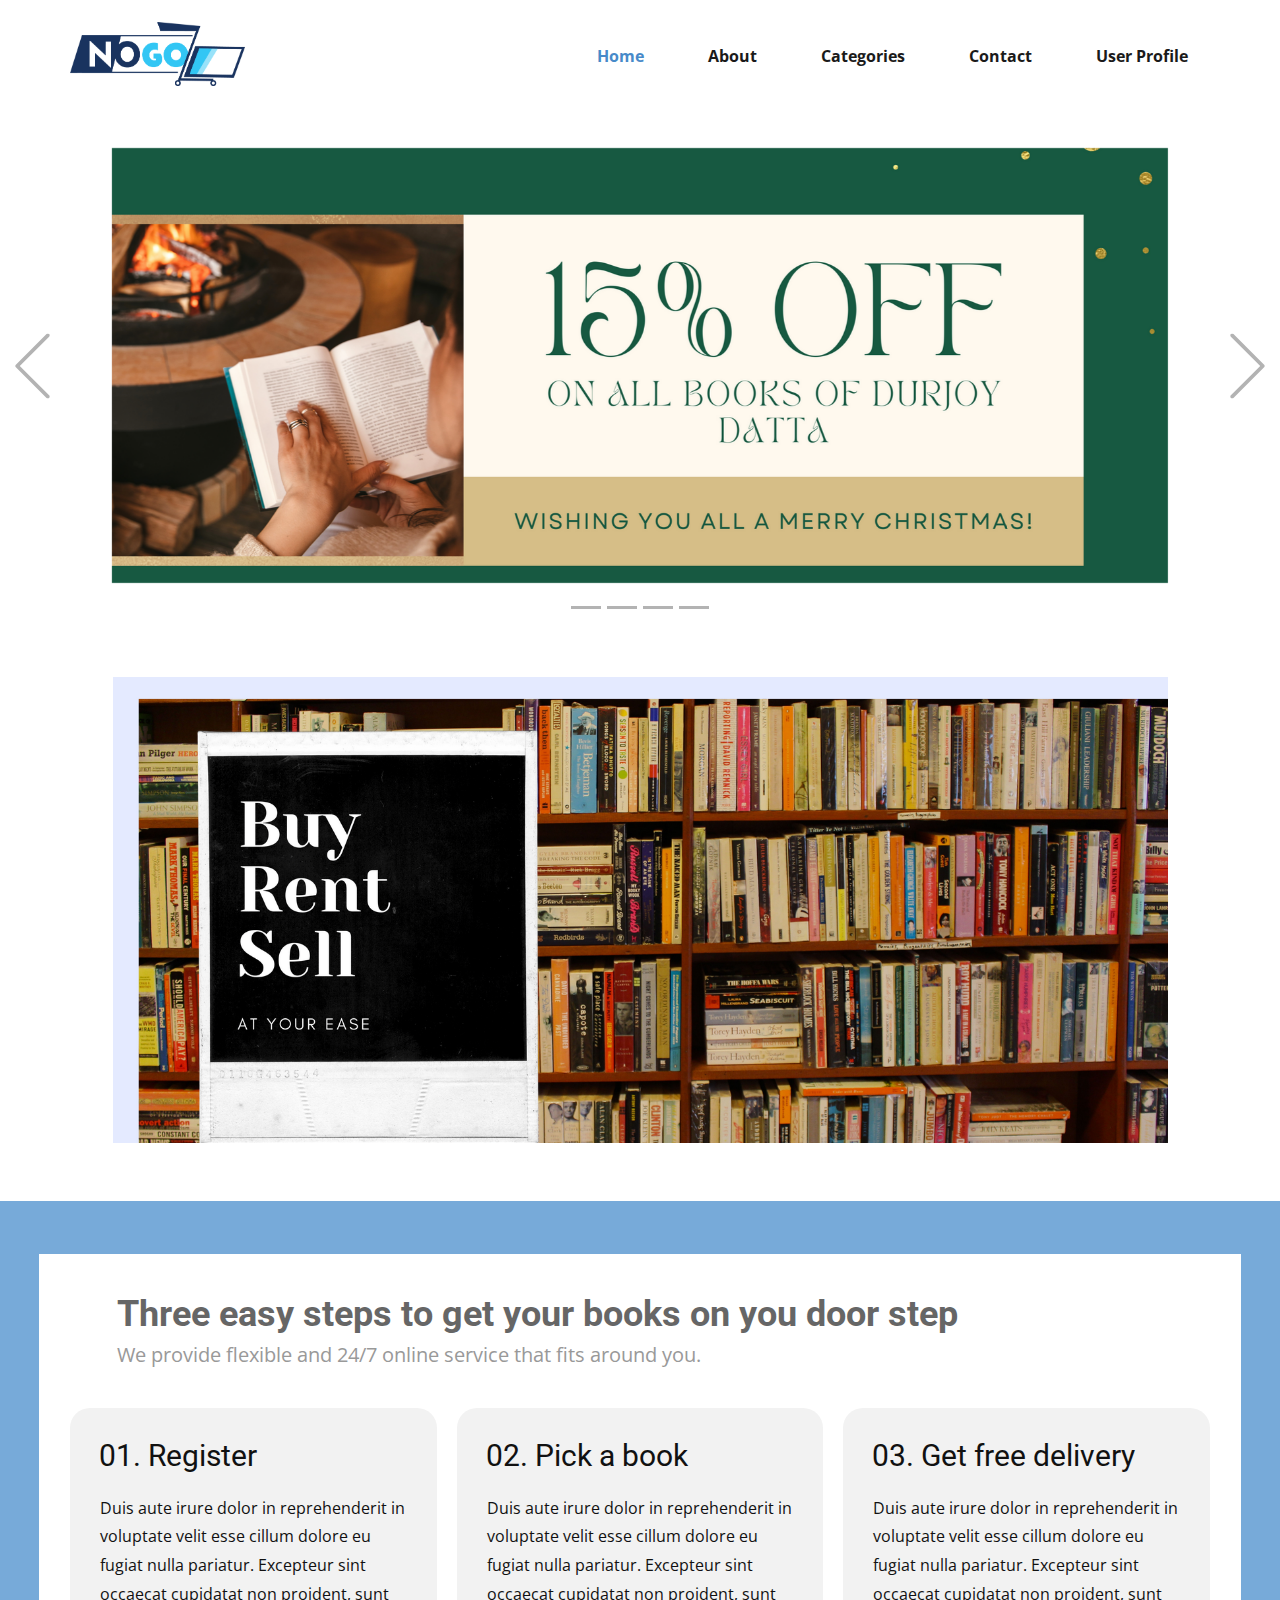
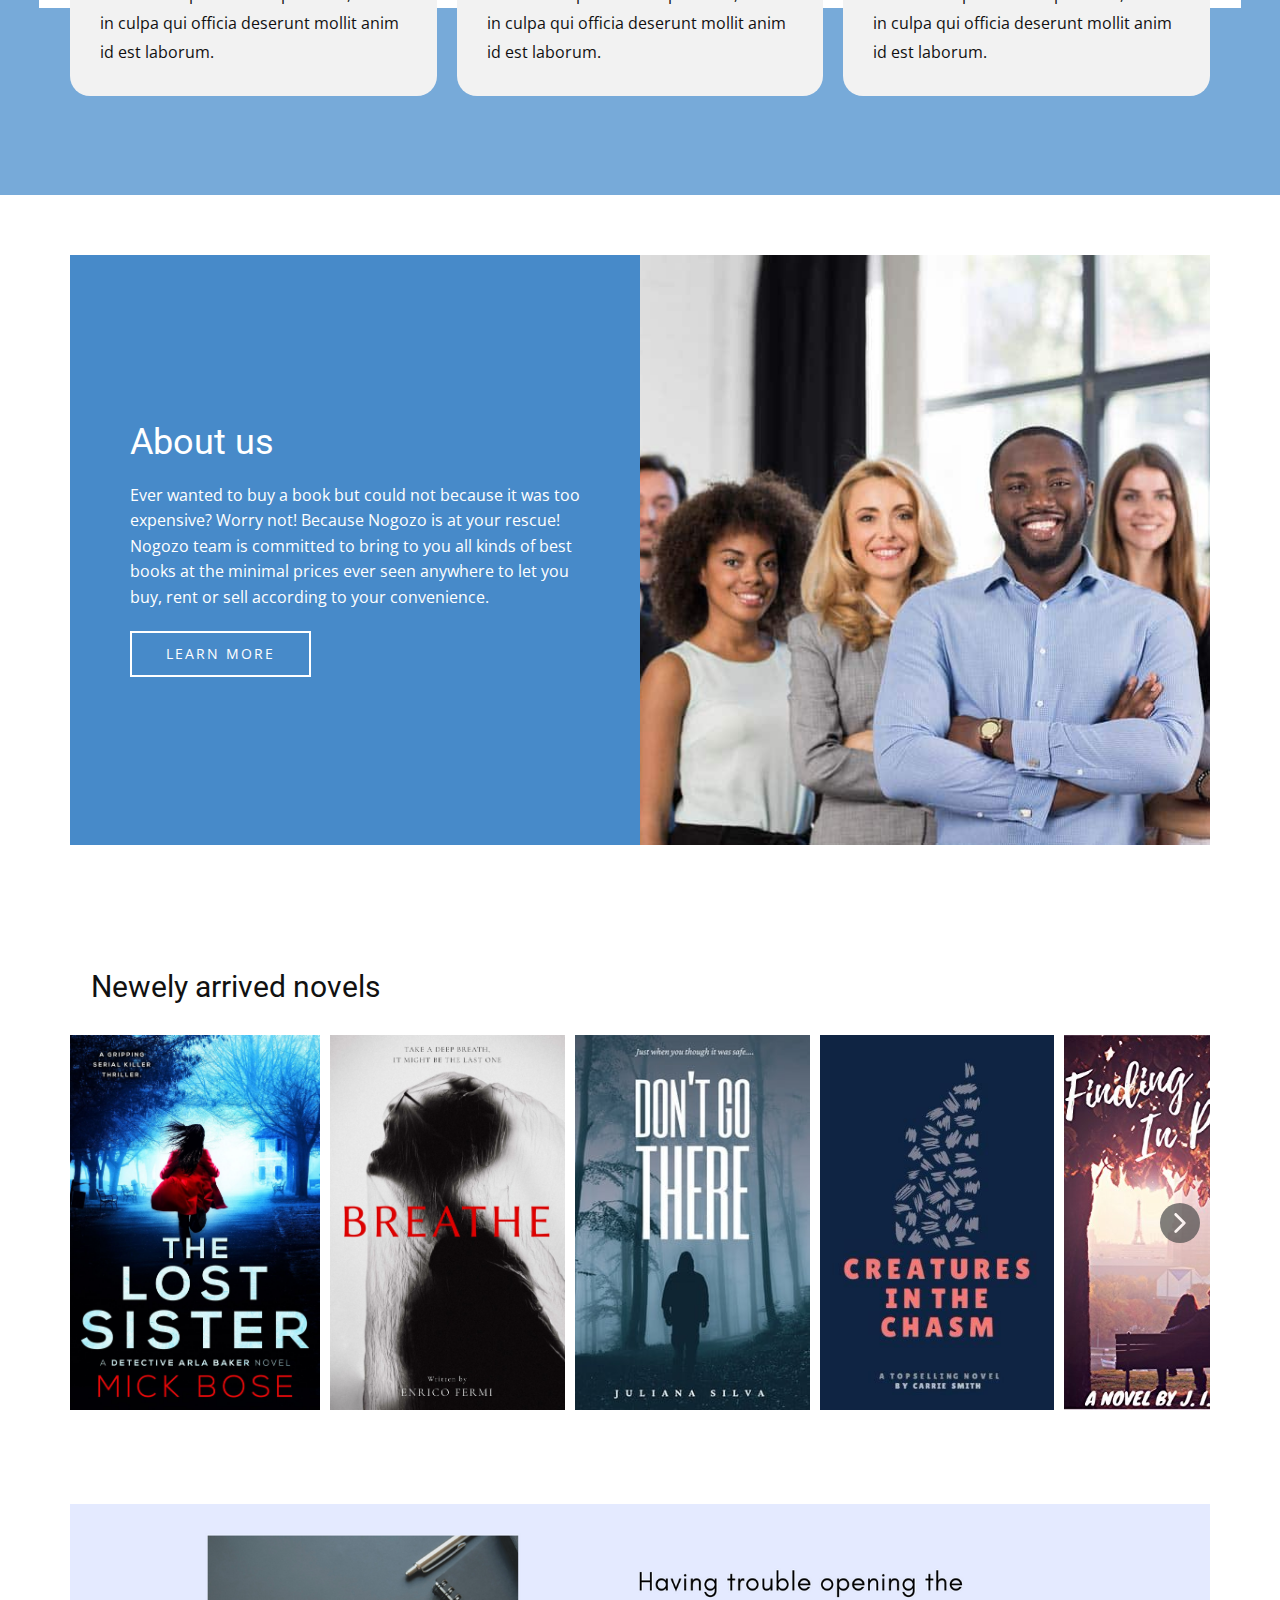
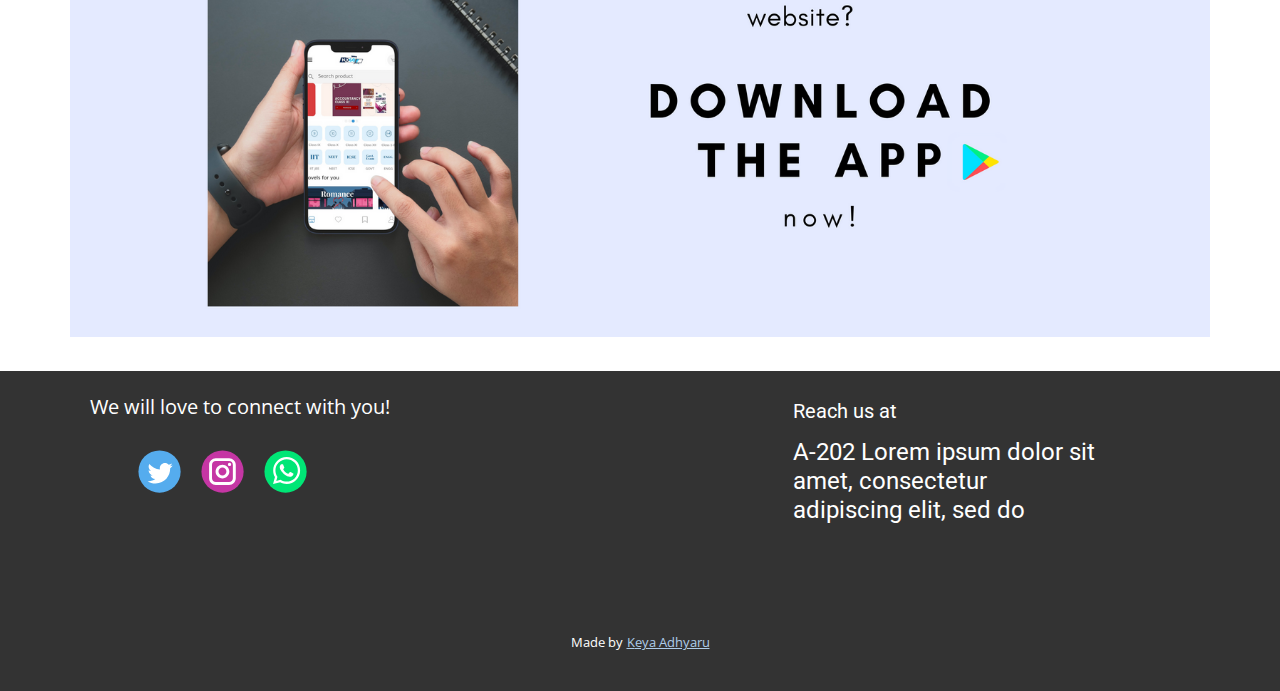
<file: index.html>
<!DOCTYPE html>
<html style="font-size: 16px;">
  <head>
    <meta name="viewport" content="width=device-width, initial-scale=1.0">
    <meta charset="utf-8">
    <meta name="keywords" content="Three easy steps to get your books on you door step, About us">
    <meta name="description" content="">
    <meta name="page_type" content="np-template-header-footer-from-plugin">
    <title>Home</title>
    <link rel="stylesheet" href="nicepage.css" media="screen">
<link rel="stylesheet" href="Home.css" media="screen">
    <script class="u-script" type="text/javascript" src="jquery.js" defer=""></script>
    <script class="u-script" type="text/javascript" src="nicepage.js" defer=""></script>
    <meta name="generator" content="Nicepage 4.0.3, nicepage.com">
    <link id="u-theme-google-font" rel="stylesheet" href="https://fonts.googleapis.com/css?family=Roboto:100,100i,300,300i,400,400i,500,500i,700,700i,900,900i|Open+Sans:300,300i,400,400i,600,600i,700,700i,800,800i">
    
    
    
    
    
    
    
    <script type="application/ld+json">{
		"@context": "http://schema.org",
		"@type": "Organization",
		"name": "",
		"logo": "images/nogozo_logo.png",
		"sameAs": [
				"https://twitter.com/name",
				"https://instagram.com/name"
		]
}</script>
    <meta name="theme-color" content="#478ac9">
    <meta name="twitter:site" content="@">
    <meta name="twitter:card" content="summary_large_image">
    <meta name="twitter:title" content="Home">
    <meta name="twitter:description" content="">
    <meta property="og:title" content="Home">
    <meta property="og:type" content="website">
  </head>
  <body data-home-page="Home.html" data-home-page-title="Home" class="u-body"><header class="u-clearfix u-header u-header" id="sec-b19d"><div class="u-clearfix u-sheet u-sheet-1">
        <a href="https://nicepage.com" class="u-image u-logo u-image-1" data-image-width="1038" data-image-height="379">
          <img src="images/nogozo_logo.png" class="u-logo-image u-logo-image-1">
        </a>
        <nav class="u-menu u-menu-dropdown u-offcanvas u-menu-1" data-position="categories">
          <div class="menu-collapse" style="font-size: 1rem; letter-spacing: 0px; font-weight: 700;">
            <a class="u-button-style u-custom-active-border-color u-custom-active-color u-custom-border u-custom-border-color u-custom-borders u-custom-hover-border-color u-custom-hover-color u-custom-left-right-menu-spacing u-custom-padding-bottom u-custom-text-active-color u-custom-text-color u-custom-text-hover-color u-custom-top-bottom-menu-spacing u-nav-link u-text-active-palette-1-base u-text-hover-palette-2-base" href="#">
              <svg><use xmlns:xlink="http://www.w3.org/1999/xlink" xlink:href="#menu-hamburger"></use></svg>
              <svg version="1.1" xmlns="http://www.w3.org/2000/svg" xmlns:xlink="http://www.w3.org/1999/xlink"><defs><symbol id="menu-hamburger" viewBox="0 0 16 16" style="width: 16px; height: 16px;"><rect y="1" width="16" height="2"></rect><rect y="7" width="16" height="2"></rect><rect y="13" width="16" height="2"></rect>
</symbol>
</defs></svg>
            </a>
          </div>
          <div class="u-custom-menu u-nav-container">
            <ul class="u-nav u-spacing-20 u-unstyled u-nav-1"><li class="u-nav-item"><a class="u-border-active-palette-1-base u-border-hover-palette-1-base u-button-style u-nav-link u-text-active-palette-1-base u-text-grey-90 u-text-hover-palette-2-base" href="../nogozo/Home.html" style="padding: 10px 22px;">Home</a>
</li><li class="u-nav-item"><a class="u-border-active-palette-1-base u-border-hover-palette-1-base u-button-style u-nav-link u-text-active-palette-1-base u-text-grey-90 u-text-hover-palette-2-base" href="../nogozo/About.html" style="padding: 10px 22px;">About</a>
</li><li class="u-nav-item"><a class="u-border-active-palette-1-base u-border-hover-palette-1-base u-button-style u-nav-link u-text-active-palette-1-base u-text-grey-90 u-text-hover-palette-2-base" href="../nogozo/Categories.html"style="padding: 10px 22px;">Categories</a>
</li><li class="u-nav-item"><a class="u-border-active-palette-1-base u-border-hover-palette-1-base u-button-style u-nav-link u-text-active-palette-1-base u-text-grey-90 u-text-hover-palette-2-base" href="../nogozo/Contact.html" style="padding: 10px 22px;">Contact</a>
</li><li class="u-nav-item"><a class="u-border-active-palette-1-base u-border-hover-palette-1-base u-button-style u-nav-link u-text-active-palette-1-base u-text-grey-90 u-text-hover-palette-2-base" href="../nogozo/User-Profile.html" style="padding: 10px 23px 10px 22px;">User Profile</a>
</li></ul>
          </div>
        </nav>
      </div></header>
    <section id="carousel_c0ce" class="u-carousel u-slide u-block-1c44-1" data-u-ride="carousel" data-interval="5000">
      <ol class="u-absolute-hcenter u-carousel-indicators u-block-1c44-2">
        <li data-u-target="#carousel_c0ce" data-u-slide-to="0" class="u-active u-grey-30"></li>
        <li data-u-target="#carousel_c0ce" class="u-grey-30" data-u-slide-to="1"></li>
        <li data-u-target="#carousel_c0ce" class="u-grey-30" data-u-slide-to="2"></li>
        <li data-u-target="#carousel_c0ce" class="u-grey-30" data-u-slide-to="3"></li>
      </ol>
      <div class="u-carousel-inner" role="listbox">
        <div class="u-active u-carousel-item u-clearfix u-section-1-1">
          <div class="u-clearfix u-sheet u-sheet-1">
            <img class="u-image u-image-1" src="images/1.png" data-image-width="1600" data-image-height="800">
          </div>
        </div>
        <div class="u-carousel-item u-clearfix u-section-1-2">
          <div class="u-clearfix u-sheet u-valign-middle u-sheet-1">
            <img class="u-image u-image-1" src="images/3.png" data-image-width="1600" data-image-height="800">
          </div>
        </div>
        <div class="u-carousel-item u-clearfix u-section-1-3">
          <div class="u-clearfix u-sheet u-valign-middle u-sheet-1">
            <img class="u-image u-image-1" src="images/2.png" data-image-width="1600" data-image-height="800">
          </div>
        </div>
        <div class="u-carousel-item u-clearfix u-section-1-4">
          <div class="u-align-left u-clearfix u-sheet u-valign-middle u-sheet-1">
            <img class="u-image u-image-1" src="images/onallBooksofdurjoydatta1.png" data-image-width="6912" data-image-height="3456">
          </div>
        </div>
      </div>
      <a class="u-absolute-vcenter u-carousel-control u-carousel-control-prev u-text-grey-30 u-block-1c44-3" href="#carousel_c0ce" role="button" data-u-slide="prev">
        <span aria-hidden="true">
          <svg viewBox="0 0 477.175 477.175"><path d="M145.188,238.575l215.5-215.5c5.3-5.3,5.3-13.8,0-19.1s-13.8-5.3-19.1,0l-225.1,225.1c-5.3,5.3-5.3,13.8,0,19.1l225.1,225
                    c2.6,2.6,6.1,4,9.5,4s6.9-1.3,9.5-4c5.3-5.3,5.3-13.8,0-19.1L145.188,238.575z"></path></svg>
        </span>
        <span class="sr-only">Previous</span>
      </a>
      <a class="u-absolute-vcenter u-carousel-control u-carousel-control-next u-text-grey-30 u-block-1c44-4" href="#carousel_c0ce" role="button" data-u-slide="next">
        <span aria-hidden="true">
          <svg viewBox="0 0 477.175 477.175"><path d="M360.731,229.075l-225.1-225.1c-5.3-5.3-13.8-5.3-19.1,0s-5.3,13.8,0,19.1l215.5,215.5l-215.5,215.5
                    c-5.3,5.3-5.3,13.8,0,19.1c2.6,2.6,6.1,4,9.5,4c3.4,0,6.9-1.3,9.5-4l225.1-225.1C365.931,242.875,365.931,234.275,360.731,229.075z"></path></svg>
        </span>
        <span class="sr-only">Next</span>
      </a>
    </section>
    <section class="u-clearfix u-section-2" id="sec-1001">
      <div class="u-clearfix u-sheet u-valign-middle u-sheet-1">
        <img class="u-image u-image-1" src="images/onallBooksofdurjoydatta2.png" data-image-width="6912" data-image-height="3456">
      </div>
    </section>
    <section class="u-clearfix u-palette-1-light-1 u-section-3" id="carousel_9ca6">
      <div class="u-clearfix u-sheet u-sheet-1">
        <div class="u-shape u-shape-rectangle u-white u-shape-1"></div>
        <h2 class="u-text u-text-default u-text-grey-60 u-text-1">Three easy steps to get your books on you door step</h2>
        <p class="u-text u-text-grey-40 u-text-2"> We provide flexible and 24/7 online service that fits around you.&nbsp;</p>
        <div class="u-list u-list-1">
          <div class="u-repeater u-repeater-1">
            <div class="u-container-style u-grey-5 u-list-item u-radius-20 u-repeater-item u-shape-round u-list-item-1">
              <div class="u-container-layout u-similar-container u-container-layout-1">
                <h3 class="u-text u-text-3">01. Register</h3>
                <p class="u-text u-text-4">Duis aute irure dolor in reprehenderit in voluptate velit esse cillum dolore eu fugiat nulla pariatur. Excepteur sint occaecat cupidatat non proident, sunt in culpa qui officia deserunt mollit anim id est laborum.<br>
                </p>
              </div>
            </div>
            <div class="u-container-style u-grey-5 u-list-item u-radius-20 u-repeater-item u-shape-round">
              <div class="u-container-layout u-similar-container u-container-layout-2">
                <h3 class="u-text u-text-5">02. Pick a book&nbsp;</h3>
                <p class="u-text u-text-6">Duis aute irure dolor in reprehenderit in voluptate velit esse cillum dolore eu fugiat nulla pariatur. Excepteur sint occaecat cupidatat non proident, sunt in culpa qui officia deserunt mollit anim id est laborum.</p>
              </div>
            </div>
            <div class="u-container-style u-grey-5 u-list-item u-radius-20 u-repeater-item u-shape-round">
              <div class="u-container-layout u-similar-container u-container-layout-3">
                <h3 class="u-text u-text-7">03. Get free delivery</h3>
                <p class="u-text u-text-8">Duis aute irure dolor in reprehenderit in voluptate velit esse cillum dolore eu fugiat nulla pariatur. Excepteur sint occaecat cupidatat non proident, sunt in culpa qui officia deserunt mollit anim id est laborum.</p>
              </div>
            </div>
          </div>
        </div>
      </div>
    </section>
    <section class="u-align-center u-clearfix u-section-4" id="sec-2b33">
      <div class="u-clearfix u-sheet u-valign-middle u-sheet-1">
        <div class="u-clearfix u-expanded-width u-gutter-0 u-layout-wrap u-layout-wrap-1">
          <div class="u-layout" style="">
            <div class="u-layout-row" style="">
              <div class="u-align-left u-container-style u-layout-cell u-left-cell u-palette-1-base u-size-30 u-size-xs-60 u-layout-cell-1" src="">
                <div class="u-container-layout u-valign-middle u-container-layout-1">
                  <h2 class="u-text u-text-default u-text-1">About us</h2>
                  <p class="u-text u-text-2"> Ever wanted to buy a book but could not because it was too expensive? Worry not! Because Nogozo is at your rescue! Nogozo team is committed to bring to you all kinds of best books at the minimal prices ever seen anywhere to let you buy, rent or sell according to your convenience.</p>
                  <a href="" class="u-border-2 u-border-white u-btn u-btn-rectangle u-button-style u-none u-btn-1">learn more</a>
                </div>
              </div>
              <div class="u-align-left u-container-style u-image u-layout-cell u-right-cell u-size-30 u-size-xs-60 u-image-1" data-image-width="900" data-image-height="594">
                <div class="u-container-layout u-container-layout-2" src=""></div>
              </div>
            </div>
          </div>
        </div>
      </div>
    </section>
    <section class="u-clearfix u-section-5" id="sec-8d5c">
      <div class="u-clearfix u-sheet u-sheet-1">
        <h3 class="u-text u-text-default u-text-1">Newely arrived novels</h3>
        <div class="u-expanded-width u-gallery u-layout-horizontal u-lightbox u-no-transition u-show-text-on-hover u-gallery-1">
          <div class="u-gallery-inner"><div class="u-effect-fade u-gallery-item u-gallery-item-1"><div class="u-back-slide" data-image-width="1067" data-image-height="1600"><img class="u-back-image" src="images/book6.jpg">
</div><div class="u-over-slide u-shading u-over-slide-1"><h3 class="u-gallery-heading"></h3><p class="u-gallery-text"></p>
</div>
</div><div class="u-effect-fade u-gallery-item u-gallery-item-2"><div class="u-back-slide" data-image-width="1003" data-image-height="1600"><img class="u-back-image" src="images/book5.jpg">
</div><div class="u-over-slide u-shading u-over-slide-2"><h3 class="u-gallery-heading"></h3><p class="u-gallery-text"></p>
</div>
</div><div class="u-effect-fade u-gallery-item u-gallery-item-3"><div class="u-back-slide" data-image-width="251" data-image-height="400"><img class="u-back-image" src="images/book7.jpg">
</div><div class="u-over-slide u-shading u-over-slide-3"><h3 class="u-gallery-heading"></h3><p class="u-gallery-text"></p>
</div>
</div><div class="u-effect-fade u-gallery-item u-gallery-item-4"><div class="u-back-slide" data-image-width="312" data-image-height="500"><img class="u-back-image" src="images/book8.jpg">
</div><div class="u-over-slide u-shading u-over-slide-4"><h3 class="u-gallery-heading"></h3><p class="u-gallery-text"></p>
</div>
</div><div class="u-effect-fade u-gallery-item u-gallery-item-5"><div class="u-back-slide" data-image-width="313" data-image-height="500"><img class="u-back-image" src="images/book3.jpg">
</div><div class="u-over-slide u-shading u-over-slide-5"><h3 class="u-gallery-heading"></h3><p class="u-gallery-text"></p>
</div>
</div><div class="u-effect-fade u-gallery-item u-gallery-item-6"><div class="u-back-slide" data-image-width="278" data-image-height="417"><img class="u-back-image" src="images/book9.jpg">
</div><div class="u-over-slide u-shading u-over-slide-6"><h3 class="u-gallery-heading"></h3><p class="u-gallery-text"></p>
</div>
</div><div class="u-effect-fade u-gallery-item u-gallery-item-7" data-image-width="1037" data-image-height="1600"><div class="u-back-slide"><img class="u-back-image" src="images/book4.jpg">
</div><div class="u-over-slide u-shading u-over-slide-7"><h3 class="u-gallery-heading"></h3><p class="u-gallery-text"></p>
</div>
</div><div class="u-effect-fade u-gallery-item u-gallery-item-8" data-image-width="480" data-image-height="480"><div class="u-back-slide" data-image-width="1003" data-image-height="1600"><img class="u-back-image" src="images/book10.jpg">
</div><div class="u-over-slide u-shading u-over-slide-8"><h3 class="u-gallery-heading"></h3><p class="u-gallery-text"></p>
</div>
</div><div class="u-effect-fade u-gallery-item u-gallery-item-9" data-image-width="339" data-image-height="500"><div class="u-back-slide"><img class="u-back-image" src="images/book1.jpg">
</div><div class="u-over-slide u-shading u-over-slide-9"><h3 class="u-gallery-heading"></h3><p class="u-gallery-text"></p>
</div>
</div></div>
          <a class="u-absolute-vcenter u-gallery-nav u-gallery-nav-prev u-grey-70 u-icon-circle u-opacity u-opacity-70 u-spacing-10 u-text-white u-gallery-nav-1" href="#" role="button">
            <span aria-hidden="true">
              <svg viewBox="0 0 451.847 451.847"><path d="M97.141,225.92c0-8.095,3.091-16.192,9.259-22.366L300.689,9.27c12.359-12.359,32.397-12.359,44.751,0
c12.354,12.354,12.354,32.388,0,44.748L173.525,225.92l171.903,171.909c12.354,12.354,12.354,32.391,0,44.744
c-12.354,12.365-32.386,12.365-44.745,0l-194.29-194.281C100.226,242.115,97.141,234.018,97.141,225.92z"></path></svg>
            </span>
            <span class="sr-only">
              <svg viewBox="0 0 451.847 451.847"><path d="M97.141,225.92c0-8.095,3.091-16.192,9.259-22.366L300.689,9.27c12.359-12.359,32.397-12.359,44.751,0
c12.354,12.354,12.354,32.388,0,44.748L173.525,225.92l171.903,171.909c12.354,12.354,12.354,32.391,0,44.744
c-12.354,12.365-32.386,12.365-44.745,0l-194.29-194.281C100.226,242.115,97.141,234.018,97.141,225.92z"></path></svg>
            </span>
          </a>
          <a class="u-absolute-vcenter u-gallery-nav u-gallery-nav-next u-grey-70 u-icon-circle u-opacity u-opacity-70 u-spacing-10 u-text-white u-gallery-nav-2" href="#" role="button">
            <span aria-hidden="true">
              <svg viewBox="0 0 451.846 451.847"><path d="M345.441,248.292L151.154,442.573c-12.359,12.365-32.397,12.365-44.75,0c-12.354-12.354-12.354-32.391,0-44.744
L278.318,225.92L106.409,54.017c-12.354-12.359-12.354-32.394,0-44.748c12.354-12.359,32.391-12.359,44.75,0l194.287,194.284
c6.177,6.18,9.262,14.271,9.262,22.366C354.708,234.018,351.617,242.115,345.441,248.292z"></path></svg>
            </span>
            <span class="sr-only">
              <svg viewBox="0 0 451.846 451.847"><path d="M345.441,248.292L151.154,442.573c-12.359,12.365-32.397,12.365-44.75,0c-12.354-12.354-12.354-32.391,0-44.744
L278.318,225.92L106.409,54.017c-12.354-12.359-12.354-32.394,0-44.748c12.354-12.359,32.391-12.359,44.75,0l194.287,194.284
c6.177,6.18,9.262,14.271,9.262,22.366C354.708,234.018,351.617,242.115,345.441,248.292z"></path></svg>
            </span>
          </a>
        </div>
      </div>
    </section>
    <section class="u-clearfix u-section-6" id="sec-2b68">
      <div class="u-clearfix u-sheet u-sheet-1">
        <img class="u-expanded-width u-image u-image-default u-image-1" src="images/onallBooksofdurjoydatta3.png" alt="" data-image-width="1600" data-image-height="800">
      </div>
    </section>
    
    
    <footer class="u-align-center u-clearfix u-footer u-grey-80 u-footer" id="sec-9042"><div class="u-clearfix u-sheet u-sheet-1">
        <p class="u-align-left u-small-text u-text u-text-variant u-text-1">
          <span style="font-size: 1.25rem;">We will love to connect with you!</span>
          <br>
        </p>
        <h3 class="u-align-left u-text u-text-2">Reach us at</h3>
        <h4 class="u-align-left u-text u-text-3">A-202 ​Lorem ipsum dolor sit amet, consectetur adipiscing elit, sed do&nbsp;&nbsp;</h4>
        <div class="u-align-left u-social-icons u-spacing-20 u-social-icons-1">
          <a class="u-social-url" title="twitter" target="_blank" href="https://twitter.com/name"><span class="u-icon u-social-icon u-social-twitter u-icon-1"><svg class="u-svg-link" preserveAspectRatio="xMidYMin slice" viewBox="0 0 112 112" style=""><use xmlns:xlink="http://www.w3.org/1999/xlink" xlink:href="#svg-9d83"></use></svg><svg class="u-svg-content" viewBox="0 0 112 112" x="0" y="0" id="svg-9d83"><circle fill="currentColor" class="st0" cx="56.1" cy="56.1" r="55"></circle><path fill="#FFFFFF" d="M83.8,47.3c0,0.6,0,1.2,0,1.7c0,17.7-13.5,38.2-38.2,38.2C38,87.2,31,85,25,81.2c1,0.1,2.1,0.2,3.2,0.2
c6.3,0,12.1-2.1,16.7-5.7c-5.9-0.1-10.8-4-12.5-9.3c0.8,0.2,1.7,0.2,2.5,0.2c1.2,0,2.4-0.2,3.5-0.5c-6.1-1.2-10.8-6.7-10.8-13.1
c0-0.1,0-0.1,0-0.2c1.8,1,3.9,1.6,6.1,1.7c-3.6-2.4-6-6.5-6-11.2c0-2.5,0.7-4.8,1.8-6.7c6.6,8.1,16.5,13.5,27.6,14
c-0.2-1-0.3-2-0.3-3.1c0-7.4,6-13.4,13.4-13.4c3.9,0,7.3,1.6,9.8,4.2c3.1-0.6,5.9-1.7,8.5-3.3c-1,3.1-3.1,5.8-5.9,7.4
c2.7-0.3,5.3-1,7.7-2.1C88.7,43,86.4,45.4,83.8,47.3z"></path></svg></span>
          </a>
          <a class="u-social-url" title="instagram" target="_blank" href="https://instagram.com/name"><span class="u-icon u-social-icon u-social-instagram u-icon-2"><svg class="u-svg-link" preserveAspectRatio="xMidYMin slice" viewBox="0 0 112 112" style=""><use xmlns:xlink="http://www.w3.org/1999/xlink" xlink:href="#svg-03c9"></use></svg><svg class="u-svg-content" viewBox="0 0 112 112" x="0" y="0" id="svg-03c9"><circle fill="currentColor" cx="56.1" cy="56.1" r="55"></circle><path fill="#FFFFFF" d="M55.9,38.2c-9.9,0-17.9,8-17.9,17.9C38,66,46,74,55.9,74c9.9,0,17.9-8,17.9-17.9C73.8,46.2,65.8,38.2,55.9,38.2
z M55.9,66.4c-5.7,0-10.3-4.6-10.3-10.3c-0.1-5.7,4.6-10.3,10.3-10.3c5.7,0,10.3,4.6,10.3,10.3C66.2,61.8,61.6,66.4,55.9,66.4z"></path><path fill="#FFFFFF" d="M74.3,33.5c-2.3,0-4.2,1.9-4.2,4.2s1.9,4.2,4.2,4.2s4.2-1.9,4.2-4.2S76.6,33.5,74.3,33.5z"></path><path fill="#FFFFFF" d="M73.1,21.3H38.6c-9.7,0-17.5,7.9-17.5,17.5v34.5c0,9.7,7.9,17.6,17.5,17.6h34.5c9.7,0,17.5-7.9,17.5-17.5V38.8
C90.6,29.1,82.7,21.3,73.1,21.3z M83,73.3c0,5.5-4.5,9.9-9.9,9.9H38.6c-5.5,0-9.9-4.5-9.9-9.9V38.8c0-5.5,4.5-9.9,9.9-9.9h34.5
c5.5,0,9.9,4.5,9.9,9.9V73.3z"></path></svg></span>
          </a>
          <a class="u-social-url" target="_blank" title="Whatsapp" href=""><span class="u-icon u-social-icon u-social-whatsapp u-icon-3"><svg class="u-svg-link" preserveAspectRatio="xMidYMin slice" viewBox="0 0 112 112" style=""><use xmlns:xlink="http://www.w3.org/1999/xlink" xlink:href="#svg-fba2"></use></svg><svg class="u-svg-content" viewBox="0 0 112 112" x="0" y="0" id="svg-fba2"><circle fill="currentColor" cx="56.1" cy="56.1" r="55"></circle><path fill="#FFFFFF" d="M83.8,28.3C77.2,21.7,68.4,18,59,18c-19.3,0-35.1,15.7-35.1,35.1c0,6.2,1.6,12.2,4.7,17.5l-5,18.2L42.2,84
	c5.1,2.8,10.9,4.3,16.8,4.3h0l0,0c19.3,0,35.1-15.7,35.1-35.1C94.1,43.8,90.5,35,83.8,28.3 M59,82.3L59,82.3
	c-5.2,0-10.4-1.4-14.9-4.1l-1.1-0.6l-11,2.9L35,69.8l-0.7-1.1c-2.9-4.6-4.5-10-4.5-15.5C29.8,37,42.9,24,59,24
	c7.8,0,15.1,3,20.6,8.6c5.5,5.5,8.5,12.8,8.5,20.6C88.2,69.2,75.1,82.3,59,82.3 M75,60.5c-0.9-0.4-5.2-2.6-6-2.9
	c-0.8-0.3-1.4-0.4-2,0.4s-2.3,2.9-2.8,3.4c-0.5,0.6-1,0.7-1.9,0.2c-0.9-0.4-3.7-1.4-7.1-4.4c-2.6-2.3-4.4-5.2-4.9-6.1
	c-0.5-0.9-0.1-1.4,0.4-1.8c0.4-0.4,0.9-1,1.3-1.5c0.4-0.5,0.6-0.9,0.9-1.5c0.3-0.6,0.1-1.1-0.1-1.5c-0.2-0.4-2-4.8-2.7-6.5
	c-0.7-1.7-1.4-1.5-2-1.5c-0.5,0-1.1,0-1.7,0c-0.6,0-1.5,0.2-2.3,1.1c-0.8,0.9-3.1,3-3.1,7.3c0,4.3,3.1,8.5,3.6,9.1
	c0.4,0.6,6.2,9.4,15,13.2c2.1,0.9,3.7,1.4,5,1.8c2.1,0.7,4,0.6,5.5,0.3c1.7-0.3,5.2-2.1,5.9-4.2c0.7-2,0.7-3.8,0.5-4.2
	C76.5,61.1,75.9,60.9,75,60.5"></path></svg></span>
          </a>
        </div>
      </div></footer>
      <section class="u-backlink u-clearfix u-grey-80">
        <p class="u-text">
          <span>Made by</span>
        </p>
        <a class="u-link" href="../nogozo/Home.html" >
          <span>Keya Adhyaru</span>
        </a> 
      </section>
  </body>
</html>
</file>
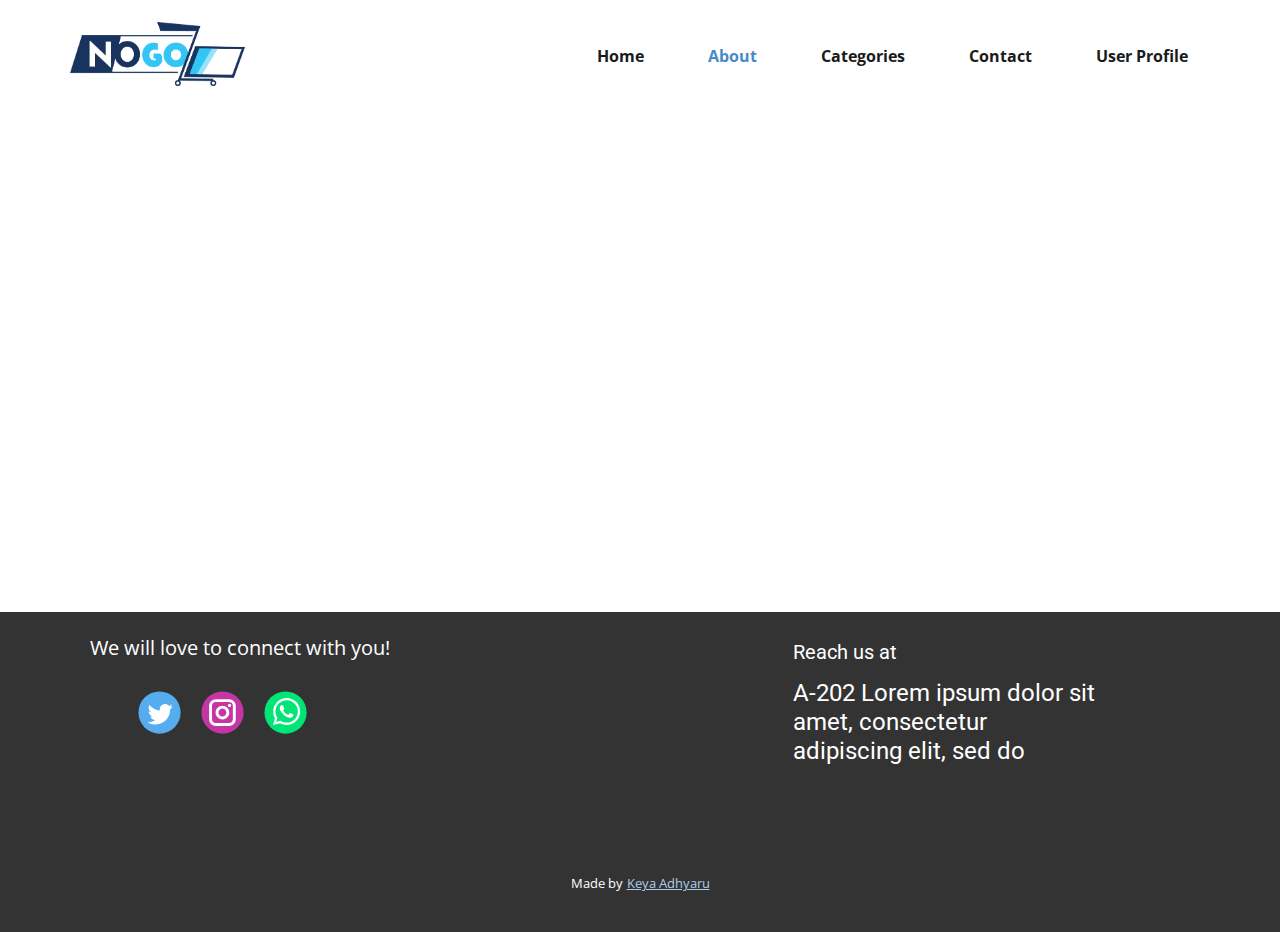
<file: About.html>
<!DOCTYPE html>
<html style="font-size: 16px;">
  <head>
    <meta name="viewport" content="width=device-width, initial-scale=1.0">
    <meta charset="utf-8">
    <meta name="keywords" content="">
    <meta name="description" content="">
    <meta name="page_type" content="np-template-header-footer-from-plugin">
    <title>About</title>
    <link rel="stylesheet" href="nicepage.css" media="screen">
<link rel="stylesheet" href="Contact.css" media="screen">
    <script class="u-script" type="text/javascript" src="jquery.js" defer=""></script>
    <script class="u-script" type="text/javascript" src="nicepage.js" defer=""></script>
    <meta name="generator" content="Nicepage 4.0.3, nicepage.com">
    <link id="u-theme-google-font" rel="stylesheet" href="https://fonts.googleapis.com/css?family=Roboto:100,100i,300,300i,400,400i,500,500i,700,700i,900,900i|Open+Sans:300,300i,400,400i,600,600i,700,700i,800,800i">
    
    
    <script type="application/ld+json">{
		"@context": "http://schema.org",
		"@type": "Organization",
		"name": "",
		"logo": "images/nogozo_logo.png",
		"sameAs": [
				"https://twitter.com/name",
				"https://instagram.com/name"
		]
}</script>
    <meta name="theme-color" content="#478ac9">
    <meta name="twitter:site" content="@">
    <meta name="twitter:card" content="summary_large_image">
    <meta name="twitter:title" content="Contact">
    <meta name="twitter:description" content="">
    <meta property="og:title" content="Contact">
    <meta property="og:type" content="website">
  </head>
  <body class="u-body"><header class="u-clearfix u-header u-header" id="sec-b19d"><div class="u-clearfix u-sheet u-sheet-1">
        <a href="https://nicepage.com" class="u-image u-logo u-image-1" data-image-width="1038" data-image-height="379">
          <img src="images/nogozo_logo.png" class="u-logo-image u-logo-image-1">
        </a>
        <nav class="u-menu u-menu-dropdown u-offcanvas u-menu-1" data-position="categories">
          <div class="menu-collapse" style="font-size: 1rem; letter-spacing: 0px; font-weight: 700;">
            <a class="u-button-style u-custom-active-border-color u-custom-active-color u-custom-border u-custom-border-color u-custom-borders u-custom-hover-border-color u-custom-hover-color u-custom-left-right-menu-spacing u-custom-padding-bottom u-custom-text-active-color u-custom-text-color u-custom-text-hover-color u-custom-top-bottom-menu-spacing u-nav-link u-text-active-palette-1-base u-text-hover-palette-2-base" href="#">
              <svg><use xmlns:xlink="http://www.w3.org/1999/xlink" xlink:href="#menu-hamburger"></use></svg>
              <svg version="1.1" xmlns="http://www.w3.org/2000/svg" xmlns:xlink="http://www.w3.org/1999/xlink"><defs><symbol id="menu-hamburger" viewBox="0 0 16 16" style="width: 16px; height: 16px;"><rect y="1" width="16" height="2"></rect><rect y="7" width="16" height="2"></rect><rect y="13" width="16" height="2"></rect>
</symbol>
</defs></svg>
            </a>
          </div>
          <div class="u-custom-menu u-nav-container">
            <ul class="u-nav u-spacing-20 u-unstyled u-nav-1"><li class="u-nav-item"><a class="u-border-active-palette-1-base u-border-hover-palette-1-base u-button-style u-nav-link u-text-active-palette-1-base u-text-grey-90 u-text-hover-palette-2-base" href="../nogozo/Home.html" style="padding: 10px 22px;">Home</a>
</li><li class="u-nav-item"><a class="u-border-active-palette-1-base u-border-hover-palette-1-base u-button-style u-nav-link u-text-active-palette-1-base u-text-grey-90 u-text-hover-palette-2-base" href="../nogozo/About.html" style="padding: 10px 22px;">About</a>
</li><li class="u-nav-item"><a class="u-border-active-palette-1-base u-border-hover-palette-1-base u-button-style u-nav-link u-text-active-palette-1-base u-text-grey-90 u-text-hover-palette-2-base" href="../nogozo/Categories.html" style="padding: 10px 22px;">Categories</a>
</li><li class="u-nav-item"><a class="u-border-active-palette-1-base u-border-hover-palette-1-base u-button-style u-nav-link u-text-active-palette-1-base u-text-grey-90 u-text-hover-palette-2-base" href="../nogozo/Contact.html" style="padding: 10px 22px;">Contact</a>
</li><li class="u-nav-item"><a class="u-border-active-palette-1-base u-border-hover-palette-1-base u-button-style u-nav-link u-text-active-palette-1-base u-text-grey-90 u-text-hover-palette-2-base" href="../nogozo/User-Profile.html" style="padding: 10px 23px 10px 22px;">User Profile</a>
</li></ul>
          </div>
        </nav>
      </div></header>
    <section class="u-clearfix u-section-1" id="sec-2c84">
      <div class="u-clearfix u-sheet u-sheet-1"></div>
    </section>
    
    
    <footer class="u-align-center u-clearfix u-footer u-grey-80 u-footer" id="sec-9042"><div class="u-clearfix u-sheet u-sheet-1">
        <p class="u-align-left u-small-text u-text u-text-variant u-text-1">
          <span style="font-size: 1.25rem;">We will love to connect with you!</span>
          <br>
        </p>
        <h3 class="u-align-left u-text u-text-2">Reach us at</h3>
        <h4 class="u-align-left u-text u-text-3">A-202 ​Lorem ipsum dolor sit amet, consectetur adipiscing elit, sed do&nbsp;&nbsp;</h4>
        <div class="u-align-left u-social-icons u-spacing-20 u-social-icons-1">
          <a class="u-social-url" title="twitter" target="_blank" href="https://twitter.com/name"><span class="u-icon u-social-icon u-social-twitter u-icon-1"><svg class="u-svg-link" preserveAspectRatio="xMidYMin slice" viewBox="0 0 112 112" style=""><use xmlns:xlink="http://www.w3.org/1999/xlink" xlink:href="#svg-9d83"></use></svg><svg class="u-svg-content" viewBox="0 0 112 112" x="0" y="0" id="svg-9d83"><circle fill="currentColor" class="st0" cx="56.1" cy="56.1" r="55"></circle><path fill="#FFFFFF" d="M83.8,47.3c0,0.6,0,1.2,0,1.7c0,17.7-13.5,38.2-38.2,38.2C38,87.2,31,85,25,81.2c1,0.1,2.1,0.2,3.2,0.2
c6.3,0,12.1-2.1,16.7-5.7c-5.9-0.1-10.8-4-12.5-9.3c0.8,0.2,1.7,0.2,2.5,0.2c1.2,0,2.4-0.2,3.5-0.5c-6.1-1.2-10.8-6.7-10.8-13.1
c0-0.1,0-0.1,0-0.2c1.8,1,3.9,1.6,6.1,1.7c-3.6-2.4-6-6.5-6-11.2c0-2.5,0.7-4.8,1.8-6.7c6.6,8.1,16.5,13.5,27.6,14
c-0.2-1-0.3-2-0.3-3.1c0-7.4,6-13.4,13.4-13.4c3.9,0,7.3,1.6,9.8,4.2c3.1-0.6,5.9-1.7,8.5-3.3c-1,3.1-3.1,5.8-5.9,7.4
c2.7-0.3,5.3-1,7.7-2.1C88.7,43,86.4,45.4,83.8,47.3z"></path></svg></span>
          </a>
          <a class="u-social-url" title="instagram" target="_blank" href="https://instagram.com/name"><span class="u-icon u-social-icon u-social-instagram u-icon-2"><svg class="u-svg-link" preserveAspectRatio="xMidYMin slice" viewBox="0 0 112 112" style=""><use xmlns:xlink="http://www.w3.org/1999/xlink" xlink:href="#svg-03c9"></use></svg><svg class="u-svg-content" viewBox="0 0 112 112" x="0" y="0" id="svg-03c9"><circle fill="currentColor" cx="56.1" cy="56.1" r="55"></circle><path fill="#FFFFFF" d="M55.9,38.2c-9.9,0-17.9,8-17.9,17.9C38,66,46,74,55.9,74c9.9,0,17.9-8,17.9-17.9C73.8,46.2,65.8,38.2,55.9,38.2
z M55.9,66.4c-5.7,0-10.3-4.6-10.3-10.3c-0.1-5.7,4.6-10.3,10.3-10.3c5.7,0,10.3,4.6,10.3,10.3C66.2,61.8,61.6,66.4,55.9,66.4z"></path><path fill="#FFFFFF" d="M74.3,33.5c-2.3,0-4.2,1.9-4.2,4.2s1.9,4.2,4.2,4.2s4.2-1.9,4.2-4.2S76.6,33.5,74.3,33.5z"></path><path fill="#FFFFFF" d="M73.1,21.3H38.6c-9.7,0-17.5,7.9-17.5,17.5v34.5c0,9.7,7.9,17.6,17.5,17.6h34.5c9.7,0,17.5-7.9,17.5-17.5V38.8
C90.6,29.1,82.7,21.3,73.1,21.3z M83,73.3c0,5.5-4.5,9.9-9.9,9.9H38.6c-5.5,0-9.9-4.5-9.9-9.9V38.8c0-5.5,4.5-9.9,9.9-9.9h34.5
c5.5,0,9.9,4.5,9.9,9.9V73.3z"></path></svg></span>
          </a>
          <a class="u-social-url" target="_blank" title="Whatsapp" href=""><span class="u-icon u-social-icon u-social-whatsapp u-icon-3"><svg class="u-svg-link" preserveAspectRatio="xMidYMin slice" viewBox="0 0 112 112" style=""><use xmlns:xlink="http://www.w3.org/1999/xlink" xlink:href="#svg-fba2"></use></svg><svg class="u-svg-content" viewBox="0 0 112 112" x="0" y="0" id="svg-fba2"><circle fill="currentColor" cx="56.1" cy="56.1" r="55"></circle><path fill="#FFFFFF" d="M83.8,28.3C77.2,21.7,68.4,18,59,18c-19.3,0-35.1,15.7-35.1,35.1c0,6.2,1.6,12.2,4.7,17.5l-5,18.2L42.2,84
	c5.1,2.8,10.9,4.3,16.8,4.3h0l0,0c19.3,0,35.1-15.7,35.1-35.1C94.1,43.8,90.5,35,83.8,28.3 M59,82.3L59,82.3
	c-5.2,0-10.4-1.4-14.9-4.1l-1.1-0.6l-11,2.9L35,69.8l-0.7-1.1c-2.9-4.6-4.5-10-4.5-15.5C29.8,37,42.9,24,59,24
	c7.8,0,15.1,3,20.6,8.6c5.5,5.5,8.5,12.8,8.5,20.6C88.2,69.2,75.1,82.3,59,82.3 M75,60.5c-0.9-0.4-5.2-2.6-6-2.9
	c-0.8-0.3-1.4-0.4-2,0.4s-2.3,2.9-2.8,3.4c-0.5,0.6-1,0.7-1.9,0.2c-0.9-0.4-3.7-1.4-7.1-4.4c-2.6-2.3-4.4-5.2-4.9-6.1
	c-0.5-0.9-0.1-1.4,0.4-1.8c0.4-0.4,0.9-1,1.3-1.5c0.4-0.5,0.6-0.9,0.9-1.5c0.3-0.6,0.1-1.1-0.1-1.5c-0.2-0.4-2-4.8-2.7-6.5
	c-0.7-1.7-1.4-1.5-2-1.5c-0.5,0-1.1,0-1.7,0c-0.6,0-1.5,0.2-2.3,1.1c-0.8,0.9-3.1,3-3.1,7.3c0,4.3,3.1,8.5,3.6,9.1
	c0.4,0.6,6.2,9.4,15,13.2c2.1,0.9,3.7,1.4,5,1.8c2.1,0.7,4,0.6,5.5,0.3c1.7-0.3,5.2-2.1,5.9-4.2c0.7-2,0.7-3.8,0.5-4.2
	C76.5,61.1,75.9,60.9,75,60.5"></path></svg></span>
          </a>
        </div>
      </div></footer>
      <section class="u-backlink u-clearfix u-grey-80">
        <p class="u-text">
          <span>Made by</span>
        </p>
        <a class="u-link" href="../nogozo/Home.html" >
          <span>Keya Adhyaru</span>
        </a> 
      </section>
  </body>
</html>
</file>
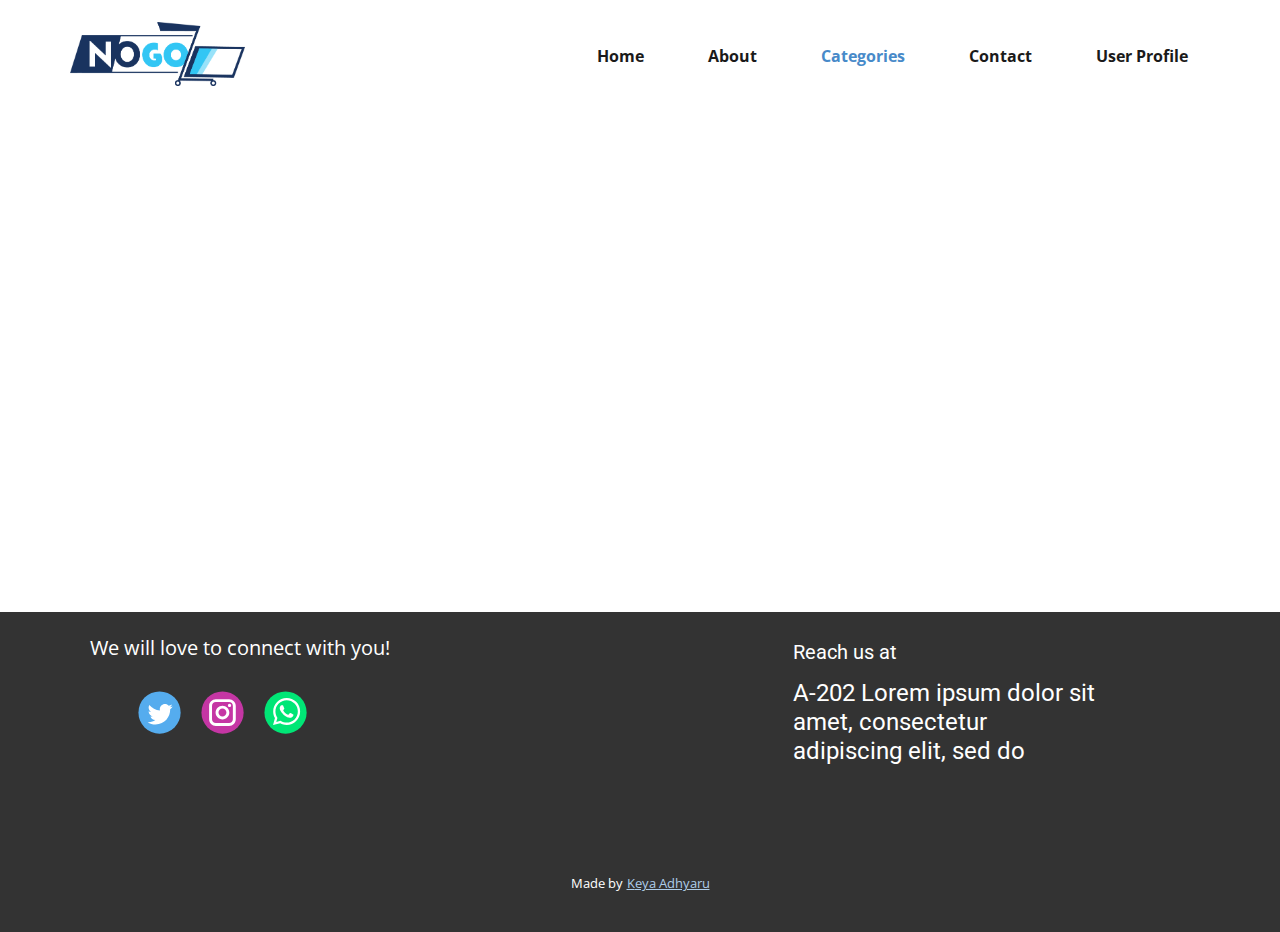
<file: Categories.html>
<!DOCTYPE html>
<html style="font-size: 16px;">
  <head>
    <meta name="viewport" content="width=device-width, initial-scale=1.0">
    <meta charset="utf-8">
    <meta name="keywords" content="">
    <meta name="description" content="">
    <meta name="page_type" content="np-template-header-footer-from-plugin">
    <title>Categories</title>
    <link rel="stylesheet" href="nicepage.css" media="screen">
<link rel="stylesheet" href="Contact.css" media="screen">
    <script class="u-script" type="text/javascript" src="jquery.js" defer=""></script>
    <script class="u-script" type="text/javascript" src="nicepage.js" defer=""></script>
    <meta name="generator" content="Nicepage 4.0.3, nicepage.com">
    <link id="u-theme-google-font" rel="stylesheet" href="https://fonts.googleapis.com/css?family=Roboto:100,100i,300,300i,400,400i,500,500i,700,700i,900,900i|Open+Sans:300,300i,400,400i,600,600i,700,700i,800,800i">
    
    
    <script type="application/ld+json">{
		"@context": "http://schema.org",
		"@type": "Organization",
		"name": "",
		"logo": "images/nogozo_logo.png",
		"sameAs": [
				"https://twitter.com/name",
				"https://instagram.com/name"
		]
}</script>
    <meta name="theme-color" content="#478ac9">
    <meta name="twitter:site" content="@">
    <meta name="twitter:card" content="summary_large_image">
    <meta name="twitter:title" content="Contact">
    <meta name="twitter:description" content="">
    <meta property="og:title" content="Contact">
    <meta property="og:type" content="website">
  </head>
  <body class="u-body"><header class="u-clearfix u-header u-header" id="sec-b19d"><div class="u-clearfix u-sheet u-sheet-1">
        <a href="https://nicepage.com" class="u-image u-logo u-image-1" data-image-width="1038" data-image-height="379">
          <img src="images/nogozo_logo.png" class="u-logo-image u-logo-image-1">
        </a>
        <nav class="u-menu u-menu-dropdown u-offcanvas u-menu-1" data-position="categories">
          <div class="menu-collapse" style="font-size: 1rem; letter-spacing: 0px; font-weight: 700;">
            <a class="u-button-style u-custom-active-border-color u-custom-active-color u-custom-border u-custom-border-color u-custom-borders u-custom-hover-border-color u-custom-hover-color u-custom-left-right-menu-spacing u-custom-padding-bottom u-custom-text-active-color u-custom-text-color u-custom-text-hover-color u-custom-top-bottom-menu-spacing u-nav-link u-text-active-palette-1-base u-text-hover-palette-2-base" href="#">
              <svg><use xmlns:xlink="http://www.w3.org/1999/xlink" xlink:href="#menu-hamburger"></use></svg>
              <svg version="1.1" xmlns="http://www.w3.org/2000/svg" xmlns:xlink="http://www.w3.org/1999/xlink"><defs><symbol id="menu-hamburger" viewBox="0 0 16 16" style="width: 16px; height: 16px;"><rect y="1" width="16" height="2"></rect><rect y="7" width="16" height="2"></rect><rect y="13" width="16" height="2"></rect>
</symbol>
</defs></svg>
            </a>
          </div>
          <div class="u-custom-menu u-nav-container">
            <ul class="u-nav u-spacing-20 u-unstyled u-nav-1"><li class="u-nav-item"><a class="u-border-active-palette-1-base u-border-hover-palette-1-base u-button-style u-nav-link u-text-active-palette-1-base u-text-grey-90 u-text-hover-palette-2-base" href="../nogozo/Home.html" style="padding: 10px 22px;">Home</a>
</li><li class="u-nav-item"><a class="u-border-active-palette-1-base u-border-hover-palette-1-base u-button-style u-nav-link u-text-active-palette-1-base u-text-grey-90 u-text-hover-palette-2-base" href="../nogozo/About.html" style="padding: 10px 22px;">About</a>
</li><li class="u-nav-item"><a class="u-border-active-palette-1-base u-border-hover-palette-1-base u-button-style u-nav-link u-text-active-palette-1-base u-text-grey-90 u-text-hover-palette-2-base" href="../nogozo/Categories.html" style="padding: 10px 22px;">Categories</a>
</li><li class="u-nav-item"><a class="u-border-active-palette-1-base u-border-hover-palette-1-base u-button-style u-nav-link u-text-active-palette-1-base u-text-grey-90 u-text-hover-palette-2-base" href="../nogozo/Contact.html" style="padding: 10px 22px;">Contact</a>
</li><li class="u-nav-item"><a class="u-border-active-palette-1-base u-border-hover-palette-1-base u-button-style u-nav-link u-text-active-palette-1-base u-text-grey-90 u-text-hover-palette-2-base" href="../nogozo/User-Profile.html" style="padding: 10px 23px 10px 22px;">User Profile</a>
</li></ul>
          </div>
        </nav>
      </div></header>
    <section class="u-clearfix u-section-1" id="sec-2c84">
      <div class="u-clearfix u-sheet u-sheet-1"></div>
    </section>
    
    
    <footer class="u-align-center u-clearfix u-footer u-grey-80 u-footer" id="sec-9042"><div class="u-clearfix u-sheet u-sheet-1">
        <p class="u-align-left u-small-text u-text u-text-variant u-text-1">
          <span style="font-size: 1.25rem;">We will love to connect with you!</span>
          <br>
        </p>
        <h3 class="u-align-left u-text u-text-2">Reach us at</h3>
        <h4 class="u-align-left u-text u-text-3">A-202 ​Lorem ipsum dolor sit amet, consectetur adipiscing elit, sed do&nbsp;&nbsp;</h4>
        <div class="u-align-left u-social-icons u-spacing-20 u-social-icons-1">
          <a class="u-social-url" title="twitter" target="_blank" href="https://twitter.com/name"><span class="u-icon u-social-icon u-social-twitter u-icon-1"><svg class="u-svg-link" preserveAspectRatio="xMidYMin slice" viewBox="0 0 112 112" style=""><use xmlns:xlink="http://www.w3.org/1999/xlink" xlink:href="#svg-9d83"></use></svg><svg class="u-svg-content" viewBox="0 0 112 112" x="0" y="0" id="svg-9d83"><circle fill="currentColor" class="st0" cx="56.1" cy="56.1" r="55"></circle><path fill="#FFFFFF" d="M83.8,47.3c0,0.6,0,1.2,0,1.7c0,17.7-13.5,38.2-38.2,38.2C38,87.2,31,85,25,81.2c1,0.1,2.1,0.2,3.2,0.2
c6.3,0,12.1-2.1,16.7-5.7c-5.9-0.1-10.8-4-12.5-9.3c0.8,0.2,1.7,0.2,2.5,0.2c1.2,0,2.4-0.2,3.5-0.5c-6.1-1.2-10.8-6.7-10.8-13.1
c0-0.1,0-0.1,0-0.2c1.8,1,3.9,1.6,6.1,1.7c-3.6-2.4-6-6.5-6-11.2c0-2.5,0.7-4.8,1.8-6.7c6.6,8.1,16.5,13.5,27.6,14
c-0.2-1-0.3-2-0.3-3.1c0-7.4,6-13.4,13.4-13.4c3.9,0,7.3,1.6,9.8,4.2c3.1-0.6,5.9-1.7,8.5-3.3c-1,3.1-3.1,5.8-5.9,7.4
c2.7-0.3,5.3-1,7.7-2.1C88.7,43,86.4,45.4,83.8,47.3z"></path></svg></span>
          </a>
          <a class="u-social-url" title="instagram" target="_blank" href="https://instagram.com/name"><span class="u-icon u-social-icon u-social-instagram u-icon-2"><svg class="u-svg-link" preserveAspectRatio="xMidYMin slice" viewBox="0 0 112 112" style=""><use xmlns:xlink="http://www.w3.org/1999/xlink" xlink:href="#svg-03c9"></use></svg><svg class="u-svg-content" viewBox="0 0 112 112" x="0" y="0" id="svg-03c9"><circle fill="currentColor" cx="56.1" cy="56.1" r="55"></circle><path fill="#FFFFFF" d="M55.9,38.2c-9.9,0-17.9,8-17.9,17.9C38,66,46,74,55.9,74c9.9,0,17.9-8,17.9-17.9C73.8,46.2,65.8,38.2,55.9,38.2
z M55.9,66.4c-5.7,0-10.3-4.6-10.3-10.3c-0.1-5.7,4.6-10.3,10.3-10.3c5.7,0,10.3,4.6,10.3,10.3C66.2,61.8,61.6,66.4,55.9,66.4z"></path><path fill="#FFFFFF" d="M74.3,33.5c-2.3,0-4.2,1.9-4.2,4.2s1.9,4.2,4.2,4.2s4.2-1.9,4.2-4.2S76.6,33.5,74.3,33.5z"></path><path fill="#FFFFFF" d="M73.1,21.3H38.6c-9.7,0-17.5,7.9-17.5,17.5v34.5c0,9.7,7.9,17.6,17.5,17.6h34.5c9.7,0,17.5-7.9,17.5-17.5V38.8
C90.6,29.1,82.7,21.3,73.1,21.3z M83,73.3c0,5.5-4.5,9.9-9.9,9.9H38.6c-5.5,0-9.9-4.5-9.9-9.9V38.8c0-5.5,4.5-9.9,9.9-9.9h34.5
c5.5,0,9.9,4.5,9.9,9.9V73.3z"></path></svg></span>
          </a>
          <a class="u-social-url" target="_blank" title="Whatsapp" href=""><span class="u-icon u-social-icon u-social-whatsapp u-icon-3"><svg class="u-svg-link" preserveAspectRatio="xMidYMin slice" viewBox="0 0 112 112" style=""><use xmlns:xlink="http://www.w3.org/1999/xlink" xlink:href="#svg-fba2"></use></svg><svg class="u-svg-content" viewBox="0 0 112 112" x="0" y="0" id="svg-fba2"><circle fill="currentColor" cx="56.1" cy="56.1" r="55"></circle><path fill="#FFFFFF" d="M83.8,28.3C77.2,21.7,68.4,18,59,18c-19.3,0-35.1,15.7-35.1,35.1c0,6.2,1.6,12.2,4.7,17.5l-5,18.2L42.2,84
	c5.1,2.8,10.9,4.3,16.8,4.3h0l0,0c19.3,0,35.1-15.7,35.1-35.1C94.1,43.8,90.5,35,83.8,28.3 M59,82.3L59,82.3
	c-5.2,0-10.4-1.4-14.9-4.1l-1.1-0.6l-11,2.9L35,69.8l-0.7-1.1c-2.9-4.6-4.5-10-4.5-15.5C29.8,37,42.9,24,59,24
	c7.8,0,15.1,3,20.6,8.6c5.5,5.5,8.5,12.8,8.5,20.6C88.2,69.2,75.1,82.3,59,82.3 M75,60.5c-0.9-0.4-5.2-2.6-6-2.9
	c-0.8-0.3-1.4-0.4-2,0.4s-2.3,2.9-2.8,3.4c-0.5,0.6-1,0.7-1.9,0.2c-0.9-0.4-3.7-1.4-7.1-4.4c-2.6-2.3-4.4-5.2-4.9-6.1
	c-0.5-0.9-0.1-1.4,0.4-1.8c0.4-0.4,0.9-1,1.3-1.5c0.4-0.5,0.6-0.9,0.9-1.5c0.3-0.6,0.1-1.1-0.1-1.5c-0.2-0.4-2-4.8-2.7-6.5
	c-0.7-1.7-1.4-1.5-2-1.5c-0.5,0-1.1,0-1.7,0c-0.6,0-1.5,0.2-2.3,1.1c-0.8,0.9-3.1,3-3.1,7.3c0,4.3,3.1,8.5,3.6,9.1
	c0.4,0.6,6.2,9.4,15,13.2c2.1,0.9,3.7,1.4,5,1.8c2.1,0.7,4,0.6,5.5,0.3c1.7-0.3,5.2-2.1,5.9-4.2c0.7-2,0.7-3.8,0.5-4.2
	C76.5,61.1,75.9,60.9,75,60.5"></path></svg></span>
          </a>
        </div>
      </div></footer>
      <section class="u-backlink u-clearfix u-grey-80">
        <p class="u-text">
          <span>Made by</span>
        </p>
        <a class="u-link" href="../nogozo/Home.html" >
          <span>Keya Adhyaru</span>
        </a> 
      </section>
  </body>
</html>
</file>
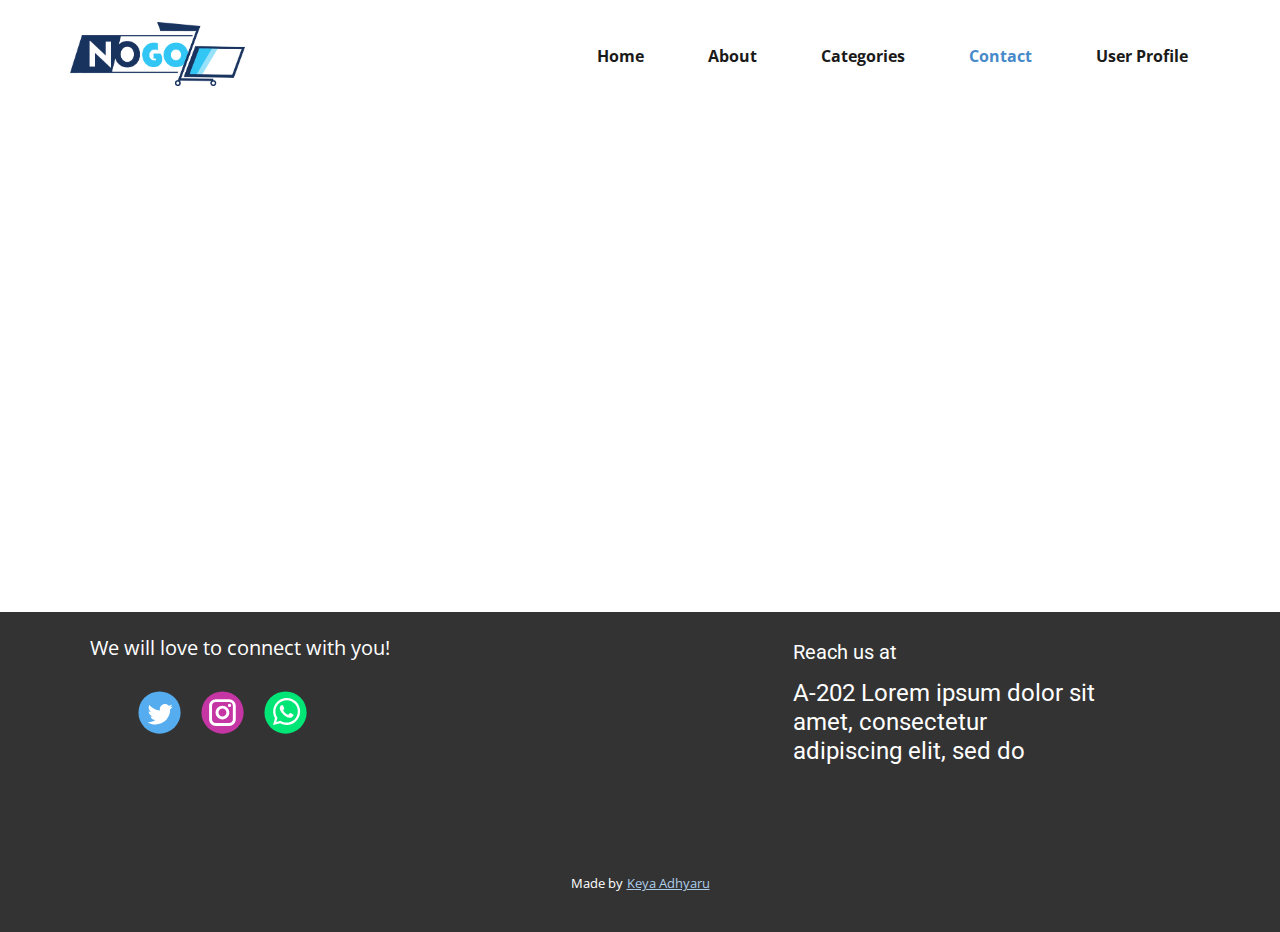
<file: Contact.html>
<!DOCTYPE html>
<html style="font-size: 16px;">
  <head>
    <meta name="viewport" content="width=device-width, initial-scale=1.0">
    <meta charset="utf-8">
    <meta name="keywords" content="">
    <meta name="description" content="">
    <meta name="page_type" content="np-template-header-footer-from-plugin">
    <title>Contact</title>
    <link rel="stylesheet" href="nicepage.css" media="screen">
<link rel="stylesheet" href="Contact.css" media="screen">
    <script class="u-script" type="text/javascript" src="jquery.js" defer=""></script>
    <script class="u-script" type="text/javascript" src="nicepage.js" defer=""></script>
    <meta name="generator" content="Nicepage 4.0.3, nicepage.com">
    <link id="u-theme-google-font" rel="stylesheet" href="https://fonts.googleapis.com/css?family=Roboto:100,100i,300,300i,400,400i,500,500i,700,700i,900,900i|Open+Sans:300,300i,400,400i,600,600i,700,700i,800,800i">
    
    
    <script type="application/ld+json">{
		"@context": "http://schema.org",
		"@type": "Organization",
		"name": "",
		"logo": "images/nogozo_logo.png",
		"sameAs": [
				"https://twitter.com/name",
				"https://instagram.com/name"
		]
}</script>
    <meta name="theme-color" content="#478ac9">
    <meta name="twitter:site" content="@">
    <meta name="twitter:card" content="summary_large_image">
    <meta name="twitter:title" content="Contact">
    <meta name="twitter:description" content="">
    <meta property="og:title" content="Contact">
    <meta property="og:type" content="website">
  </head>
  <body class="u-body"><header class="u-clearfix u-header u-header" id="sec-b19d"><div class="u-clearfix u-sheet u-sheet-1">
        <a href="https://nicepage.com" class="u-image u-logo u-image-1" data-image-width="1038" data-image-height="379">
          <img src="images/nogozo_logo.png" class="u-logo-image u-logo-image-1">
        </a>
        <nav class="u-menu u-menu-dropdown u-offcanvas u-menu-1" data-position="categories">
          <div class="menu-collapse" style="font-size: 1rem; letter-spacing: 0px; font-weight: 700;">
            <a class="u-button-style u-custom-active-border-color u-custom-active-color u-custom-border u-custom-border-color u-custom-borders u-custom-hover-border-color u-custom-hover-color u-custom-left-right-menu-spacing u-custom-padding-bottom u-custom-text-active-color u-custom-text-color u-custom-text-hover-color u-custom-top-bottom-menu-spacing u-nav-link u-text-active-palette-1-base u-text-hover-palette-2-base" href="#">
              <svg><use xmlns:xlink="http://www.w3.org/1999/xlink" xlink:href="#menu-hamburger"></use></svg>
              <svg version="1.1" xmlns="http://www.w3.org/2000/svg" xmlns:xlink="http://www.w3.org/1999/xlink"><defs><symbol id="menu-hamburger" viewBox="0 0 16 16" style="width: 16px; height: 16px;"><rect y="1" width="16" height="2"></rect><rect y="7" width="16" height="2"></rect><rect y="13" width="16" height="2"></rect>
</symbol>
</defs></svg>
            </a>
          </div>
          <div class="u-custom-menu u-nav-container">
            <ul class="u-nav u-spacing-20 u-unstyled u-nav-1"><li class="u-nav-item"><a class="u-border-active-palette-1-base u-border-hover-palette-1-base u-button-style u-nav-link u-text-active-palette-1-base u-text-grey-90 u-text-hover-palette-2-base" href="../nogozo/Home.html" style="padding: 10px 22px;">Home</a>
</li><li class="u-nav-item"><a class="u-border-active-palette-1-base u-border-hover-palette-1-base u-button-style u-nav-link u-text-active-palette-1-base u-text-grey-90 u-text-hover-palette-2-base" href="../nogozo/About.html" style="padding: 10px 22px;">About</a>
</li><li class="u-nav-item"><a class="u-border-active-palette-1-base u-border-hover-palette-1-base u-button-style u-nav-link u-text-active-palette-1-base u-text-grey-90 u-text-hover-palette-2-base" href="../nogozo/Categories.html" style="padding: 10px 22px;">Categories</a>
</li><li class="u-nav-item"><a class="u-border-active-palette-1-base u-border-hover-palette-1-base u-button-style u-nav-link u-text-active-palette-1-base u-text-grey-90 u-text-hover-palette-2-base" href="../nogozo/Contact.html" style="padding: 10px 22px;">Contact</a>
</li><li class="u-nav-item"><a class="u-border-active-palette-1-base u-border-hover-palette-1-base u-button-style u-nav-link u-text-active-palette-1-base u-text-grey-90 u-text-hover-palette-2-base" href="../nogozo/User-Profile.html" style="padding: 10px 23px 10px 22px;">User Profile</a>
</li></ul>
          </div>
        </nav>
      </div></header>
    <section class="u-clearfix u-section-1" id="sec-2c84">
      <div class="u-clearfix u-sheet u-sheet-1"></div>
    </section>
    
    
    <footer class="u-align-center u-clearfix u-footer u-grey-80 u-footer" id="sec-9042"><div class="u-clearfix u-sheet u-sheet-1">
        <p class="u-align-left u-small-text u-text u-text-variant u-text-1">
          <span style="font-size: 1.25rem;">We will love to connect with you!</span>
          <br>
        </p>
        <h3 class="u-align-left u-text u-text-2">Reach us at</h3>
        <h4 class="u-align-left u-text u-text-3">A-202 ​Lorem ipsum dolor sit amet, consectetur adipiscing elit, sed do&nbsp;&nbsp;</h4>
        <div class="u-align-left u-social-icons u-spacing-20 u-social-icons-1">
          <a class="u-social-url" title="twitter" target="_blank" href="https://twitter.com/name"><span class="u-icon u-social-icon u-social-twitter u-icon-1"><svg class="u-svg-link" preserveAspectRatio="xMidYMin slice" viewBox="0 0 112 112" style=""><use xmlns:xlink="http://www.w3.org/1999/xlink" xlink:href="#svg-9d83"></use></svg><svg class="u-svg-content" viewBox="0 0 112 112" x="0" y="0" id="svg-9d83"><circle fill="currentColor" class="st0" cx="56.1" cy="56.1" r="55"></circle><path fill="#FFFFFF" d="M83.8,47.3c0,0.6,0,1.2,0,1.7c0,17.7-13.5,38.2-38.2,38.2C38,87.2,31,85,25,81.2c1,0.1,2.1,0.2,3.2,0.2
c6.3,0,12.1-2.1,16.7-5.7c-5.9-0.1-10.8-4-12.5-9.3c0.8,0.2,1.7,0.2,2.5,0.2c1.2,0,2.4-0.2,3.5-0.5c-6.1-1.2-10.8-6.7-10.8-13.1
c0-0.1,0-0.1,0-0.2c1.8,1,3.9,1.6,6.1,1.7c-3.6-2.4-6-6.5-6-11.2c0-2.5,0.7-4.8,1.8-6.7c6.6,8.1,16.5,13.5,27.6,14
c-0.2-1-0.3-2-0.3-3.1c0-7.4,6-13.4,13.4-13.4c3.9,0,7.3,1.6,9.8,4.2c3.1-0.6,5.9-1.7,8.5-3.3c-1,3.1-3.1,5.8-5.9,7.4
c2.7-0.3,5.3-1,7.7-2.1C88.7,43,86.4,45.4,83.8,47.3z"></path></svg></span>
          </a>
          <a class="u-social-url" title="instagram" target="_blank" href="https://instagram.com/name"><span class="u-icon u-social-icon u-social-instagram u-icon-2"><svg class="u-svg-link" preserveAspectRatio="xMidYMin slice" viewBox="0 0 112 112" style=""><use xmlns:xlink="http://www.w3.org/1999/xlink" xlink:href="#svg-03c9"></use></svg><svg class="u-svg-content" viewBox="0 0 112 112" x="0" y="0" id="svg-03c9"><circle fill="currentColor" cx="56.1" cy="56.1" r="55"></circle><path fill="#FFFFFF" d="M55.9,38.2c-9.9,0-17.9,8-17.9,17.9C38,66,46,74,55.9,74c9.9,0,17.9-8,17.9-17.9C73.8,46.2,65.8,38.2,55.9,38.2
z M55.9,66.4c-5.7,0-10.3-4.6-10.3-10.3c-0.1-5.7,4.6-10.3,10.3-10.3c5.7,0,10.3,4.6,10.3,10.3C66.2,61.8,61.6,66.4,55.9,66.4z"></path><path fill="#FFFFFF" d="M74.3,33.5c-2.3,0-4.2,1.9-4.2,4.2s1.9,4.2,4.2,4.2s4.2-1.9,4.2-4.2S76.6,33.5,74.3,33.5z"></path><path fill="#FFFFFF" d="M73.1,21.3H38.6c-9.7,0-17.5,7.9-17.5,17.5v34.5c0,9.7,7.9,17.6,17.5,17.6h34.5c9.7,0,17.5-7.9,17.5-17.5V38.8
C90.6,29.1,82.7,21.3,73.1,21.3z M83,73.3c0,5.5-4.5,9.9-9.9,9.9H38.6c-5.5,0-9.9-4.5-9.9-9.9V38.8c0-5.5,4.5-9.9,9.9-9.9h34.5
c5.5,0,9.9,4.5,9.9,9.9V73.3z"></path></svg></span>
          </a>
          <a class="u-social-url" target="_blank" title="Whatsapp" href=""><span class="u-icon u-social-icon u-social-whatsapp u-icon-3"><svg class="u-svg-link" preserveAspectRatio="xMidYMin slice" viewBox="0 0 112 112" style=""><use xmlns:xlink="http://www.w3.org/1999/xlink" xlink:href="#svg-fba2"></use></svg><svg class="u-svg-content" viewBox="0 0 112 112" x="0" y="0" id="svg-fba2"><circle fill="currentColor" cx="56.1" cy="56.1" r="55"></circle><path fill="#FFFFFF" d="M83.8,28.3C77.2,21.7,68.4,18,59,18c-19.3,0-35.1,15.7-35.1,35.1c0,6.2,1.6,12.2,4.7,17.5l-5,18.2L42.2,84
	c5.1,2.8,10.9,4.3,16.8,4.3h0l0,0c19.3,0,35.1-15.7,35.1-35.1C94.1,43.8,90.5,35,83.8,28.3 M59,82.3L59,82.3
	c-5.2,0-10.4-1.4-14.9-4.1l-1.1-0.6l-11,2.9L35,69.8l-0.7-1.1c-2.9-4.6-4.5-10-4.5-15.5C29.8,37,42.9,24,59,24
	c7.8,0,15.1,3,20.6,8.6c5.5,5.5,8.5,12.8,8.5,20.6C88.2,69.2,75.1,82.3,59,82.3 M75,60.5c-0.9-0.4-5.2-2.6-6-2.9
	c-0.8-0.3-1.4-0.4-2,0.4s-2.3,2.9-2.8,3.4c-0.5,0.6-1,0.7-1.9,0.2c-0.9-0.4-3.7-1.4-7.1-4.4c-2.6-2.3-4.4-5.2-4.9-6.1
	c-0.5-0.9-0.1-1.4,0.4-1.8c0.4-0.4,0.9-1,1.3-1.5c0.4-0.5,0.6-0.9,0.9-1.5c0.3-0.6,0.1-1.1-0.1-1.5c-0.2-0.4-2-4.8-2.7-6.5
	c-0.7-1.7-1.4-1.5-2-1.5c-0.5,0-1.1,0-1.7,0c-0.6,0-1.5,0.2-2.3,1.1c-0.8,0.9-3.1,3-3.1,7.3c0,4.3,3.1,8.5,3.6,9.1
	c0.4,0.6,6.2,9.4,15,13.2c2.1,0.9,3.7,1.4,5,1.8c2.1,0.7,4,0.6,5.5,0.3c1.7-0.3,5.2-2.1,5.9-4.2c0.7-2,0.7-3.8,0.5-4.2
	C76.5,61.1,75.9,60.9,75,60.5"></path></svg></span>
          </a>
        </div>
      </div></footer>
      <section class="u-backlink u-clearfix u-grey-80">
        <p class="u-text">
          <span>Made by</span>
        </p>
        <a class="u-link" href="../nogozo/Home.html" >
          <span>Keya Adhyaru</span>
        </a> 
      </section>
  </body>
</html>
</file>
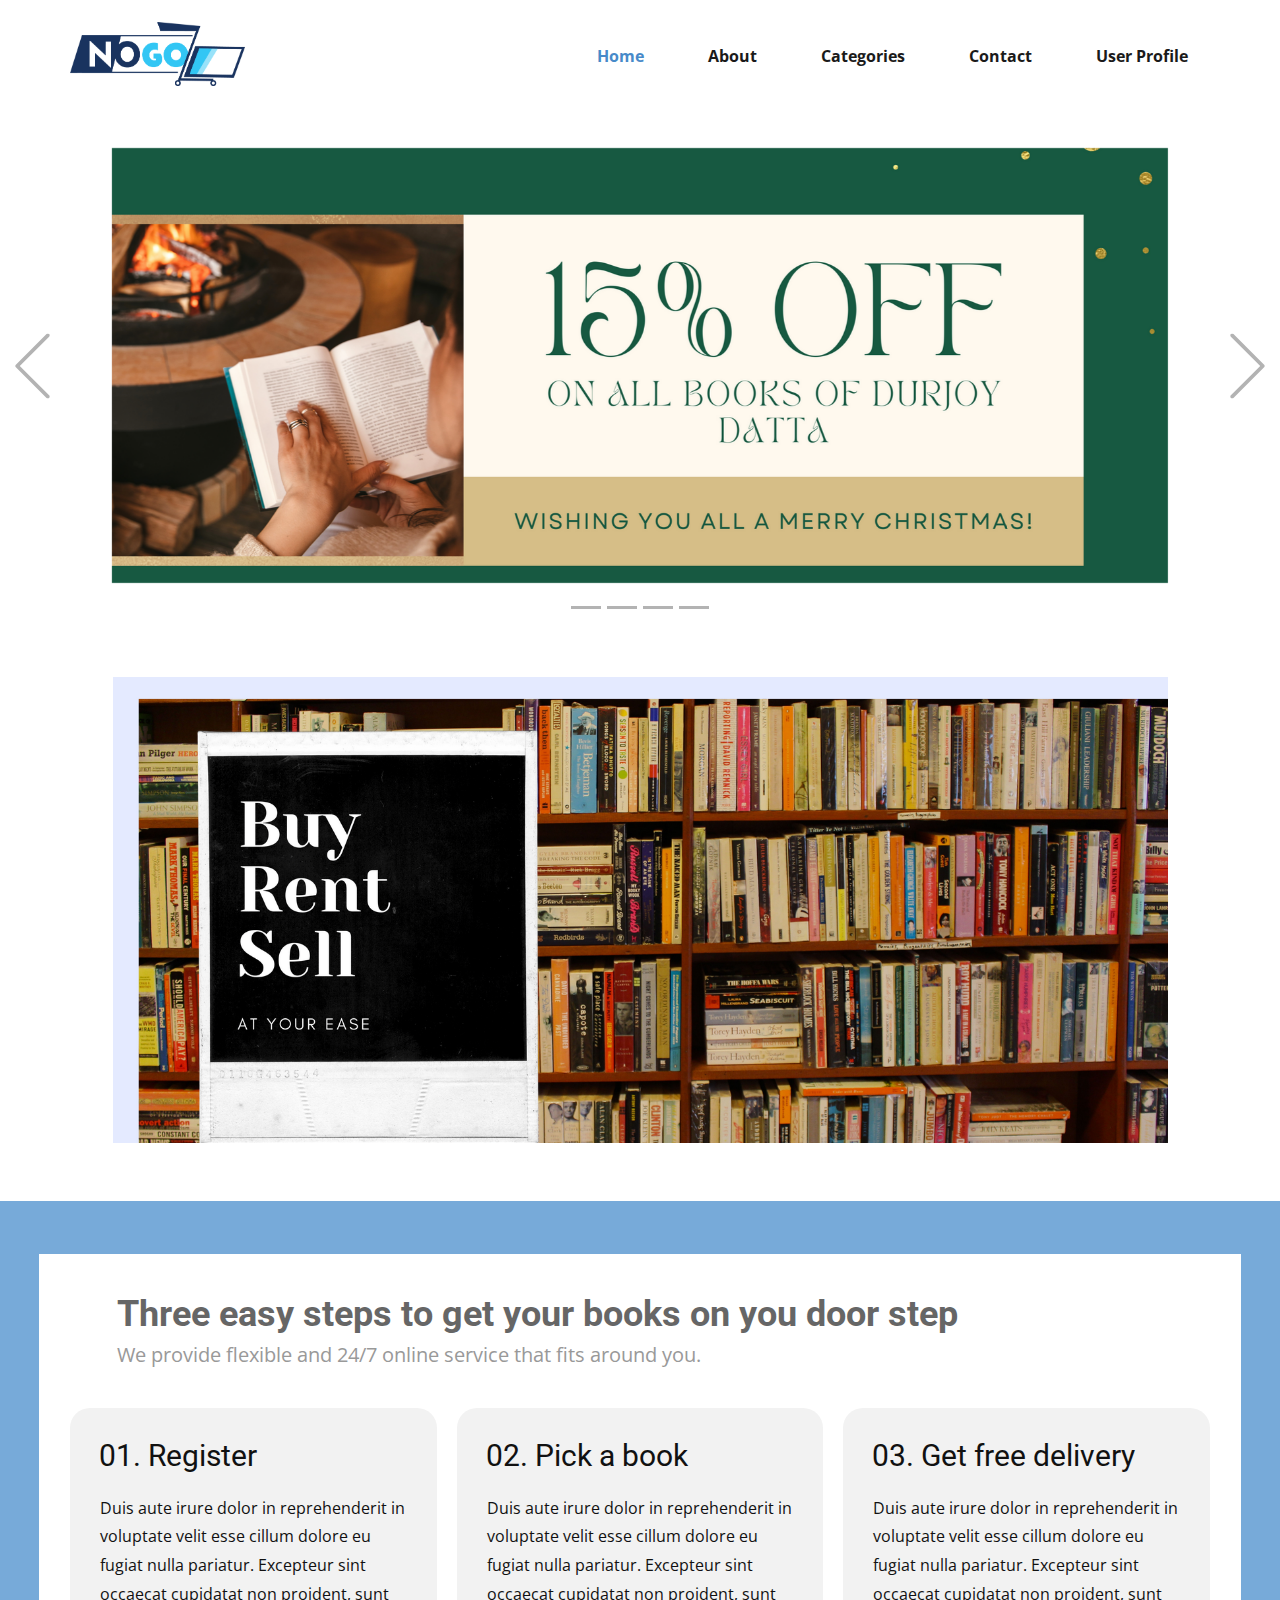
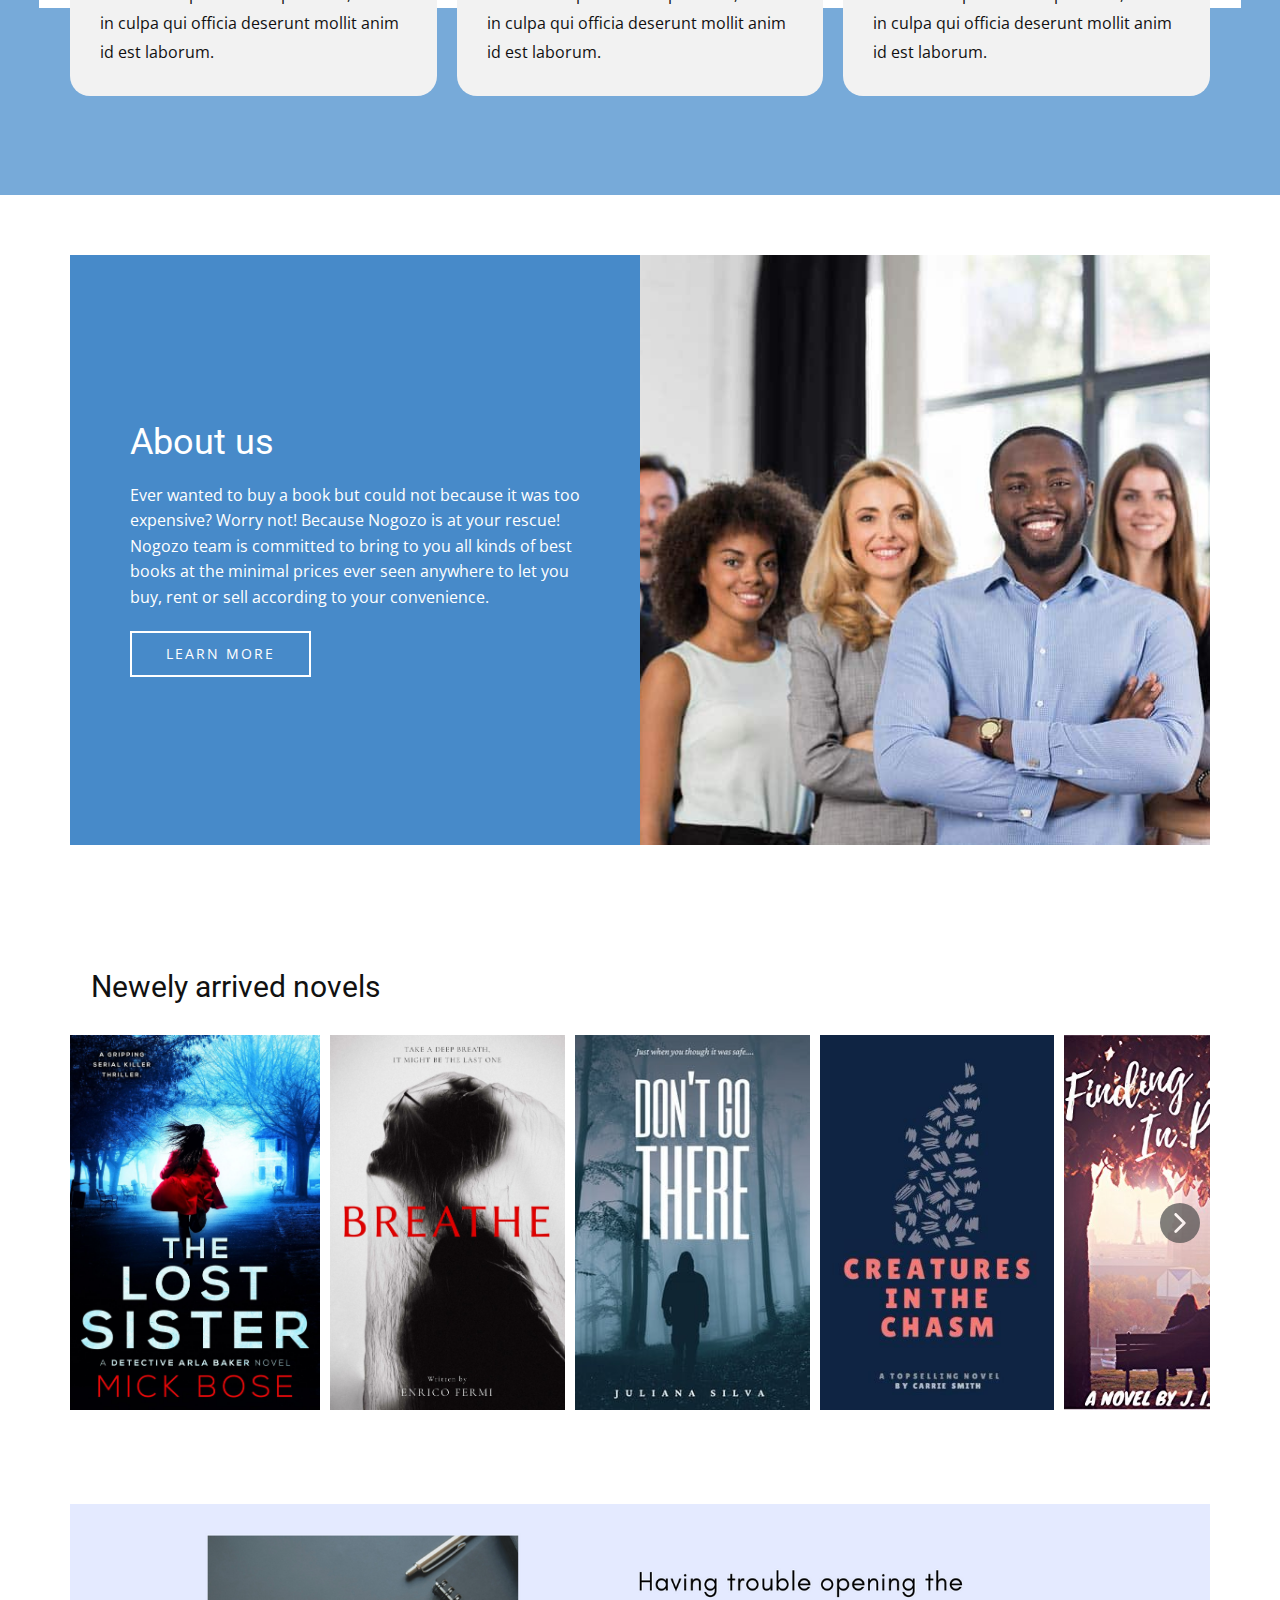
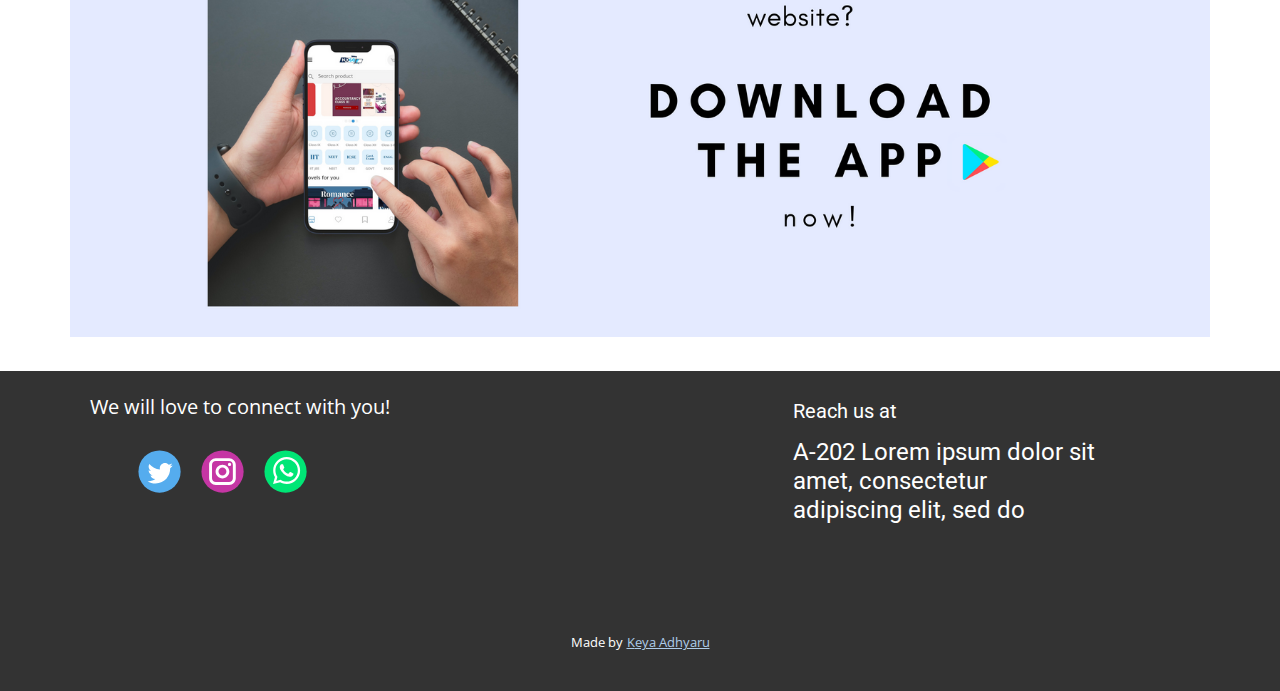
<file: Home.html>
<!DOCTYPE html>
<html style="font-size: 16px;">
  <head>
    <meta name="viewport" content="width=device-width, initial-scale=1.0">
    <meta charset="utf-8">
    <meta name="keywords" content="Three easy steps to get your books on you door step, About us">
    <meta name="description" content="">
    <meta name="page_type" content="np-template-header-footer-from-plugin">
    <title>Home</title>
    <link rel="stylesheet" href="nicepage.css" media="screen">
<link rel="stylesheet" href="Home.css" media="screen">
    <script class="u-script" type="text/javascript" src="jquery.js" defer=""></script>
    <script class="u-script" type="text/javascript" src="nicepage.js" defer=""></script>
    <meta name="generator" content="Nicepage 4.0.3, nicepage.com">
    <link id="u-theme-google-font" rel="stylesheet" href="https://fonts.googleapis.com/css?family=Roboto:100,100i,300,300i,400,400i,500,500i,700,700i,900,900i|Open+Sans:300,300i,400,400i,600,600i,700,700i,800,800i">
    
    
    
    
    
    
    
    <script type="application/ld+json">{
		"@context": "http://schema.org",
		"@type": "Organization",
		"name": "",
		"logo": "images/nogozo_logo.png",
		"sameAs": [
				"https://twitter.com/name",
				"https://instagram.com/name"
		]
}</script>
    <meta name="theme-color" content="#478ac9">
    <meta name="twitter:site" content="@">
    <meta name="twitter:card" content="summary_large_image">
    <meta name="twitter:title" content="Home">
    <meta name="twitter:description" content="">
    <meta property="og:title" content="Home">
    <meta property="og:type" content="website">
  </head>
  <body class="u-body"><header class="u-clearfix u-header u-header" id="sec-b19d"><div class="u-clearfix u-sheet u-sheet-1">
        <a href="https://nicepage.com" class="u-image u-logo u-image-1" data-image-width="1038" data-image-height="379">
          <img src="images/nogozo_logo.png" class="u-logo-image u-logo-image-1">
        </a>
        <nav class="u-menu u-menu-dropdown u-offcanvas u-menu-1" data-position="categories">
          <div class="menu-collapse" style="font-size: 1rem; letter-spacing: 0px; font-weight: 700;">
            <a class="u-button-style u-custom-active-border-color u-custom-active-color u-custom-border u-custom-border-color u-custom-borders u-custom-hover-border-color u-custom-hover-color u-custom-left-right-menu-spacing u-custom-padding-bottom u-custom-text-active-color u-custom-text-color u-custom-text-hover-color u-custom-top-bottom-menu-spacing u-nav-link u-text-active-palette-1-base u-text-hover-palette-2-base" href="#">
              <svg><use xmlns:xlink="http://www.w3.org/1999/xlink" xlink:href="#menu-hamburger"></use></svg>
              <svg version="1.1" xmlns="http://www.w3.org/2000/svg" xmlns:xlink="http://www.w3.org/1999/xlink"><defs><symbol id="menu-hamburger" viewBox="0 0 16 16" style="width: 16px; height: 16px;"><rect y="1" width="16" height="2"></rect><rect y="7" width="16" height="2"></rect><rect y="13" width="16" height="2"></rect>
</symbol>
</defs></svg>
            </a>
          </div>
          <div class="u-custom-menu u-nav-container">
            <ul class="u-nav u-spacing-20 u-unstyled u-nav-1"><li class="u-nav-item"><a class="u-border-active-palette-1-base u-border-hover-palette-1-base u-button-style u-nav-link u-text-active-palette-1-base u-text-grey-90 u-text-hover-palette-2-base" href="../nogozo/Home.html" style="padding: 10px 22px;">Home</a>
</li><li class="u-nav-item"><a class="u-border-active-palette-1-base u-border-hover-palette-1-base u-button-style u-nav-link u-text-active-palette-1-base u-text-grey-90 u-text-hover-palette-2-base" href="../nogozo/About.html" style="padding: 10px 22px;">About</a>
</li><li class="u-nav-item"><a class="u-border-active-palette-1-base u-border-hover-palette-1-base u-button-style u-nav-link u-text-active-palette-1-base u-text-grey-90 u-text-hover-palette-2-base" href="../nogozo/Categories.html" style="padding: 10px 22px;">Categories</a>
</li><li class="u-nav-item"><a class="u-border-active-palette-1-base u-border-hover-palette-1-base u-button-style u-nav-link u-text-active-palette-1-base u-text-grey-90 u-text-hover-palette-2-base" href="../nogozo/Contact.html" style="padding: 10px 22px;">Contact</a>
</li><li class="u-nav-item"><a class="u-border-active-palette-1-base u-border-hover-palette-1-base u-button-style u-nav-link u-text-active-palette-1-base u-text-grey-90 u-text-hover-palette-2-base" href="../nogozo/User-Profile.html" style="padding: 10px 23px 10px 22px;">User Profile</a>
</li></ul>
          </div>
        </nav>
      </div></header>
    <section id="carousel_c0ce" class="u-carousel u-slide u-block-1c44-1" data-u-ride="carousel" data-interval="5000">
      <ol class="u-absolute-hcenter u-carousel-indicators u-block-1c44-2">
        <li data-u-target="#carousel_c0ce" data-u-slide-to="0" class="u-active u-grey-30"></li>
        <li data-u-target="#carousel_c0ce" class="u-grey-30" data-u-slide-to="1"></li>
        <li data-u-target="#carousel_c0ce" class="u-grey-30" data-u-slide-to="2"></li>
        <li data-u-target="#carousel_c0ce" class="u-grey-30" data-u-slide-to="3"></li>
      </ol>
      <div class="u-carousel-inner" role="listbox">
        <div class="u-active u-carousel-item u-clearfix u-section-1-1">
          <div class="u-clearfix u-sheet u-sheet-1">
            <img class="u-image u-image-1" src="images/1.png" data-image-width="1600" data-image-height="800">
          </div>
        </div>
        <div class="u-carousel-item u-clearfix u-section-1-2">
          <div class="u-clearfix u-sheet u-valign-middle u-sheet-1">
            <img class="u-image u-image-1" src="images/3.png" data-image-width="1600" data-image-height="800">
          </div>
        </div>
        <div class="u-carousel-item u-clearfix u-section-1-3">
          <div class="u-clearfix u-sheet u-valign-middle u-sheet-1">
            <img class="u-image u-image-1" src="images/2.png" data-image-width="1600" data-image-height="800">
          </div>
        </div>
        <div class="u-carousel-item u-clearfix u-section-1-4">
          <div class="u-align-left u-clearfix u-sheet u-valign-middle u-sheet-1">
            <img class="u-image u-image-1" src="images/onallBooksofdurjoydatta1.png" data-image-width="6912" data-image-height="3456">
          </div>
        </div>
      </div>
      <a class="u-absolute-vcenter u-carousel-control u-carousel-control-prev u-text-grey-30 u-block-1c44-3" href="#carousel_c0ce" role="button" data-u-slide="prev">
        <span aria-hidden="true">
          <svg viewBox="0 0 477.175 477.175"><path d="M145.188,238.575l215.5-215.5c5.3-5.3,5.3-13.8,0-19.1s-13.8-5.3-19.1,0l-225.1,225.1c-5.3,5.3-5.3,13.8,0,19.1l225.1,225
                    c2.6,2.6,6.1,4,9.5,4s6.9-1.3,9.5-4c5.3-5.3,5.3-13.8,0-19.1L145.188,238.575z"></path></svg>
        </span>
        <span class="sr-only">Previous</span>
      </a>
      <a class="u-absolute-vcenter u-carousel-control u-carousel-control-next u-text-grey-30 u-block-1c44-4" href="#carousel_c0ce" role="button" data-u-slide="next">
        <span aria-hidden="true">
          <svg viewBox="0 0 477.175 477.175"><path d="M360.731,229.075l-225.1-225.1c-5.3-5.3-13.8-5.3-19.1,0s-5.3,13.8,0,19.1l215.5,215.5l-215.5,215.5
                    c-5.3,5.3-5.3,13.8,0,19.1c2.6,2.6,6.1,4,9.5,4c3.4,0,6.9-1.3,9.5-4l225.1-225.1C365.931,242.875,365.931,234.275,360.731,229.075z"></path></svg>
        </span>
        <span class="sr-only">Next</span>
      </a>
    </section>
    <section class="u-clearfix u-section-2" id="sec-1001">
      <div class="u-clearfix u-sheet u-valign-middle u-sheet-1">
        <img class="u-image u-image-1" src="images/onallBooksofdurjoydatta2.png" data-image-width="6912" data-image-height="3456">
      </div>
    </section>
    <section class="u-clearfix u-palette-1-light-1 u-section-3" id="carousel_9ca6">
      <div class="u-clearfix u-sheet u-sheet-1">
        <div class="u-shape u-shape-rectangle u-white u-shape-1"></div>
        <h2 class="u-text u-text-default u-text-grey-60 u-text-1">Three easy steps to get your books on you door step</h2>
        <p class="u-text u-text-grey-40 u-text-2"> We provide flexible and 24/7 online service that fits around you.&nbsp;</p>
        <div class="u-list u-list-1">
          <div class="u-repeater u-repeater-1">
            <div class="u-container-style u-grey-5 u-list-item u-radius-20 u-repeater-item u-shape-round u-list-item-1">
              <div class="u-container-layout u-similar-container u-container-layout-1">
                <h3 class="u-text u-text-3">01. Register</h3>
                <p class="u-text u-text-4">Duis aute irure dolor in reprehenderit in voluptate velit esse cillum dolore eu fugiat nulla pariatur. Excepteur sint occaecat cupidatat non proident, sunt in culpa qui officia deserunt mollit anim id est laborum.<br>
                </p>
              </div>
            </div>
            <div class="u-container-style u-grey-5 u-list-item u-radius-20 u-repeater-item u-shape-round">
              <div class="u-container-layout u-similar-container u-container-layout-2">
                <h3 class="u-text u-text-5">02. Pick a book&nbsp;</h3>
                <p class="u-text u-text-6">Duis aute irure dolor in reprehenderit in voluptate velit esse cillum dolore eu fugiat nulla pariatur. Excepteur sint occaecat cupidatat non proident, sunt in culpa qui officia deserunt mollit anim id est laborum.</p>
              </div>
            </div>
            <div class="u-container-style u-grey-5 u-list-item u-radius-20 u-repeater-item u-shape-round">
              <div class="u-container-layout u-similar-container u-container-layout-3">
                <h3 class="u-text u-text-7">03. Get free delivery</h3>
                <p class="u-text u-text-8">Duis aute irure dolor in reprehenderit in voluptate velit esse cillum dolore eu fugiat nulla pariatur. Excepteur sint occaecat cupidatat non proident, sunt in culpa qui officia deserunt mollit anim id est laborum.</p>
              </div>
            </div>
          </div>
        </div>
      </div>
    </section>
    <section class="u-align-center u-clearfix u-section-4" id="sec-2b33">
      <div class="u-clearfix u-sheet u-valign-middle u-sheet-1">
        <div class="u-clearfix u-expanded-width u-gutter-0 u-layout-wrap u-layout-wrap-1">
          <div class="u-layout" style="">
            <div class="u-layout-row" style="">
              <div class="u-align-left u-container-style u-layout-cell u-left-cell u-palette-1-base u-size-30 u-size-xs-60 u-layout-cell-1" src="">
                <div class="u-container-layout u-valign-middle u-container-layout-1">
                  <h2 class="u-text u-text-default u-text-1">About us</h2>
                  <p class="u-text u-text-2"> Ever wanted to buy a book but could not because it was too expensive? Worry not! Because Nogozo is at your rescue! Nogozo team is committed to bring to you all kinds of best books at the minimal prices ever seen anywhere to let you buy, rent or sell according to your convenience.</p>
                  <a href="" class="u-border-2 u-border-white u-btn u-btn-rectangle u-button-style u-none u-btn-1">learn more</a>
                </div>
              </div>
              <div class="u-align-left u-container-style u-image u-layout-cell u-right-cell u-size-30 u-size-xs-60 u-image-1" data-image-width="900" data-image-height="594">
                <div class="u-container-layout u-container-layout-2" src=""></div>
              </div>
            </div>
          </div>
        </div>
      </div>
    </section>
    <section class="u-clearfix u-section-5" id="sec-8d5c">
      <div class="u-clearfix u-sheet u-sheet-1">
        <h3 class="u-text u-text-default u-text-1">Newely arrived novels</h3>
        <div class="u-expanded-width u-gallery u-layout-horizontal u-lightbox u-no-transition u-show-text-on-hover u-gallery-1">
          <div class="u-gallery-inner"><div class="u-effect-fade u-gallery-item u-gallery-item-1"><div class="u-back-slide" data-image-width="1067" data-image-height="1600"><img class="u-back-image" src="images/book6.jpg">
</div><div class="u-over-slide u-shading u-over-slide-1"><h3 class="u-gallery-heading"></h3><p class="u-gallery-text"></p>
</div>
</div><div class="u-effect-fade u-gallery-item u-gallery-item-2"><div class="u-back-slide" data-image-width="1003" data-image-height="1600"><img class="u-back-image" src="images/book5.jpg">
</div><div class="u-over-slide u-shading u-over-slide-2"><h3 class="u-gallery-heading"></h3><p class="u-gallery-text"></p>
</div>
</div><div class="u-effect-fade u-gallery-item u-gallery-item-3"><div class="u-back-slide" data-image-width="251" data-image-height="400"><img class="u-back-image" src="images/book7.jpg">
</div><div class="u-over-slide u-shading u-over-slide-3"><h3 class="u-gallery-heading"></h3><p class="u-gallery-text"></p>
</div>
</div><div class="u-effect-fade u-gallery-item u-gallery-item-4"><div class="u-back-slide" data-image-width="312" data-image-height="500"><img class="u-back-image" src="images/book8.jpg">
</div><div class="u-over-slide u-shading u-over-slide-4"><h3 class="u-gallery-heading"></h3><p class="u-gallery-text"></p>
</div>
</div><div class="u-effect-fade u-gallery-item u-gallery-item-5"><div class="u-back-slide" data-image-width="313" data-image-height="500"><img class="u-back-image" src="images/book3.jpg">
</div><div class="u-over-slide u-shading u-over-slide-5"><h3 class="u-gallery-heading"></h3><p class="u-gallery-text"></p>
</div>
</div><div class="u-effect-fade u-gallery-item u-gallery-item-6"><div class="u-back-slide" data-image-width="278" data-image-height="417"><img class="u-back-image" src="images/book9.jpg">
</div><div class="u-over-slide u-shading u-over-slide-6"><h3 class="u-gallery-heading"></h3><p class="u-gallery-text"></p>
</div>
</div><div class="u-effect-fade u-gallery-item u-gallery-item-7" data-image-width="1037" data-image-height="1600"><div class="u-back-slide"><img class="u-back-image" src="images/book4.jpg">
</div><div class="u-over-slide u-shading u-over-slide-7"><h3 class="u-gallery-heading"></h3><p class="u-gallery-text"></p>
</div>
</div><div class="u-effect-fade u-gallery-item u-gallery-item-8" data-image-width="480" data-image-height="480"><div class="u-back-slide" data-image-width="1003" data-image-height="1600"><img class="u-back-image" src="images/book10.jpg">
</div><div class="u-over-slide u-shading u-over-slide-8"><h3 class="u-gallery-heading"></h3><p class="u-gallery-text"></p>
</div>
</div><div class="u-effect-fade u-gallery-item u-gallery-item-9" data-image-width="339" data-image-height="500"><div class="u-back-slide"><img class="u-back-image" src="images/book1.jpg">
</div><div class="u-over-slide u-shading u-over-slide-9"><h3 class="u-gallery-heading"></h3><p class="u-gallery-text"></p>
</div>
</div></div>
          <a class="u-absolute-vcenter u-gallery-nav u-gallery-nav-prev u-grey-70 u-icon-circle u-opacity u-opacity-70 u-spacing-10 u-text-white u-gallery-nav-1" href="#" role="button">
            <span aria-hidden="true">
              <svg viewBox="0 0 451.847 451.847"><path d="M97.141,225.92c0-8.095,3.091-16.192,9.259-22.366L300.689,9.27c12.359-12.359,32.397-12.359,44.751,0
c12.354,12.354,12.354,32.388,0,44.748L173.525,225.92l171.903,171.909c12.354,12.354,12.354,32.391,0,44.744
c-12.354,12.365-32.386,12.365-44.745,0l-194.29-194.281C100.226,242.115,97.141,234.018,97.141,225.92z"></path></svg>
            </span>
            <span class="sr-only">
              <svg viewBox="0 0 451.847 451.847"><path d="M97.141,225.92c0-8.095,3.091-16.192,9.259-22.366L300.689,9.27c12.359-12.359,32.397-12.359,44.751,0
c12.354,12.354,12.354,32.388,0,44.748L173.525,225.92l171.903,171.909c12.354,12.354,12.354,32.391,0,44.744
c-12.354,12.365-32.386,12.365-44.745,0l-194.29-194.281C100.226,242.115,97.141,234.018,97.141,225.92z"></path></svg>
            </span>
          </a>
          <a class="u-absolute-vcenter u-gallery-nav u-gallery-nav-next u-grey-70 u-icon-circle u-opacity u-opacity-70 u-spacing-10 u-text-white u-gallery-nav-2" href="#" role="button">
            <span aria-hidden="true">
              <svg viewBox="0 0 451.846 451.847"><path d="M345.441,248.292L151.154,442.573c-12.359,12.365-32.397,12.365-44.75,0c-12.354-12.354-12.354-32.391,0-44.744
L278.318,225.92L106.409,54.017c-12.354-12.359-12.354-32.394,0-44.748c12.354-12.359,32.391-12.359,44.75,0l194.287,194.284
c6.177,6.18,9.262,14.271,9.262,22.366C354.708,234.018,351.617,242.115,345.441,248.292z"></path></svg>
            </span>
            <span class="sr-only">
              <svg viewBox="0 0 451.846 451.847"><path d="M345.441,248.292L151.154,442.573c-12.359,12.365-32.397,12.365-44.75,0c-12.354-12.354-12.354-32.391,0-44.744
L278.318,225.92L106.409,54.017c-12.354-12.359-12.354-32.394,0-44.748c12.354-12.359,32.391-12.359,44.75,0l194.287,194.284
c6.177,6.18,9.262,14.271,9.262,22.366C354.708,234.018,351.617,242.115,345.441,248.292z"></path></svg>
            </span>
          </a>
        </div>
      </div>
    </section>
    <section class="u-clearfix u-section-6" id="sec-2b68">
      <div class="u-clearfix u-sheet u-sheet-1">
        <img class="u-expanded-width u-image u-image-default u-image-1" src="images/onallBooksofdurjoydatta3.png" alt="" data-image-width="1600" data-image-height="800">
      </div>
    </section>
    
    
    <footer class="u-align-center u-clearfix u-footer u-grey-80 u-footer" id="sec-9042"><div class="u-clearfix u-sheet u-sheet-1">
        <p class="u-align-left u-small-text u-text u-text-variant u-text-1">
          <span style="font-size: 1.25rem;">We will love to connect with you!</span>
          <br>
        </p>
        <h3 class="u-align-left u-text u-text-2">Reach us at</h3>
        <h4 class="u-align-left u-text u-text-3">A-202 ​Lorem ipsum dolor sit amet, consectetur adipiscing elit, sed do&nbsp;&nbsp;</h4>
        <div class="u-align-left u-social-icons u-spacing-20 u-social-icons-1">
          <a class="u-social-url" title="twitter" target="_blank" href="https://twitter.com/name"><span class="u-icon u-social-icon u-social-twitter u-icon-1"><svg class="u-svg-link" preserveAspectRatio="xMidYMin slice" viewBox="0 0 112 112" style=""><use xmlns:xlink="http://www.w3.org/1999/xlink" xlink:href="#svg-9d83"></use></svg><svg class="u-svg-content" viewBox="0 0 112 112" x="0" y="0" id="svg-9d83"><circle fill="currentColor" class="st0" cx="56.1" cy="56.1" r="55"></circle><path fill="#FFFFFF" d="M83.8,47.3c0,0.6,0,1.2,0,1.7c0,17.7-13.5,38.2-38.2,38.2C38,87.2,31,85,25,81.2c1,0.1,2.1,0.2,3.2,0.2
c6.3,0,12.1-2.1,16.7-5.7c-5.9-0.1-10.8-4-12.5-9.3c0.8,0.2,1.7,0.2,2.5,0.2c1.2,0,2.4-0.2,3.5-0.5c-6.1-1.2-10.8-6.7-10.8-13.1
c0-0.1,0-0.1,0-0.2c1.8,1,3.9,1.6,6.1,1.7c-3.6-2.4-6-6.5-6-11.2c0-2.5,0.7-4.8,1.8-6.7c6.6,8.1,16.5,13.5,27.6,14
c-0.2-1-0.3-2-0.3-3.1c0-7.4,6-13.4,13.4-13.4c3.9,0,7.3,1.6,9.8,4.2c3.1-0.6,5.9-1.7,8.5-3.3c-1,3.1-3.1,5.8-5.9,7.4
c2.7-0.3,5.3-1,7.7-2.1C88.7,43,86.4,45.4,83.8,47.3z"></path></svg></span>
          </a>
          <a class="u-social-url" title="instagram" target="_blank" href="https://instagram.com/name"><span class="u-icon u-social-icon u-social-instagram u-icon-2"><svg class="u-svg-link" preserveAspectRatio="xMidYMin slice" viewBox="0 0 112 112" style=""><use xmlns:xlink="http://www.w3.org/1999/xlink" xlink:href="#svg-03c9"></use></svg><svg class="u-svg-content" viewBox="0 0 112 112" x="0" y="0" id="svg-03c9"><circle fill="currentColor" cx="56.1" cy="56.1" r="55"></circle><path fill="#FFFFFF" d="M55.9,38.2c-9.9,0-17.9,8-17.9,17.9C38,66,46,74,55.9,74c9.9,0,17.9-8,17.9-17.9C73.8,46.2,65.8,38.2,55.9,38.2
z M55.9,66.4c-5.7,0-10.3-4.6-10.3-10.3c-0.1-5.7,4.6-10.3,10.3-10.3c5.7,0,10.3,4.6,10.3,10.3C66.2,61.8,61.6,66.4,55.9,66.4z"></path><path fill="#FFFFFF" d="M74.3,33.5c-2.3,0-4.2,1.9-4.2,4.2s1.9,4.2,4.2,4.2s4.2-1.9,4.2-4.2S76.6,33.5,74.3,33.5z"></path><path fill="#FFFFFF" d="M73.1,21.3H38.6c-9.7,0-17.5,7.9-17.5,17.5v34.5c0,9.7,7.9,17.6,17.5,17.6h34.5c9.7,0,17.5-7.9,17.5-17.5V38.8
C90.6,29.1,82.7,21.3,73.1,21.3z M83,73.3c0,5.5-4.5,9.9-9.9,9.9H38.6c-5.5,0-9.9-4.5-9.9-9.9V38.8c0-5.5,4.5-9.9,9.9-9.9h34.5
c5.5,0,9.9,4.5,9.9,9.9V73.3z"></path></svg></span>
          </a>
          <a class="u-social-url" target="_blank" title="Whatsapp" href=""><span class="u-icon u-social-icon u-social-whatsapp u-icon-3"><svg class="u-svg-link" preserveAspectRatio="xMidYMin slice" viewBox="0 0 112 112" style=""><use xmlns:xlink="http://www.w3.org/1999/xlink" xlink:href="#svg-fba2"></use></svg><svg class="u-svg-content" viewBox="0 0 112 112" x="0" y="0" id="svg-fba2"><circle fill="currentColor" cx="56.1" cy="56.1" r="55"></circle><path fill="#FFFFFF" d="M83.8,28.3C77.2,21.7,68.4,18,59,18c-19.3,0-35.1,15.7-35.1,35.1c0,6.2,1.6,12.2,4.7,17.5l-5,18.2L42.2,84
	c5.1,2.8,10.9,4.3,16.8,4.3h0l0,0c19.3,0,35.1-15.7,35.1-35.1C94.1,43.8,90.5,35,83.8,28.3 M59,82.3L59,82.3
	c-5.2,0-10.4-1.4-14.9-4.1l-1.1-0.6l-11,2.9L35,69.8l-0.7-1.1c-2.9-4.6-4.5-10-4.5-15.5C29.8,37,42.9,24,59,24
	c7.8,0,15.1,3,20.6,8.6c5.5,5.5,8.5,12.8,8.5,20.6C88.2,69.2,75.1,82.3,59,82.3 M75,60.5c-0.9-0.4-5.2-2.6-6-2.9
	c-0.8-0.3-1.4-0.4-2,0.4s-2.3,2.9-2.8,3.4c-0.5,0.6-1,0.7-1.9,0.2c-0.9-0.4-3.7-1.4-7.1-4.4c-2.6-2.3-4.4-5.2-4.9-6.1
	c-0.5-0.9-0.1-1.4,0.4-1.8c0.4-0.4,0.9-1,1.3-1.5c0.4-0.5,0.6-0.9,0.9-1.5c0.3-0.6,0.1-1.1-0.1-1.5c-0.2-0.4-2-4.8-2.7-6.5
	c-0.7-1.7-1.4-1.5-2-1.5c-0.5,0-1.1,0-1.7,0c-0.6,0-1.5,0.2-2.3,1.1c-0.8,0.9-3.1,3-3.1,7.3c0,4.3,3.1,8.5,3.6,9.1
	c0.4,0.6,6.2,9.4,15,13.2c2.1,0.9,3.7,1.4,5,1.8c2.1,0.7,4,0.6,5.5,0.3c1.7-0.3,5.2-2.1,5.9-4.2c0.7-2,0.7-3.8,0.5-4.2
	C76.5,61.1,75.9,60.9,75,60.5"></path></svg></span>
          </a>
        </div>
      </div></footer>
      <section class="u-backlink u-clearfix u-grey-80">
        <p class="u-text">
          <span>Made by</span>
        </p>
        <a class="u-link" href="../nogozo/Home.html" >
          <span>Keya Adhyaru</span>
        </a> 
      </section>
  </body>
</html>
</file>
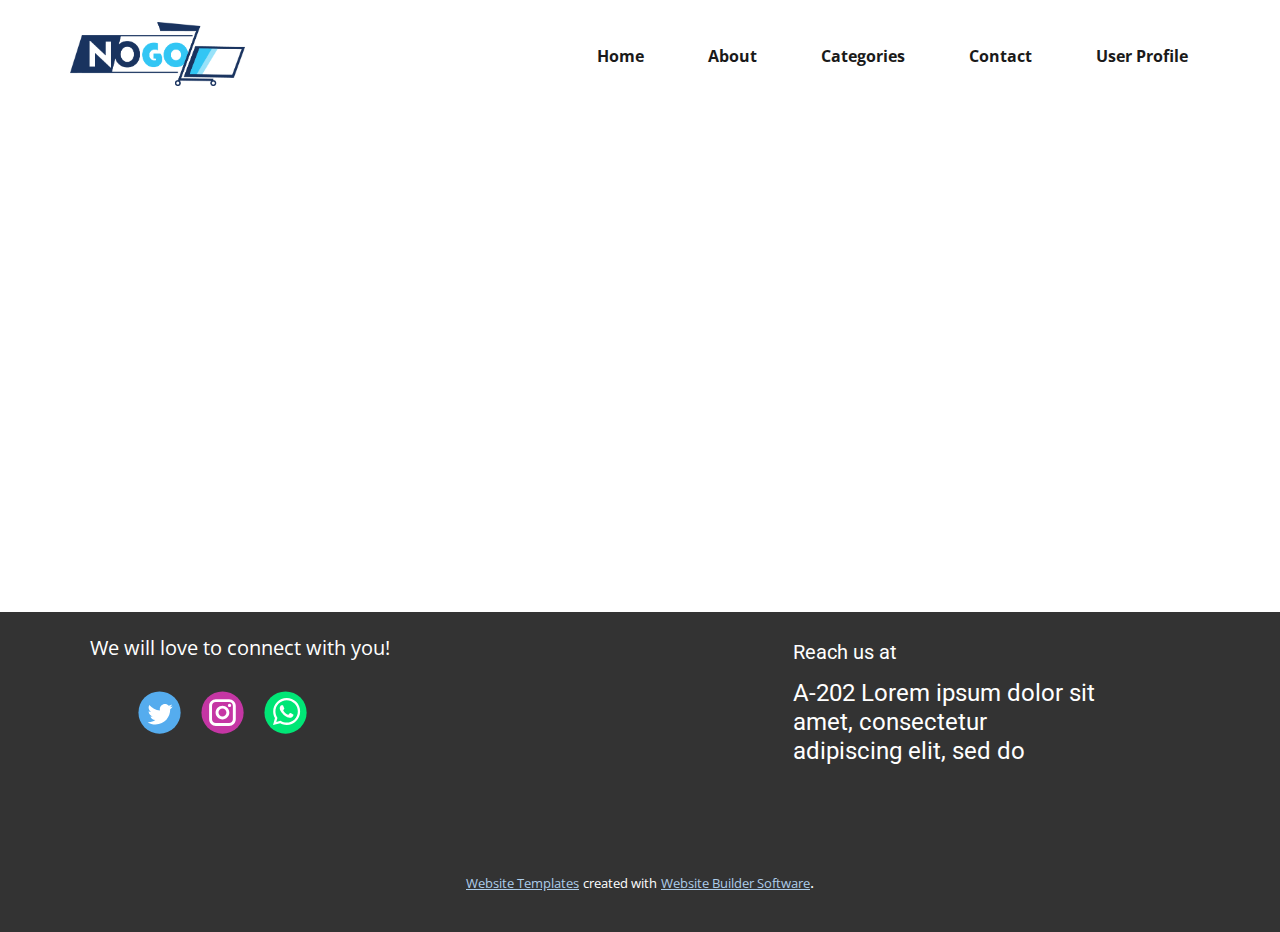
<file: Page-1.html>
<!DOCTYPE html>
<html style="font-size: 16px;">
  <head>
    <meta name="viewport" content="width=device-width, initial-scale=1.0">
    <meta charset="utf-8">
    <meta name="keywords" content="">
    <meta name="description" content="">
    <meta name="page_type" content="np-template-header-footer-from-plugin">
    <title>Page 1</title>
    <link rel="stylesheet" href="nicepage.css" media="screen">
<link rel="stylesheet" href="Page-1.css" media="screen">
    <script class="u-script" type="text/javascript" src="jquery.js" defer=""></script>
    <script class="u-script" type="text/javascript" src="nicepage.js" defer=""></script>
    <meta name="generator" content="Nicepage 4.0.3, nicepage.com">
    <link id="u-theme-google-font" rel="stylesheet" href="https://fonts.googleapis.com/css?family=Roboto:100,100i,300,300i,400,400i,500,500i,700,700i,900,900i|Open+Sans:300,300i,400,400i,600,600i,700,700i,800,800i">
    
    
    <script type="application/ld+json">{
		"@context": "http://schema.org",
		"@type": "Organization",
		"name": "",
		"logo": "images/nogozo_logo.png",
		"sameAs": [
				"https://twitter.com/name",
				"https://instagram.com/name"
		]
}</script>
    <meta name="theme-color" content="#478ac9">
    <meta name="twitter:site" content="@">
    <meta name="twitter:card" content="summary_large_image">
    <meta name="twitter:title" content="Page 1">
    <meta name="twitter:description" content="">
    <meta property="og:title" content="Page 1">
    <meta property="og:type" content="website">
  </head>
  <body class="u-body"><header class="u-clearfix u-header u-header" id="sec-b19d"><div class="u-clearfix u-sheet u-sheet-1">
        <a href="https://nicepage.com" class="u-image u-logo u-image-1" data-image-width="1038" data-image-height="379">
          <img src="images/nogozo_logo.png" class="u-logo-image u-logo-image-1">
        </a>
        <nav class="u-menu u-menu-dropdown u-offcanvas u-menu-1" data-position="categories">
          <div class="menu-collapse" style="font-size: 1rem; letter-spacing: 0px; font-weight: 700;">
            <a class="u-button-style u-custom-active-border-color u-custom-active-color u-custom-border u-custom-border-color u-custom-borders u-custom-hover-border-color u-custom-hover-color u-custom-left-right-menu-spacing u-custom-padding-bottom u-custom-text-active-color u-custom-text-color u-custom-text-hover-color u-custom-top-bottom-menu-spacing u-nav-link u-text-active-palette-1-base u-text-hover-palette-2-base" href="#">
              <svg><use xmlns:xlink="http://www.w3.org/1999/xlink" xlink:href="#menu-hamburger"></use></svg>
              <svg version="1.1" xmlns="http://www.w3.org/2000/svg" xmlns:xlink="http://www.w3.org/1999/xlink"><defs><symbol id="menu-hamburger" viewBox="0 0 16 16" style="width: 16px; height: 16px;"><rect y="1" width="16" height="2"></rect><rect y="7" width="16" height="2"></rect><rect y="13" width="16" height="2"></rect>
</symbol>
</defs></svg>
            </a>
          </div>
          <div class="u-custom-menu u-nav-container">
            <ul class="u-nav u-spacing-20 u-unstyled u-nav-1"><li class="u-nav-item"><a class="u-border-active-palette-1-base u-border-hover-palette-1-base u-button-style u-nav-link u-text-active-palette-1-base u-text-grey-90 u-text-hover-palette-2-base" href="/Home.html" style="padding: 10px 22px;">Home</a>
</li><li class="u-nav-item"><a class="u-border-active-palette-1-base u-border-hover-palette-1-base u-button-style u-nav-link u-text-active-palette-1-base u-text-grey-90 u-text-hover-palette-2-base" href="/About.html" target="_blank" style="padding: 10px 22px;">About</a>
</li><li class="u-nav-item"><a class="u-border-active-palette-1-base u-border-hover-palette-1-base u-button-style u-nav-link u-text-active-palette-1-base u-text-grey-90 u-text-hover-palette-2-base" style="padding: 10px 22px;">Categories</a>
</li><li class="u-nav-item"><a class="u-border-active-palette-1-base u-border-hover-palette-1-base u-button-style u-nav-link u-text-active-palette-1-base u-text-grey-90 u-text-hover-palette-2-base" href="/Contact.html" style="padding: 10px 22px;">Contact</a>
</li><li class="u-nav-item"><a class="u-border-active-palette-1-base u-border-hover-palette-1-base u-button-style u-nav-link u-text-active-palette-1-base u-text-grey-90 u-text-hover-palette-2-base" href="/User-Profile.html" style="padding: 10px 23px 10px 22px;">User Profile</a>
</li></ul>
          </div>
          <div class="u-custom-menu u-nav-container-collapse">
            <div class="u-black u-container-style u-inner-container-layout u-opacity u-opacity-95 u-sidenav">
              <div class="u-inner-container-layout u-sidenav-overflow">
                <div class="u-menu-close"></div>
                <ul class="u-align-center u-nav u-popupmenu-items u-unstyled u-nav-2"><li class="u-nav-item"><a class="u-button-style u-nav-link" href="/Home.html" style="padding: 10px;">Home</a>
</li><li class="u-nav-item"><a class="u-button-style u-nav-link" href="/About.html" target="_blank" style="padding: 10px;">About</a>
</li><li class="u-nav-item"><a class="u-button-style u-nav-link" style="padding: 10px;">Categories</a>
</li><li class="u-nav-item"><a class="u-button-style u-nav-link" href="/Contact.html" style="padding: 10px;">Contact</a>
</li><li class="u-nav-item"><a class="u-button-style u-nav-link" href="/User-Profile.html" style="padding: 10px;">User Profile</a>
</li></ul>
              </div>
            </div>
            <div class="u-black u-menu-overlay u-opacity u-opacity-70"></div>
          </div>
        </nav>
      </div></header>
    <section class="u-clearfix u-section-1" id="sec-d0ef">
      <div class="u-clearfix u-sheet u-sheet-1"></div>
    </section>
    
    
    <footer class="u-align-center u-clearfix u-footer u-grey-80 u-footer" id="sec-9042"><div class="u-clearfix u-sheet u-sheet-1">
        <p class="u-align-left u-small-text u-text u-text-variant u-text-1">
          <span style="font-size: 1.25rem;">We will love to connect with you!</span>
          <br>
        </p>
        <h3 class="u-align-left u-text u-text-2">Reach us at</h3>
        <h4 class="u-align-left u-text u-text-3">A-202 ​Lorem ipsum dolor sit amet, consectetur adipiscing elit, sed do&nbsp;&nbsp;</h4>
        <div class="u-align-left u-social-icons u-spacing-20 u-social-icons-1">
          <a class="u-social-url" title="twitter" target="_blank" href="https://twitter.com/name"><span class="u-icon u-social-icon u-social-twitter u-icon-1"><svg class="u-svg-link" preserveAspectRatio="xMidYMin slice" viewBox="0 0 112 112" style=""><use xmlns:xlink="http://www.w3.org/1999/xlink" xlink:href="#svg-9d83"></use></svg><svg class="u-svg-content" viewBox="0 0 112 112" x="0" y="0" id="svg-9d83"><circle fill="currentColor" class="st0" cx="56.1" cy="56.1" r="55"></circle><path fill="#FFFFFF" d="M83.8,47.3c0,0.6,0,1.2,0,1.7c0,17.7-13.5,38.2-38.2,38.2C38,87.2,31,85,25,81.2c1,0.1,2.1,0.2,3.2,0.2
c6.3,0,12.1-2.1,16.7-5.7c-5.9-0.1-10.8-4-12.5-9.3c0.8,0.2,1.7,0.2,2.5,0.2c1.2,0,2.4-0.2,3.5-0.5c-6.1-1.2-10.8-6.7-10.8-13.1
c0-0.1,0-0.1,0-0.2c1.8,1,3.9,1.6,6.1,1.7c-3.6-2.4-6-6.5-6-11.2c0-2.5,0.7-4.8,1.8-6.7c6.6,8.1,16.5,13.5,27.6,14
c-0.2-1-0.3-2-0.3-3.1c0-7.4,6-13.4,13.4-13.4c3.9,0,7.3,1.6,9.8,4.2c3.1-0.6,5.9-1.7,8.5-3.3c-1,3.1-3.1,5.8-5.9,7.4
c2.7-0.3,5.3-1,7.7-2.1C88.7,43,86.4,45.4,83.8,47.3z"></path></svg></span>
          </a>
          <a class="u-social-url" title="instagram" target="_blank" href="https://instagram.com/name"><span class="u-icon u-social-icon u-social-instagram u-icon-2"><svg class="u-svg-link" preserveAspectRatio="xMidYMin slice" viewBox="0 0 112 112" style=""><use xmlns:xlink="http://www.w3.org/1999/xlink" xlink:href="#svg-03c9"></use></svg><svg class="u-svg-content" viewBox="0 0 112 112" x="0" y="0" id="svg-03c9"><circle fill="currentColor" cx="56.1" cy="56.1" r="55"></circle><path fill="#FFFFFF" d="M55.9,38.2c-9.9,0-17.9,8-17.9,17.9C38,66,46,74,55.9,74c9.9,0,17.9-8,17.9-17.9C73.8,46.2,65.8,38.2,55.9,38.2
z M55.9,66.4c-5.7,0-10.3-4.6-10.3-10.3c-0.1-5.7,4.6-10.3,10.3-10.3c5.7,0,10.3,4.6,10.3,10.3C66.2,61.8,61.6,66.4,55.9,66.4z"></path><path fill="#FFFFFF" d="M74.3,33.5c-2.3,0-4.2,1.9-4.2,4.2s1.9,4.2,4.2,4.2s4.2-1.9,4.2-4.2S76.6,33.5,74.3,33.5z"></path><path fill="#FFFFFF" d="M73.1,21.3H38.6c-9.7,0-17.5,7.9-17.5,17.5v34.5c0,9.7,7.9,17.6,17.5,17.6h34.5c9.7,0,17.5-7.9,17.5-17.5V38.8
C90.6,29.1,82.7,21.3,73.1,21.3z M83,73.3c0,5.5-4.5,9.9-9.9,9.9H38.6c-5.5,0-9.9-4.5-9.9-9.9V38.8c0-5.5,4.5-9.9,9.9-9.9h34.5
c5.5,0,9.9,4.5,9.9,9.9V73.3z"></path></svg></span>
          </a>
          <a class="u-social-url" target="_blank" title="Whatsapp" href=""><span class="u-icon u-social-icon u-social-whatsapp u-icon-3"><svg class="u-svg-link" preserveAspectRatio="xMidYMin slice" viewBox="0 0 112 112" style=""><use xmlns:xlink="http://www.w3.org/1999/xlink" xlink:href="#svg-fba2"></use></svg><svg class="u-svg-content" viewBox="0 0 112 112" x="0" y="0" id="svg-fba2"><circle fill="currentColor" cx="56.1" cy="56.1" r="55"></circle><path fill="#FFFFFF" d="M83.8,28.3C77.2,21.7,68.4,18,59,18c-19.3,0-35.1,15.7-35.1,35.1c0,6.2,1.6,12.2,4.7,17.5l-5,18.2L42.2,84
	c5.1,2.8,10.9,4.3,16.8,4.3h0l0,0c19.3,0,35.1-15.7,35.1-35.1C94.1,43.8,90.5,35,83.8,28.3 M59,82.3L59,82.3
	c-5.2,0-10.4-1.4-14.9-4.1l-1.1-0.6l-11,2.9L35,69.8l-0.7-1.1c-2.9-4.6-4.5-10-4.5-15.5C29.8,37,42.9,24,59,24
	c7.8,0,15.1,3,20.6,8.6c5.5,5.5,8.5,12.8,8.5,20.6C88.2,69.2,75.1,82.3,59,82.3 M75,60.5c-0.9-0.4-5.2-2.6-6-2.9
	c-0.8-0.3-1.4-0.4-2,0.4s-2.3,2.9-2.8,3.4c-0.5,0.6-1,0.7-1.9,0.2c-0.9-0.4-3.7-1.4-7.1-4.4c-2.6-2.3-4.4-5.2-4.9-6.1
	c-0.5-0.9-0.1-1.4,0.4-1.8c0.4-0.4,0.9-1,1.3-1.5c0.4-0.5,0.6-0.9,0.9-1.5c0.3-0.6,0.1-1.1-0.1-1.5c-0.2-0.4-2-4.8-2.7-6.5
	c-0.7-1.7-1.4-1.5-2-1.5c-0.5,0-1.1,0-1.7,0c-0.6,0-1.5,0.2-2.3,1.1c-0.8,0.9-3.1,3-3.1,7.3c0,4.3,3.1,8.5,3.6,9.1
	c0.4,0.6,6.2,9.4,15,13.2c2.1,0.9,3.7,1.4,5,1.8c2.1,0.7,4,0.6,5.5,0.3c1.7-0.3,5.2-2.1,5.9-4.2c0.7-2,0.7-3.8,0.5-4.2
	C76.5,61.1,75.9,60.9,75,60.5"></path></svg></span>
          </a>
        </div>
      </div></footer>
    <section class="u-backlink u-clearfix u-grey-80">
      <a class="u-link" href="https://nicepage.com/website-templates" target="_blank">
        <span>Website Templates</span>
      </a>
      <p class="u-text">
        <span>created with</span>
      </p>
      <a class="u-link" href="" target="_blank">
        <span>Website Builder Software</span>
      </a>. 
    </section>
  </body>
</html>
</file>
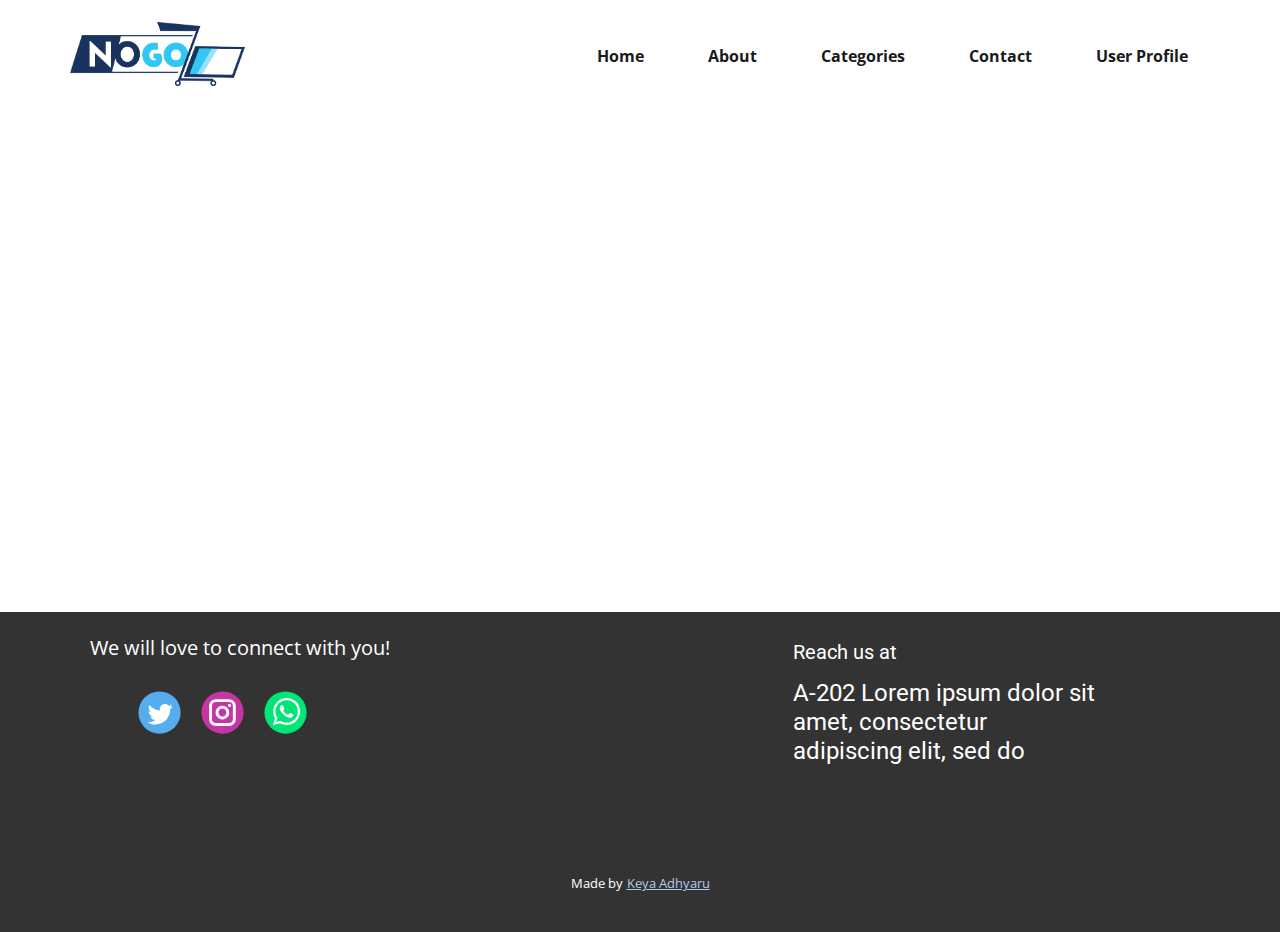
<file: User-Profile.html>
<!DOCTYPE html>
<html style="font-size: 16px;">
  <head>
    <meta name="viewport" content="width=device-width, initial-scale=1.0">
    <meta charset="utf-8">
    <meta name="keywords" content="">
    <meta name="description" content="">
    <meta name="page_type" content="np-template-header-footer-from-plugin">
    <title>User-Profile</title>
    <link rel="stylesheet" href="nicepage.css" media="screen">
<link rel="stylesheet" href="Contact.css" media="screen">
    <script class="u-script" type="text/javascript" src="jquery.js" defer=""></script>
    <script class="u-script" type="text/javascript" src="nicepage.js" defer=""></script>
    <meta name="generator" content="Nicepage 4.0.3, nicepage.com">
    <link id="u-theme-google-font" rel="stylesheet" href="https://fonts.googleapis.com/css?family=Roboto:100,100i,300,300i,400,400i,500,500i,700,700i,900,900i|Open+Sans:300,300i,400,400i,600,600i,700,700i,800,800i">
    
    
    <script type="application/ld+json">{
		"@context": "http://schema.org",
		"@type": "Organization",
		"name": "",
		"logo": "images/nogozo_logo.png",
		"sameAs": [
				"https://twitter.com/name",
				"https://instagram.com/name"
		]
}</script>
    <meta name="theme-color" content="#478ac9">
    <meta name="twitter:site" content="@">
    <meta name="twitter:card" content="summary_large_image">
    <meta name="twitter:title" content="Contact">
    <meta name="twitter:description" content="">
    <meta property="og:title" content="Contact">
    <meta property="og:type" content="website">
  </head>
  <body class="u-body"><header class="u-clearfix u-header u-header" id="sec-b19d"><div class="u-clearfix u-sheet u-sheet-1">
        <a href="https://nicepage.com" class="u-image u-logo u-image-1" data-image-width="1038" data-image-height="379">
          <img src="images/nogozo_logo.png" class="u-logo-image u-logo-image-1">
        </a>
        <nav class="u-menu u-menu-dropdown u-offcanvas u-menu-1" data-position="categories">
          <div class="menu-collapse" style="font-size: 1rem; letter-spacing: 0px; font-weight: 700;">
            <a class="u-button-style u-custom-active-border-color u-custom-active-color u-custom-border u-custom-border-color u-custom-borders u-custom-hover-border-color u-custom-hover-color u-custom-left-right-menu-spacing u-custom-padding-bottom u-custom-text-active-color u-custom-text-color u-custom-text-hover-color u-custom-top-bottom-menu-spacing u-nav-link u-text-active-palette-1-base u-text-hover-palette-2-base" href="#">
              <svg><use xmlns:xlink="http://www.w3.org/1999/xlink" xlink:href="#menu-hamburger"></use></svg>
              <svg version="1.1" xmlns="http://www.w3.org/2000/svg" xmlns:xlink="http://www.w3.org/1999/xlink"><defs><symbol id="menu-hamburger" viewBox="0 0 16 16" style="width: 16px; height: 16px;"><rect y="1" width="16" height="2"></rect><rect y="7" width="16" height="2"></rect><rect y="13" width="16" height="2"></rect>
</symbol>
</defs></svg>
            </a>
          </div>
          <div class="u-custom-menu u-nav-container">
            <ul class="u-nav u-spacing-20 u-unstyled u-nav-1"><li class="u-nav-item"><a class="u-border-active-palette-1-base u-border-hover-palette-1-base u-button-style u-nav-link u-text-active-palette-1-base u-text-grey-90 u-text-hover-palette-2-base" href="../nogozo/Home.html" style="padding: 10px 22px;">Home</a>
</li><li class="u-nav-item"><a class="u-border-active-palette-1-base u-border-hover-palette-1-base u-button-style u-nav-link u-text-active-palette-1-base u-text-grey-90 u-text-hover-palette-2-base" href="../nogozo/About.html" style="padding: 10px 22px;">About</a>
</li><li class="u-nav-item"><a class="u-border-active-palette-1-base u-border-hover-palette-1-base u-button-style u-nav-link u-text-active-palette-1-base u-text-grey-90 u-text-hover-palette-2-base" href="../nogozo/Categories.html" style="padding: 10px 22px;">Categories</a>
</li><li class="u-nav-item"><a class="u-border-active-palette-1-base u-border-hover-palette-1-base u-button-style u-nav-link u-text-active-palette-1-base u-text-grey-90 u-text-hover-palette-2-base" href="../nogozo/Contact.html" style="padding: 10px 22px;">Contact</a>
</li><li class="u-nav-item"><a class="u-border-active-palette-1-base u-border-hover-palette-1-base u-button-style u-nav-link u-text-active-palette-1-base u-text-grey-90 u-text-hover-palette-2-base" href="../nogozo/User-Profile.html" style="padding: 10px 23px 10px 22px;">User Profile</a>
</li></ul>
          </div>
        </nav>
      </div></header>
    <section class="u-clearfix u-section-1" id="sec-2c84">
      <div class="u-clearfix u-sheet u-sheet-1"></div>
    </section>
    
    
    <footer class="u-align-center u-clearfix u-footer u-grey-80 u-footer" id="sec-9042"><div class="u-clearfix u-sheet u-sheet-1">
        <p class="u-align-left u-small-text u-text u-text-variant u-text-1">
          <span style="font-size: 1.25rem;">We will love to connect with you!</span>
          <br>
        </p>
        <h3 class="u-align-left u-text u-text-2">Reach us at</h3>
        <h4 class="u-align-left u-text u-text-3">A-202 ​Lorem ipsum dolor sit amet, consectetur adipiscing elit, sed do&nbsp;&nbsp;</h4>
        <div class="u-align-left u-social-icons u-spacing-20 u-social-icons-1">
          <a class="u-social-url" title="twitter" target="_blank" href="https://twitter.com/name"><span class="u-icon u-social-icon u-social-twitter u-icon-1"><svg class="u-svg-link" preserveAspectRatio="xMidYMin slice" viewBox="0 0 112 112" style=""><use xmlns:xlink="http://www.w3.org/1999/xlink" xlink:href="#svg-9d83"></use></svg><svg class="u-svg-content" viewBox="0 0 112 112" x="0" y="0" id="svg-9d83"><circle fill="currentColor" class="st0" cx="56.1" cy="56.1" r="55"></circle><path fill="#FFFFFF" d="M83.8,47.3c0,0.6,0,1.2,0,1.7c0,17.7-13.5,38.2-38.2,38.2C38,87.2,31,85,25,81.2c1,0.1,2.1,0.2,3.2,0.2
c6.3,0,12.1-2.1,16.7-5.7c-5.9-0.1-10.8-4-12.5-9.3c0.8,0.2,1.7,0.2,2.5,0.2c1.2,0,2.4-0.2,3.5-0.5c-6.1-1.2-10.8-6.7-10.8-13.1
c0-0.1,0-0.1,0-0.2c1.8,1,3.9,1.6,6.1,1.7c-3.6-2.4-6-6.5-6-11.2c0-2.5,0.7-4.8,1.8-6.7c6.6,8.1,16.5,13.5,27.6,14
c-0.2-1-0.3-2-0.3-3.1c0-7.4,6-13.4,13.4-13.4c3.9,0,7.3,1.6,9.8,4.2c3.1-0.6,5.9-1.7,8.5-3.3c-1,3.1-3.1,5.8-5.9,7.4
c2.7-0.3,5.3-1,7.7-2.1C88.7,43,86.4,45.4,83.8,47.3z"></path></svg></span>
          </a>
          <a class="u-social-url" title="instagram" target="_blank" href="https://instagram.com/name"><span class="u-icon u-social-icon u-social-instagram u-icon-2"><svg class="u-svg-link" preserveAspectRatio="xMidYMin slice" viewBox="0 0 112 112" style=""><use xmlns:xlink="http://www.w3.org/1999/xlink" xlink:href="#svg-03c9"></use></svg><svg class="u-svg-content" viewBox="0 0 112 112" x="0" y="0" id="svg-03c9"><circle fill="currentColor" cx="56.1" cy="56.1" r="55"></circle><path fill="#FFFFFF" d="M55.9,38.2c-9.9,0-17.9,8-17.9,17.9C38,66,46,74,55.9,74c9.9,0,17.9-8,17.9-17.9C73.8,46.2,65.8,38.2,55.9,38.2
z M55.9,66.4c-5.7,0-10.3-4.6-10.3-10.3c-0.1-5.7,4.6-10.3,10.3-10.3c5.7,0,10.3,4.6,10.3,10.3C66.2,61.8,61.6,66.4,55.9,66.4z"></path><path fill="#FFFFFF" d="M74.3,33.5c-2.3,0-4.2,1.9-4.2,4.2s1.9,4.2,4.2,4.2s4.2-1.9,4.2-4.2S76.6,33.5,74.3,33.5z"></path><path fill="#FFFFFF" d="M73.1,21.3H38.6c-9.7,0-17.5,7.9-17.5,17.5v34.5c0,9.7,7.9,17.6,17.5,17.6h34.5c9.7,0,17.5-7.9,17.5-17.5V38.8
C90.6,29.1,82.7,21.3,73.1,21.3z M83,73.3c0,5.5-4.5,9.9-9.9,9.9H38.6c-5.5,0-9.9-4.5-9.9-9.9V38.8c0-5.5,4.5-9.9,9.9-9.9h34.5
c5.5,0,9.9,4.5,9.9,9.9V73.3z"></path></svg></span>
          </a>
          <a class="u-social-url" target="_blank" title="Whatsapp" href=""><span class="u-icon u-social-icon u-social-whatsapp u-icon-3"><svg class="u-svg-link" preserveAspectRatio="xMidYMin slice" viewBox="0 0 112 112" style=""><use xmlns:xlink="http://www.w3.org/1999/xlink" xlink:href="#svg-fba2"></use></svg><svg class="u-svg-content" viewBox="0 0 112 112" x="0" y="0" id="svg-fba2"><circle fill="currentColor" cx="56.1" cy="56.1" r="55"></circle><path fill="#FFFFFF" d="M83.8,28.3C77.2,21.7,68.4,18,59,18c-19.3,0-35.1,15.7-35.1,35.1c0,6.2,1.6,12.2,4.7,17.5l-5,18.2L42.2,84
	c5.1,2.8,10.9,4.3,16.8,4.3h0l0,0c19.3,0,35.1-15.7,35.1-35.1C94.1,43.8,90.5,35,83.8,28.3 M59,82.3L59,82.3
	c-5.2,0-10.4-1.4-14.9-4.1l-1.1-0.6l-11,2.9L35,69.8l-0.7-1.1c-2.9-4.6-4.5-10-4.5-15.5C29.8,37,42.9,24,59,24
	c7.8,0,15.1,3,20.6,8.6c5.5,5.5,8.5,12.8,8.5,20.6C88.2,69.2,75.1,82.3,59,82.3 M75,60.5c-0.9-0.4-5.2-2.6-6-2.9
	c-0.8-0.3-1.4-0.4-2,0.4s-2.3,2.9-2.8,3.4c-0.5,0.6-1,0.7-1.9,0.2c-0.9-0.4-3.7-1.4-7.1-4.4c-2.6-2.3-4.4-5.2-4.9-6.1
	c-0.5-0.9-0.1-1.4,0.4-1.8c0.4-0.4,0.9-1,1.3-1.5c0.4-0.5,0.6-0.9,0.9-1.5c0.3-0.6,0.1-1.1-0.1-1.5c-0.2-0.4-2-4.8-2.7-6.5
	c-0.7-1.7-1.4-1.5-2-1.5c-0.5,0-1.1,0-1.7,0c-0.6,0-1.5,0.2-2.3,1.1c-0.8,0.9-3.1,3-3.1,7.3c0,4.3,3.1,8.5,3.6,9.1
	c0.4,0.6,6.2,9.4,15,13.2c2.1,0.9,3.7,1.4,5,1.8c2.1,0.7,4,0.6,5.5,0.3c1.7-0.3,5.2-2.1,5.9-4.2c0.7-2,0.7-3.8,0.5-4.2
	C76.5,61.1,75.9,60.9,75,60.5"></path></svg></span>
          </a>
        </div>
      </div></footer>
      <section class="u-backlink u-clearfix u-grey-80">
        <p class="u-text">
          <span>Made by</span>
        </p>
        <a class="u-link" href="../nogozo/Home.html" >
          <span>Keya Adhyaru</span>
        </a> 
      </section>
  </body>
</html>
</file>
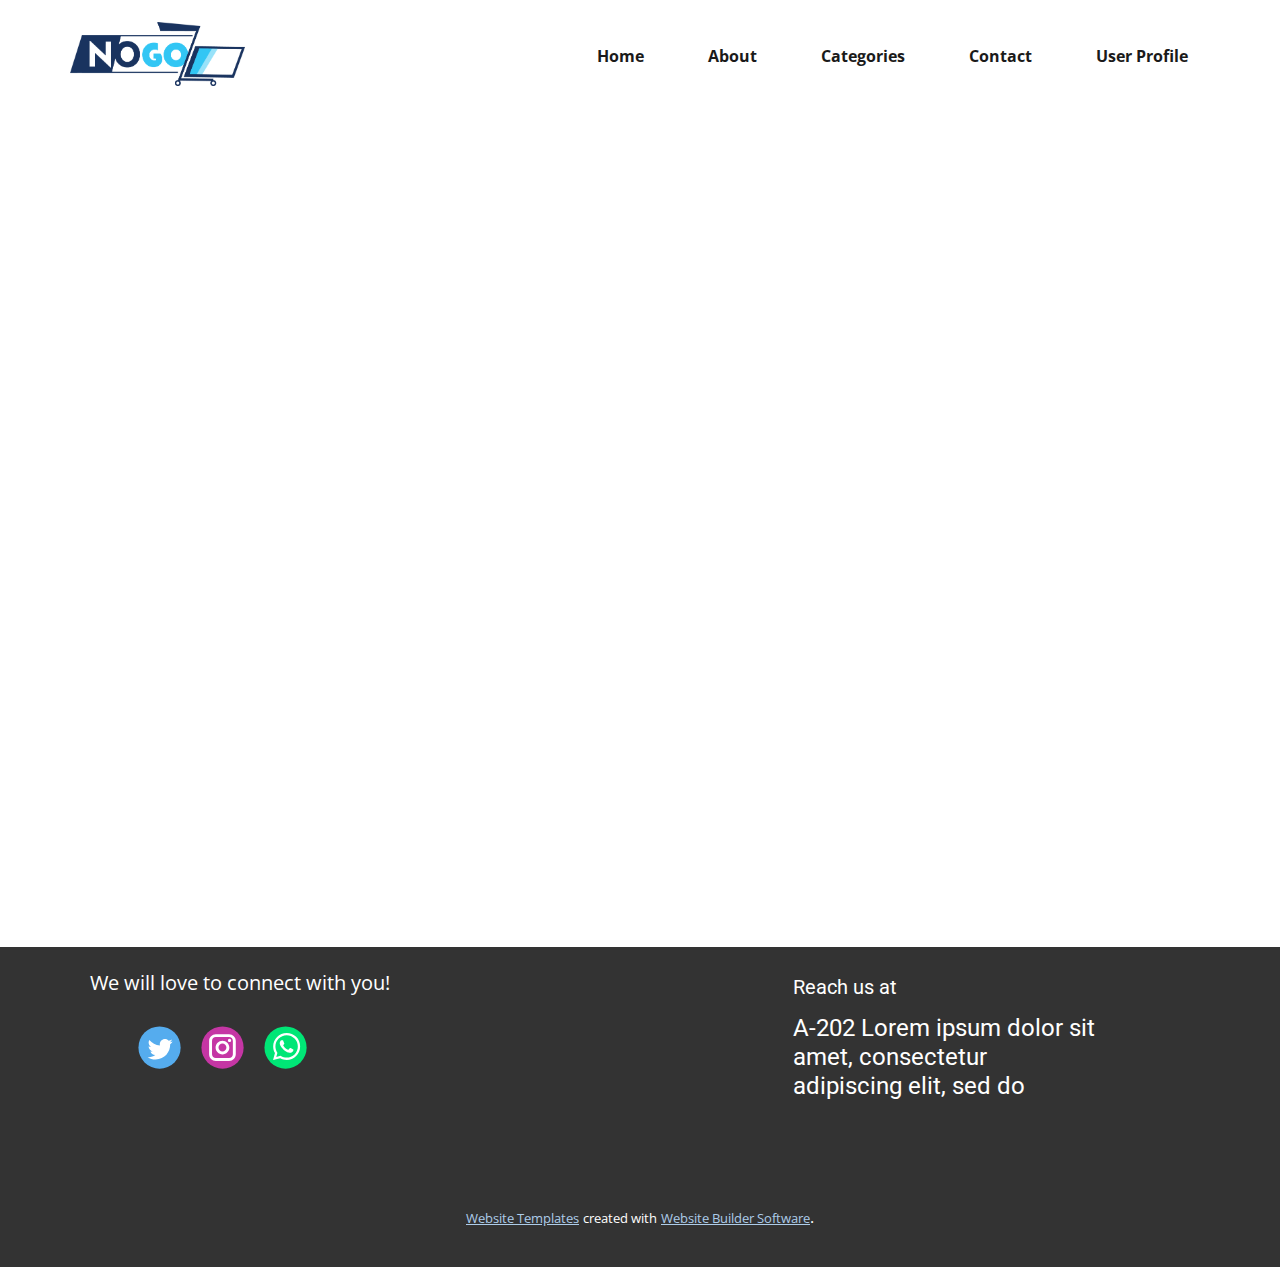
<file: blog/post-1.html>
<!doctype html>
<html style="font-size: 16px;"><head>
    <meta name="viewport" content="width=device-width, initial-scale=1.0">
    <meta charset="utf-8">
    <meta name="keywords" content="Post 1 Headline">
    <meta name="description" content="">
    <meta name="page_type" content="np-template-header-footer-from-plugin">
    <title>Post 2 Headline</title>
    <link rel="stylesheet" href="../nicepage.css" media="screen">
<link rel="stylesheet" href="../Post-Template.css" media="screen">
    <script class="u-script" type="text/javascript" src="../jquery.js" defer=""></script>
    <script class="u-script" type="text/javascript" src="../nicepage.js" defer=""></script>
    <meta name="generator" content="Nicepage 4.0.3, nicepage.com">
    <link id="u-theme-google-font" rel="stylesheet" href="https://fonts.googleapis.com/css?family=Roboto:100,100i,300,300i,400,400i,500,500i,700,700i,900,900i|Open+Sans:300,300i,400,400i,600,600i,700,700i,800,800i">
    
    
    <script type="application/ld+json">{
		"@context": "http://schema.org",
		"@type": "Organization",
		"name": "",
		"logo": "images/nogozo_logo.png",
		"sameAs": [
				"https://twitter.com/name",
				"https://instagram.com/name"
		]
}</script>
    <meta name="theme-color" content="#478ac9">
    <meta name="twitter:site" content="@">
    <meta name="twitter:card" content="summary_large_image">
    <meta name="twitter:title" content="Post Template">
    <meta name="twitter:description" content="">
  </head>
  <body class="u-body"><header class="u-clearfix u-header u-header" id="sec-b19d"><div class="u-clearfix u-sheet u-sheet-1">
        <a href="https://nicepage.com" class="u-image u-logo u-image-1" data-image-width="1038" data-image-height="379">
          <img src="../images/nogozo_logo.png" class="u-logo-image u-logo-image-1">
        </a>
        <nav class="u-menu u-menu-dropdown u-offcanvas u-menu-1" data-position="categories">
          <div class="menu-collapse" style="font-size: 1rem; letter-spacing: 0px; font-weight: 700;">
            <a class="u-button-style u-custom-active-border-color u-custom-active-color u-custom-border u-custom-border-color u-custom-borders u-custom-hover-border-color u-custom-hover-color u-custom-left-right-menu-spacing u-custom-padding-bottom u-custom-text-active-color u-custom-text-color u-custom-text-hover-color u-custom-top-bottom-menu-spacing u-nav-link u-text-active-palette-1-base u-text-hover-palette-2-base" href="#">
              <svg><use xmlns:xlink="http://www.w3.org/1999/xlink" xlink:href="#menu-hamburger"></use></svg>
              <svg version="1.1" xmlns="http://www.w3.org/2000/svg" xmlns:xlink="http://www.w3.org/1999/xlink"><defs><symbol id="menu-hamburger" viewBox="0 0 16 16" style="width: 16px; height: 16px;"><rect y="1" width="16" height="2"></rect><rect y="7" width="16" height="2"></rect><rect y="13" width="16" height="2"></rect>
</symbol>
</defs></svg>
            </a>
          </div>
          <div class="u-custom-menu u-nav-container">
            <ul class="u-nav u-spacing-20 u-unstyled u-nav-1"><li class="u-nav-item"><a class="u-border-active-palette-1-base u-border-hover-palette-1-base u-button-style u-nav-link u-text-active-palette-1-base u-text-grey-90 u-text-hover-palette-2-base" href="/Home.html" style="padding: 10px 22px;">Home</a>
</li><li class="u-nav-item"><a class="u-border-active-palette-1-base u-border-hover-palette-1-base u-button-style u-nav-link u-text-active-palette-1-base u-text-grey-90 u-text-hover-palette-2-base" href="/About.html" target="_blank" style="padding: 10px 22px;">About</a>
</li><li class="u-nav-item"><a class="u-border-active-palette-1-base u-border-hover-palette-1-base u-button-style u-nav-link u-text-active-palette-1-base u-text-grey-90 u-text-hover-palette-2-base" style="padding: 10px 22px;">Categories</a>
</li><li class="u-nav-item"><a class="u-border-active-palette-1-base u-border-hover-palette-1-base u-button-style u-nav-link u-text-active-palette-1-base u-text-grey-90 u-text-hover-palette-2-base" href="/Contact.html" style="padding: 10px 22px;">Contact</a>
</li><li class="u-nav-item"><a class="u-border-active-palette-1-base u-border-hover-palette-1-base u-button-style u-nav-link u-text-active-palette-1-base u-text-grey-90 u-text-hover-palette-2-base" href="/User-Profile.html" style="padding: 10px 23px 10px 22px;">User Profile</a>
</li></ul>
          </div>
          <div class="u-custom-menu u-nav-container-collapse">
            <div class="u-black u-container-style u-inner-container-layout u-opacity u-opacity-95 u-sidenav">
              <div class="u-inner-container-layout u-sidenav-overflow">
                <div class="u-menu-close"></div>
                <ul class="u-align-center u-nav u-popupmenu-items u-unstyled u-nav-2"><li class="u-nav-item"><a class="u-button-style u-nav-link" href="/Home.html" style="padding: 10px;">Home</a>
</li><li class="u-nav-item"><a class="u-button-style u-nav-link" href="/About.html" target="_blank" style="padding: 10px;">About</a>
</li><li class="u-nav-item"><a class="u-button-style u-nav-link" style="padding: 10px;">Categories</a>
</li><li class="u-nav-item"><a class="u-button-style u-nav-link" href="/Contact.html" style="padding: 10px;">Contact</a>
</li><li class="u-nav-item"><a class="u-button-style u-nav-link" href="/User-Profile.html" style="padding: 10px;">User Profile</a>
</li></ul>
              </div>
            </div>
            <div class="u-black u-menu-overlay u-opacity u-opacity-70"></div>
          </div>
        </nav>
      </div></header>
    <section class="u-align-center u-clearfix u-section-1" id="sec-9b0e">
      <div class="u-align-left u-clearfix u-sheet u-valign-middle-md u-valign-middle-sm u-valign-middle-xs u-sheet-1"></div>
    </section>
    
    
    <footer class="u-align-center u-clearfix u-footer u-grey-80 u-footer" id="sec-9042"><div class="u-clearfix u-sheet u-sheet-1">
        <p class="u-align-left u-small-text u-text u-text-variant u-text-1">
          <span style="font-size: 1.25rem;">We will love to connect with you!</span>
          <br>
        </p>
        <h3 class="u-align-left u-text u-text-2">Reach us at</h3>
        <h4 class="u-align-left u-text u-text-3">A-202 ​Lorem ipsum dolor sit amet, consectetur adipiscing elit, sed do&nbsp;&nbsp;</h4>
        <div class="u-align-left u-social-icons u-spacing-20 u-social-icons-1">
          <a class="u-social-url" title="twitter" target="_blank" href="https://twitter.com/name"><span class="u-icon u-social-icon u-social-twitter u-icon-1"><svg class="u-svg-link" preserveAspectRatio="xMidYMin slice" viewBox="0 0 112 112" style=""><use xmlns:xlink="http://www.w3.org/1999/xlink" xlink:href="#svg-9d83"></use></svg><svg class="u-svg-content" viewBox="0 0 112 112" x="0" y="0" id="svg-9d83"><circle fill="currentColor" class="st0" cx="56.1" cy="56.1" r="55"></circle><path fill="#FFFFFF" d="M83.8,47.3c0,0.6,0,1.2,0,1.7c0,17.7-13.5,38.2-38.2,38.2C38,87.2,31,85,25,81.2c1,0.1,2.1,0.2,3.2,0.2
c6.3,0,12.1-2.1,16.7-5.7c-5.9-0.1-10.8-4-12.5-9.3c0.8,0.2,1.7,0.2,2.5,0.2c1.2,0,2.4-0.2,3.5-0.5c-6.1-1.2-10.8-6.7-10.8-13.1
c0-0.1,0-0.1,0-0.2c1.8,1,3.9,1.6,6.1,1.7c-3.6-2.4-6-6.5-6-11.2c0-2.5,0.7-4.8,1.8-6.7c6.6,8.1,16.5,13.5,27.6,14
c-0.2-1-0.3-2-0.3-3.1c0-7.4,6-13.4,13.4-13.4c3.9,0,7.3,1.6,9.8,4.2c3.1-0.6,5.9-1.7,8.5-3.3c-1,3.1-3.1,5.8-5.9,7.4
c2.7-0.3,5.3-1,7.7-2.1C88.7,43,86.4,45.4,83.8,47.3z"></path></svg></span>
          </a>
          <a class="u-social-url" title="instagram" target="_blank" href="https://instagram.com/name"><span class="u-icon u-social-icon u-social-instagram u-icon-2"><svg class="u-svg-link" preserveAspectRatio="xMidYMin slice" viewBox="0 0 112 112" style=""><use xmlns:xlink="http://www.w3.org/1999/xlink" xlink:href="#svg-03c9"></use></svg><svg class="u-svg-content" viewBox="0 0 112 112" x="0" y="0" id="svg-03c9"><circle fill="currentColor" cx="56.1" cy="56.1" r="55"></circle><path fill="#FFFFFF" d="M55.9,38.2c-9.9,0-17.9,8-17.9,17.9C38,66,46,74,55.9,74c9.9,0,17.9-8,17.9-17.9C73.8,46.2,65.8,38.2,55.9,38.2
z M55.9,66.4c-5.7,0-10.3-4.6-10.3-10.3c-0.1-5.7,4.6-10.3,10.3-10.3c5.7,0,10.3,4.6,10.3,10.3C66.2,61.8,61.6,66.4,55.9,66.4z"></path><path fill="#FFFFFF" d="M74.3,33.5c-2.3,0-4.2,1.9-4.2,4.2s1.9,4.2,4.2,4.2s4.2-1.9,4.2-4.2S76.6,33.5,74.3,33.5z"></path><path fill="#FFFFFF" d="M73.1,21.3H38.6c-9.7,0-17.5,7.9-17.5,17.5v34.5c0,9.7,7.9,17.6,17.5,17.6h34.5c9.7,0,17.5-7.9,17.5-17.5V38.8
C90.6,29.1,82.7,21.3,73.1,21.3z M83,73.3c0,5.5-4.5,9.9-9.9,9.9H38.6c-5.5,0-9.9-4.5-9.9-9.9V38.8c0-5.5,4.5-9.9,9.9-9.9h34.5
c5.5,0,9.9,4.5,9.9,9.9V73.3z"></path></svg></span>
          </a>
          <a class="u-social-url" target="_blank" title="Whatsapp" href=""><span class="u-icon u-social-icon u-social-whatsapp u-icon-3"><svg class="u-svg-link" preserveAspectRatio="xMidYMin slice" viewBox="0 0 112 112" style=""><use xmlns:xlink="http://www.w3.org/1999/xlink" xlink:href="#svg-fba2"></use></svg><svg class="u-svg-content" viewBox="0 0 112 112" x="0" y="0" id="svg-fba2"><circle fill="currentColor" cx="56.1" cy="56.1" r="55"></circle><path fill="#FFFFFF" d="M83.8,28.3C77.2,21.7,68.4,18,59,18c-19.3,0-35.1,15.7-35.1,35.1c0,6.2,1.6,12.2,4.7,17.5l-5,18.2L42.2,84
	c5.1,2.8,10.9,4.3,16.8,4.3h0l0,0c19.3,0,35.1-15.7,35.1-35.1C94.1,43.8,90.5,35,83.8,28.3 M59,82.3L59,82.3
	c-5.2,0-10.4-1.4-14.9-4.1l-1.1-0.6l-11,2.9L35,69.8l-0.7-1.1c-2.9-4.6-4.5-10-4.5-15.5C29.8,37,42.9,24,59,24
	c7.8,0,15.1,3,20.6,8.6c5.5,5.5,8.5,12.8,8.5,20.6C88.2,69.2,75.1,82.3,59,82.3 M75,60.5c-0.9-0.4-5.2-2.6-6-2.9
	c-0.8-0.3-1.4-0.4-2,0.4s-2.3,2.9-2.8,3.4c-0.5,0.6-1,0.7-1.9,0.2c-0.9-0.4-3.7-1.4-7.1-4.4c-2.6-2.3-4.4-5.2-4.9-6.1
	c-0.5-0.9-0.1-1.4,0.4-1.8c0.4-0.4,0.9-1,1.3-1.5c0.4-0.5,0.6-0.9,0.9-1.5c0.3-0.6,0.1-1.1-0.1-1.5c-0.2-0.4-2-4.8-2.7-6.5
	c-0.7-1.7-1.4-1.5-2-1.5c-0.5,0-1.1,0-1.7,0c-0.6,0-1.5,0.2-2.3,1.1c-0.8,0.9-3.1,3-3.1,7.3c0,4.3,3.1,8.5,3.6,9.1
	c0.4,0.6,6.2,9.4,15,13.2c2.1,0.9,3.7,1.4,5,1.8c2.1,0.7,4,0.6,5.5,0.3c1.7-0.3,5.2-2.1,5.9-4.2c0.7-2,0.7-3.8,0.5-4.2
	C76.5,61.1,75.9,60.9,75,60.5"></path></svg></span>
          </a>
        </div>
      </div></footer>
    <section class="u-backlink u-clearfix u-grey-80">
      <a class="u-link" href="https://nicepage.com/website-templates" target="_blank">
        <span>Website Templates</span>
      </a>
      <p class="u-text">
        <span>created with</span>
      </p>
      <a class="u-link" href="" target="_blank">
        <span>Website Builder Software</span>
      </a>. 
    </section>
  
</body></html>
</file>
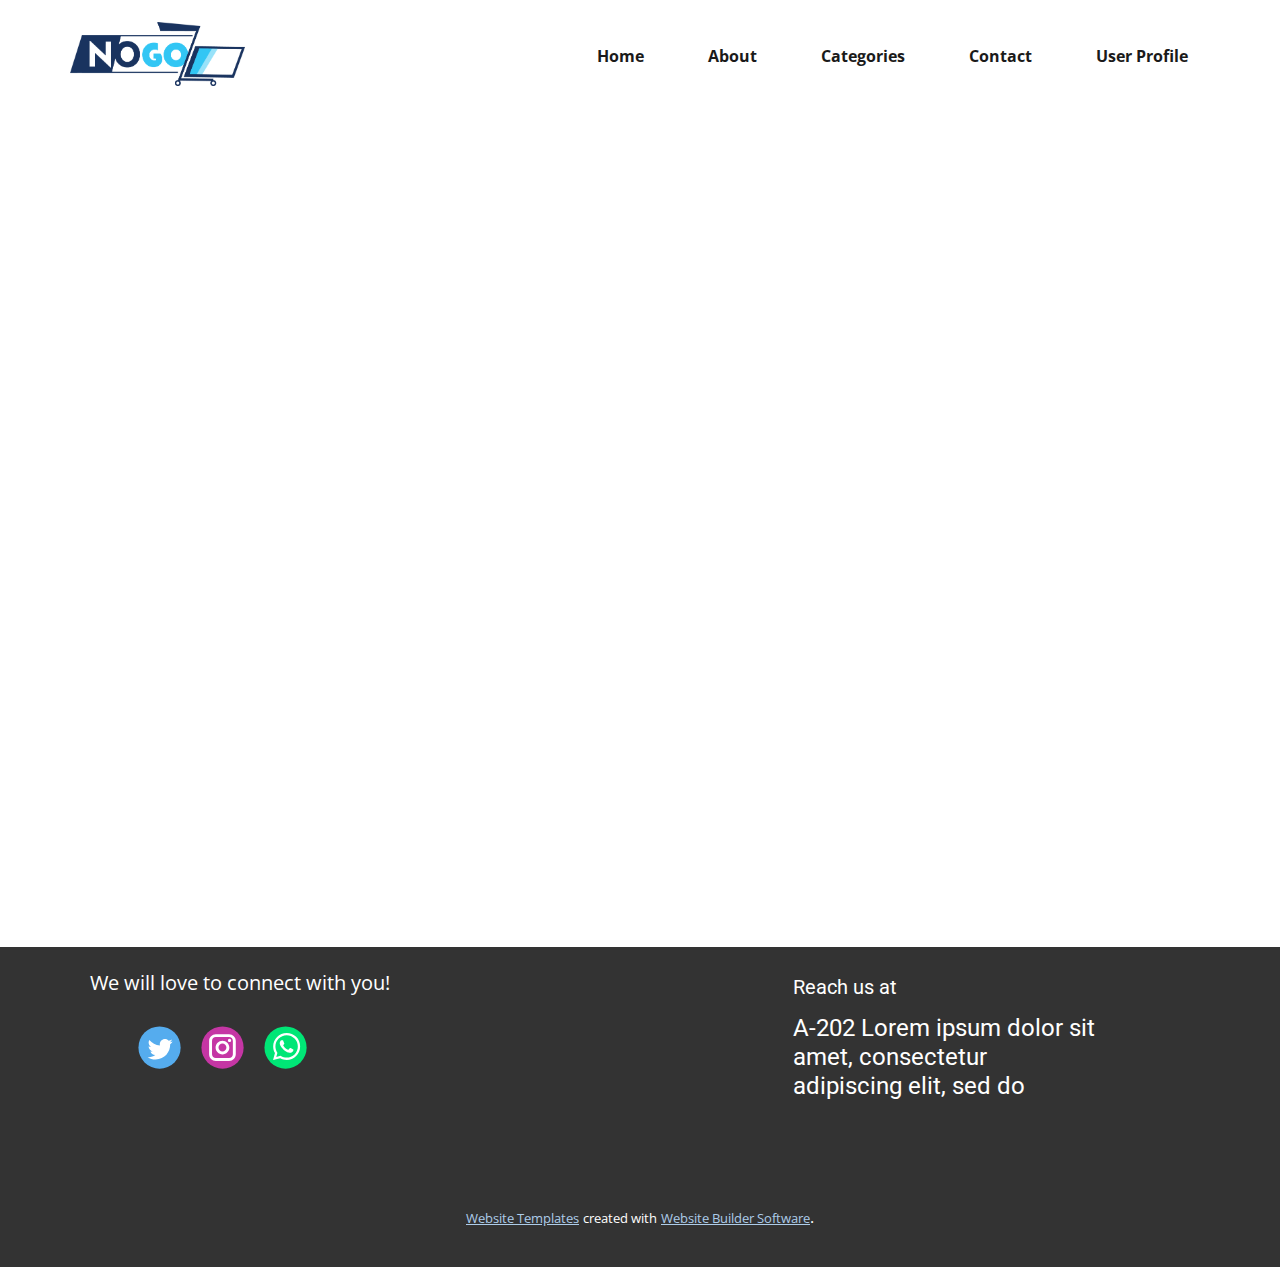
<file: blog/post-2.html>
<!doctype html>
<html style="font-size: 16px;"><head>
    <meta name="viewport" content="width=device-width, initial-scale=1.0">
    <meta charset="utf-8">
    <meta name="keywords" content="Post 1 Headline">
    <meta name="description" content="">
    <meta name="page_type" content="np-template-header-footer-from-plugin">
    <title>Post 3 Headline</title>
    <link rel="stylesheet" href="../nicepage.css" media="screen">
<link rel="stylesheet" href="../Post-Template.css" media="screen">
    <script class="u-script" type="text/javascript" src="../jquery.js" defer=""></script>
    <script class="u-script" type="text/javascript" src="../nicepage.js" defer=""></script>
    <meta name="generator" content="Nicepage 4.0.3, nicepage.com">
    <link id="u-theme-google-font" rel="stylesheet" href="https://fonts.googleapis.com/css?family=Roboto:100,100i,300,300i,400,400i,500,500i,700,700i,900,900i|Open+Sans:300,300i,400,400i,600,600i,700,700i,800,800i">
    
    
    <script type="application/ld+json">{
		"@context": "http://schema.org",
		"@type": "Organization",
		"name": "",
		"logo": "images/nogozo_logo.png",
		"sameAs": [
				"https://twitter.com/name",
				"https://instagram.com/name"
		]
}</script>
    <meta name="theme-color" content="#478ac9">
    <meta name="twitter:site" content="@">
    <meta name="twitter:card" content="summary_large_image">
    <meta name="twitter:title" content="Post Template">
    <meta name="twitter:description" content="">
  </head>
  <body class="u-body"><header class="u-clearfix u-header u-header" id="sec-b19d"><div class="u-clearfix u-sheet u-sheet-1">
        <a href="https://nicepage.com" class="u-image u-logo u-image-1" data-image-width="1038" data-image-height="379">
          <img src="../images/nogozo_logo.png" class="u-logo-image u-logo-image-1">
        </a>
        <nav class="u-menu u-menu-dropdown u-offcanvas u-menu-1" data-position="categories">
          <div class="menu-collapse" style="font-size: 1rem; letter-spacing: 0px; font-weight: 700;">
            <a class="u-button-style u-custom-active-border-color u-custom-active-color u-custom-border u-custom-border-color u-custom-borders u-custom-hover-border-color u-custom-hover-color u-custom-left-right-menu-spacing u-custom-padding-bottom u-custom-text-active-color u-custom-text-color u-custom-text-hover-color u-custom-top-bottom-menu-spacing u-nav-link u-text-active-palette-1-base u-text-hover-palette-2-base" href="#">
              <svg><use xmlns:xlink="http://www.w3.org/1999/xlink" xlink:href="#menu-hamburger"></use></svg>
              <svg version="1.1" xmlns="http://www.w3.org/2000/svg" xmlns:xlink="http://www.w3.org/1999/xlink"><defs><symbol id="menu-hamburger" viewBox="0 0 16 16" style="width: 16px; height: 16px;"><rect y="1" width="16" height="2"></rect><rect y="7" width="16" height="2"></rect><rect y="13" width="16" height="2"></rect>
</symbol>
</defs></svg>
            </a>
          </div>
          <div class="u-custom-menu u-nav-container">
            <ul class="u-nav u-spacing-20 u-unstyled u-nav-1"><li class="u-nav-item"><a class="u-border-active-palette-1-base u-border-hover-palette-1-base u-button-style u-nav-link u-text-active-palette-1-base u-text-grey-90 u-text-hover-palette-2-base" href="/Home.html" style="padding: 10px 22px;">Home</a>
</li><li class="u-nav-item"><a class="u-border-active-palette-1-base u-border-hover-palette-1-base u-button-style u-nav-link u-text-active-palette-1-base u-text-grey-90 u-text-hover-palette-2-base" href="/About.html" target="_blank" style="padding: 10px 22px;">About</a>
</li><li class="u-nav-item"><a class="u-border-active-palette-1-base u-border-hover-palette-1-base u-button-style u-nav-link u-text-active-palette-1-base u-text-grey-90 u-text-hover-palette-2-base" style="padding: 10px 22px;">Categories</a>
</li><li class="u-nav-item"><a class="u-border-active-palette-1-base u-border-hover-palette-1-base u-button-style u-nav-link u-text-active-palette-1-base u-text-grey-90 u-text-hover-palette-2-base" href="/Contact.html" style="padding: 10px 22px;">Contact</a>
</li><li class="u-nav-item"><a class="u-border-active-palette-1-base u-border-hover-palette-1-base u-button-style u-nav-link u-text-active-palette-1-base u-text-grey-90 u-text-hover-palette-2-base" href="/User-Profile.html" style="padding: 10px 23px 10px 22px;">User Profile</a>
</li></ul>
          </div>
          <div class="u-custom-menu u-nav-container-collapse">
            <div class="u-black u-container-style u-inner-container-layout u-opacity u-opacity-95 u-sidenav">
              <div class="u-inner-container-layout u-sidenav-overflow">
                <div class="u-menu-close"></div>
                <ul class="u-align-center u-nav u-popupmenu-items u-unstyled u-nav-2"><li class="u-nav-item"><a class="u-button-style u-nav-link" href="/Home.html" style="padding: 10px;">Home</a>
</li><li class="u-nav-item"><a class="u-button-style u-nav-link" href="/About.html" target="_blank" style="padding: 10px;">About</a>
</li><li class="u-nav-item"><a class="u-button-style u-nav-link" style="padding: 10px;">Categories</a>
</li><li class="u-nav-item"><a class="u-button-style u-nav-link" href="/Contact.html" style="padding: 10px;">Contact</a>
</li><li class="u-nav-item"><a class="u-button-style u-nav-link" href="/User-Profile.html" style="padding: 10px;">User Profile</a>
</li></ul>
              </div>
            </div>
            <div class="u-black u-menu-overlay u-opacity u-opacity-70"></div>
          </div>
        </nav>
      </div></header>
    <section class="u-align-center u-clearfix u-section-1" id="sec-9b0e">
      <div class="u-align-left u-clearfix u-sheet u-valign-middle-md u-valign-middle-sm u-valign-middle-xs u-sheet-1"></div>
    </section>
    
    
    <footer class="u-align-center u-clearfix u-footer u-grey-80 u-footer" id="sec-9042"><div class="u-clearfix u-sheet u-sheet-1">
        <p class="u-align-left u-small-text u-text u-text-variant u-text-1">
          <span style="font-size: 1.25rem;">We will love to connect with you!</span>
          <br>
        </p>
        <h3 class="u-align-left u-text u-text-2">Reach us at</h3>
        <h4 class="u-align-left u-text u-text-3">A-202 ​Lorem ipsum dolor sit amet, consectetur adipiscing elit, sed do&nbsp;&nbsp;</h4>
        <div class="u-align-left u-social-icons u-spacing-20 u-social-icons-1">
          <a class="u-social-url" title="twitter" target="_blank" href="https://twitter.com/name"><span class="u-icon u-social-icon u-social-twitter u-icon-1"><svg class="u-svg-link" preserveAspectRatio="xMidYMin slice" viewBox="0 0 112 112" style=""><use xmlns:xlink="http://www.w3.org/1999/xlink" xlink:href="#svg-9d83"></use></svg><svg class="u-svg-content" viewBox="0 0 112 112" x="0" y="0" id="svg-9d83"><circle fill="currentColor" class="st0" cx="56.1" cy="56.1" r="55"></circle><path fill="#FFFFFF" d="M83.8,47.3c0,0.6,0,1.2,0,1.7c0,17.7-13.5,38.2-38.2,38.2C38,87.2,31,85,25,81.2c1,0.1,2.1,0.2,3.2,0.2
c6.3,0,12.1-2.1,16.7-5.7c-5.9-0.1-10.8-4-12.5-9.3c0.8,0.2,1.7,0.2,2.5,0.2c1.2,0,2.4-0.2,3.5-0.5c-6.1-1.2-10.8-6.7-10.8-13.1
c0-0.1,0-0.1,0-0.2c1.8,1,3.9,1.6,6.1,1.7c-3.6-2.4-6-6.5-6-11.2c0-2.5,0.7-4.8,1.8-6.7c6.6,8.1,16.5,13.5,27.6,14
c-0.2-1-0.3-2-0.3-3.1c0-7.4,6-13.4,13.4-13.4c3.9,0,7.3,1.6,9.8,4.2c3.1-0.6,5.9-1.7,8.5-3.3c-1,3.1-3.1,5.8-5.9,7.4
c2.7-0.3,5.3-1,7.7-2.1C88.7,43,86.4,45.4,83.8,47.3z"></path></svg></span>
          </a>
          <a class="u-social-url" title="instagram" target="_blank" href="https://instagram.com/name"><span class="u-icon u-social-icon u-social-instagram u-icon-2"><svg class="u-svg-link" preserveAspectRatio="xMidYMin slice" viewBox="0 0 112 112" style=""><use xmlns:xlink="http://www.w3.org/1999/xlink" xlink:href="#svg-03c9"></use></svg><svg class="u-svg-content" viewBox="0 0 112 112" x="0" y="0" id="svg-03c9"><circle fill="currentColor" cx="56.1" cy="56.1" r="55"></circle><path fill="#FFFFFF" d="M55.9,38.2c-9.9,0-17.9,8-17.9,17.9C38,66,46,74,55.9,74c9.9,0,17.9-8,17.9-17.9C73.8,46.2,65.8,38.2,55.9,38.2
z M55.9,66.4c-5.7,0-10.3-4.6-10.3-10.3c-0.1-5.7,4.6-10.3,10.3-10.3c5.7,0,10.3,4.6,10.3,10.3C66.2,61.8,61.6,66.4,55.9,66.4z"></path><path fill="#FFFFFF" d="M74.3,33.5c-2.3,0-4.2,1.9-4.2,4.2s1.9,4.2,4.2,4.2s4.2-1.9,4.2-4.2S76.6,33.5,74.3,33.5z"></path><path fill="#FFFFFF" d="M73.1,21.3H38.6c-9.7,0-17.5,7.9-17.5,17.5v34.5c0,9.7,7.9,17.6,17.5,17.6h34.5c9.7,0,17.5-7.9,17.5-17.5V38.8
C90.6,29.1,82.7,21.3,73.1,21.3z M83,73.3c0,5.5-4.5,9.9-9.9,9.9H38.6c-5.5,0-9.9-4.5-9.9-9.9V38.8c0-5.5,4.5-9.9,9.9-9.9h34.5
c5.5,0,9.9,4.5,9.9,9.9V73.3z"></path></svg></span>
          </a>
          <a class="u-social-url" target="_blank" title="Whatsapp" href=""><span class="u-icon u-social-icon u-social-whatsapp u-icon-3"><svg class="u-svg-link" preserveAspectRatio="xMidYMin slice" viewBox="0 0 112 112" style=""><use xmlns:xlink="http://www.w3.org/1999/xlink" xlink:href="#svg-fba2"></use></svg><svg class="u-svg-content" viewBox="0 0 112 112" x="0" y="0" id="svg-fba2"><circle fill="currentColor" cx="56.1" cy="56.1" r="55"></circle><path fill="#FFFFFF" d="M83.8,28.3C77.2,21.7,68.4,18,59,18c-19.3,0-35.1,15.7-35.1,35.1c0,6.2,1.6,12.2,4.7,17.5l-5,18.2L42.2,84
	c5.1,2.8,10.9,4.3,16.8,4.3h0l0,0c19.3,0,35.1-15.7,35.1-35.1C94.1,43.8,90.5,35,83.8,28.3 M59,82.3L59,82.3
	c-5.2,0-10.4-1.4-14.9-4.1l-1.1-0.6l-11,2.9L35,69.8l-0.7-1.1c-2.9-4.6-4.5-10-4.5-15.5C29.8,37,42.9,24,59,24
	c7.8,0,15.1,3,20.6,8.6c5.5,5.5,8.5,12.8,8.5,20.6C88.2,69.2,75.1,82.3,59,82.3 M75,60.5c-0.9-0.4-5.2-2.6-6-2.9
	c-0.8-0.3-1.4-0.4-2,0.4s-2.3,2.9-2.8,3.4c-0.5,0.6-1,0.7-1.9,0.2c-0.9-0.4-3.7-1.4-7.1-4.4c-2.6-2.3-4.4-5.2-4.9-6.1
	c-0.5-0.9-0.1-1.4,0.4-1.8c0.4-0.4,0.9-1,1.3-1.5c0.4-0.5,0.6-0.9,0.9-1.5c0.3-0.6,0.1-1.1-0.1-1.5c-0.2-0.4-2-4.8-2.7-6.5
	c-0.7-1.7-1.4-1.5-2-1.5c-0.5,0-1.1,0-1.7,0c-0.6,0-1.5,0.2-2.3,1.1c-0.8,0.9-3.1,3-3.1,7.3c0,4.3,3.1,8.5,3.6,9.1
	c0.4,0.6,6.2,9.4,15,13.2c2.1,0.9,3.7,1.4,5,1.8c2.1,0.7,4,0.6,5.5,0.3c1.7-0.3,5.2-2.1,5.9-4.2c0.7-2,0.7-3.8,0.5-4.2
	C76.5,61.1,75.9,60.9,75,60.5"></path></svg></span>
          </a>
        </div>
      </div></footer>
    <section class="u-backlink u-clearfix u-grey-80">
      <a class="u-link" href="https://nicepage.com/website-templates" target="_blank">
        <span>Website Templates</span>
      </a>
      <p class="u-text">
        <span>created with</span>
      </p>
      <a class="u-link" href="" target="_blank">
        <span>Website Builder Software</span>
      </a>. 
    </section>
  
</body></html>
</file>
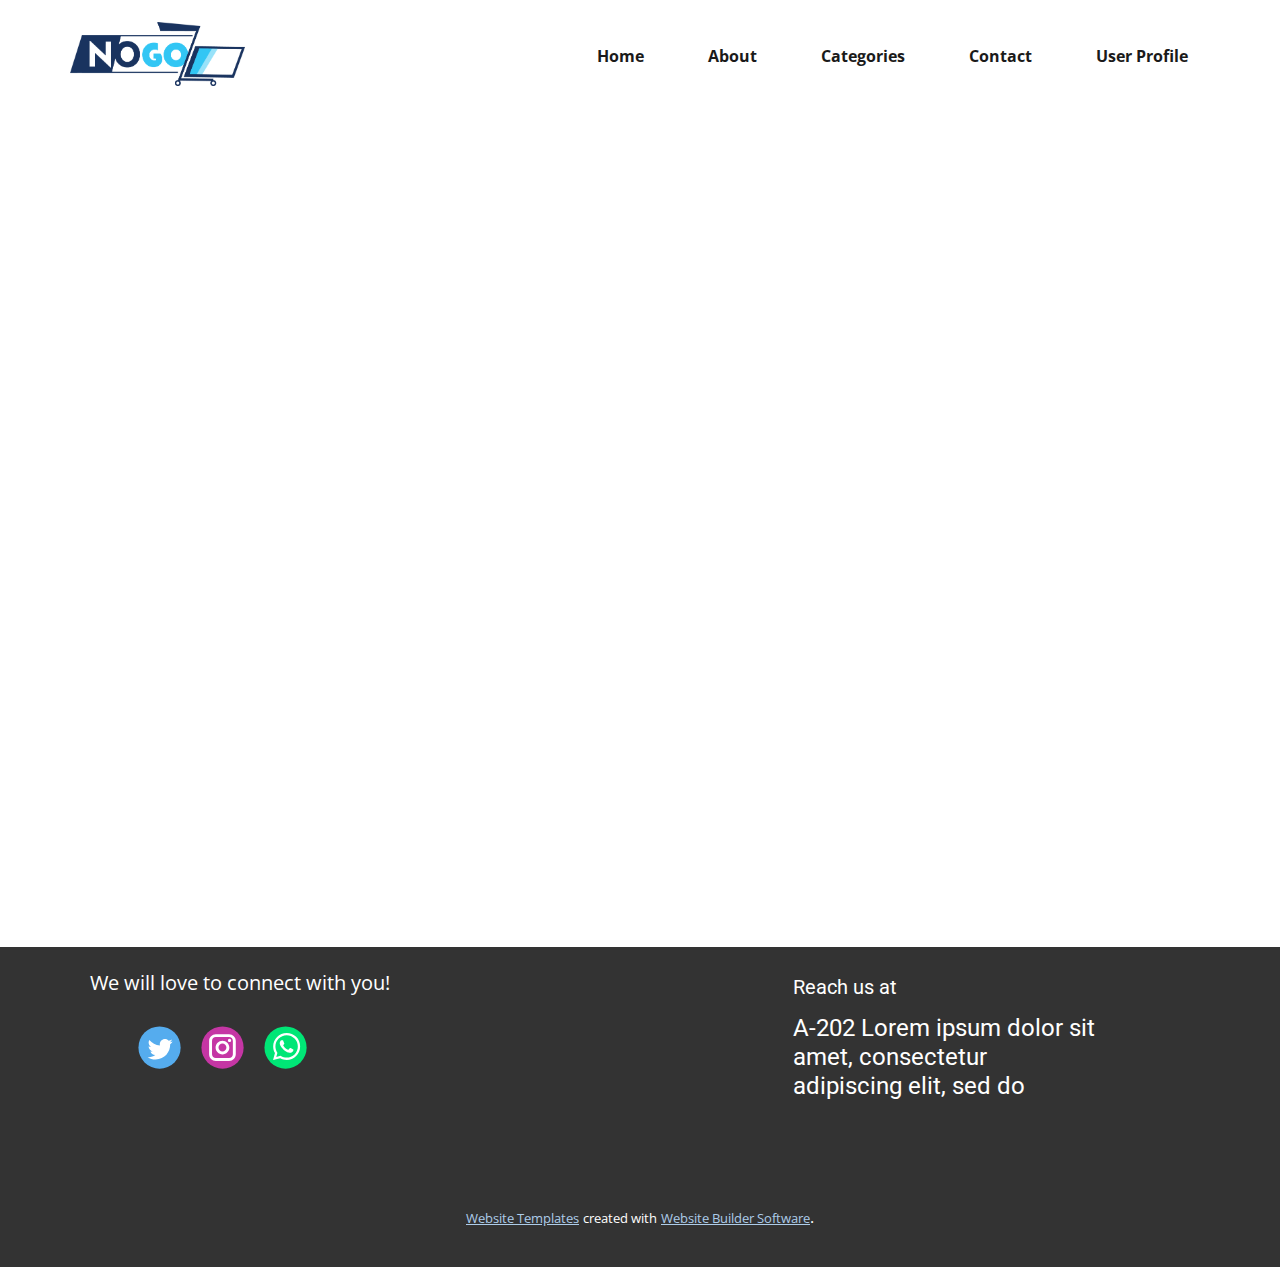
<file: blog/post-3.html>
<!doctype html>
<html style="font-size: 16px;"><head>
    <meta name="viewport" content="width=device-width, initial-scale=1.0">
    <meta charset="utf-8">
    <meta name="keywords" content="Post 1 Headline">
    <meta name="description" content="">
    <meta name="page_type" content="np-template-header-footer-from-plugin">
    <title>Post 4 Headline</title>
    <link rel="stylesheet" href="../nicepage.css" media="screen">
<link rel="stylesheet" href="../Post-Template.css" media="screen">
    <script class="u-script" type="text/javascript" src="../jquery.js" defer=""></script>
    <script class="u-script" type="text/javascript" src="../nicepage.js" defer=""></script>
    <meta name="generator" content="Nicepage 4.0.3, nicepage.com">
    <link id="u-theme-google-font" rel="stylesheet" href="https://fonts.googleapis.com/css?family=Roboto:100,100i,300,300i,400,400i,500,500i,700,700i,900,900i|Open+Sans:300,300i,400,400i,600,600i,700,700i,800,800i">
    
    
    <script type="application/ld+json">{
		"@context": "http://schema.org",
		"@type": "Organization",
		"name": "",
		"logo": "images/nogozo_logo.png",
		"sameAs": [
				"https://twitter.com/name",
				"https://instagram.com/name"
		]
}</script>
    <meta name="theme-color" content="#478ac9">
    <meta name="twitter:site" content="@">
    <meta name="twitter:card" content="summary_large_image">
    <meta name="twitter:title" content="Post Template">
    <meta name="twitter:description" content="">
  </head>
  <body class="u-body"><header class="u-clearfix u-header u-header" id="sec-b19d"><div class="u-clearfix u-sheet u-sheet-1">
        <a href="https://nicepage.com" class="u-image u-logo u-image-1" data-image-width="1038" data-image-height="379">
          <img src="../images/nogozo_logo.png" class="u-logo-image u-logo-image-1">
        </a>
        <nav class="u-menu u-menu-dropdown u-offcanvas u-menu-1" data-position="categories">
          <div class="menu-collapse" style="font-size: 1rem; letter-spacing: 0px; font-weight: 700;">
            <a class="u-button-style u-custom-active-border-color u-custom-active-color u-custom-border u-custom-border-color u-custom-borders u-custom-hover-border-color u-custom-hover-color u-custom-left-right-menu-spacing u-custom-padding-bottom u-custom-text-active-color u-custom-text-color u-custom-text-hover-color u-custom-top-bottom-menu-spacing u-nav-link u-text-active-palette-1-base u-text-hover-palette-2-base" href="#">
              <svg><use xmlns:xlink="http://www.w3.org/1999/xlink" xlink:href="#menu-hamburger"></use></svg>
              <svg version="1.1" xmlns="http://www.w3.org/2000/svg" xmlns:xlink="http://www.w3.org/1999/xlink"><defs><symbol id="menu-hamburger" viewBox="0 0 16 16" style="width: 16px; height: 16px;"><rect y="1" width="16" height="2"></rect><rect y="7" width="16" height="2"></rect><rect y="13" width="16" height="2"></rect>
</symbol>
</defs></svg>
            </a>
          </div>
          <div class="u-custom-menu u-nav-container">
            <ul class="u-nav u-spacing-20 u-unstyled u-nav-1"><li class="u-nav-item"><a class="u-border-active-palette-1-base u-border-hover-palette-1-base u-button-style u-nav-link u-text-active-palette-1-base u-text-grey-90 u-text-hover-palette-2-base" href="/Home.html" style="padding: 10px 22px;">Home</a>
</li><li class="u-nav-item"><a class="u-border-active-palette-1-base u-border-hover-palette-1-base u-button-style u-nav-link u-text-active-palette-1-base u-text-grey-90 u-text-hover-palette-2-base" href="/About.html" target="_blank" style="padding: 10px 22px;">About</a>
</li><li class="u-nav-item"><a class="u-border-active-palette-1-base u-border-hover-palette-1-base u-button-style u-nav-link u-text-active-palette-1-base u-text-grey-90 u-text-hover-palette-2-base" style="padding: 10px 22px;">Categories</a>
</li><li class="u-nav-item"><a class="u-border-active-palette-1-base u-border-hover-palette-1-base u-button-style u-nav-link u-text-active-palette-1-base u-text-grey-90 u-text-hover-palette-2-base" href="/Contact.html" style="padding: 10px 22px;">Contact</a>
</li><li class="u-nav-item"><a class="u-border-active-palette-1-base u-border-hover-palette-1-base u-button-style u-nav-link u-text-active-palette-1-base u-text-grey-90 u-text-hover-palette-2-base" href="/User-Profile.html" style="padding: 10px 23px 10px 22px;">User Profile</a>
</li></ul>
          </div>
          <div class="u-custom-menu u-nav-container-collapse">
            <div class="u-black u-container-style u-inner-container-layout u-opacity u-opacity-95 u-sidenav">
              <div class="u-inner-container-layout u-sidenav-overflow">
                <div class="u-menu-close"></div>
                <ul class="u-align-center u-nav u-popupmenu-items u-unstyled u-nav-2"><li class="u-nav-item"><a class="u-button-style u-nav-link" href="/Home.html" style="padding: 10px;">Home</a>
</li><li class="u-nav-item"><a class="u-button-style u-nav-link" href="/About.html" target="_blank" style="padding: 10px;">About</a>
</li><li class="u-nav-item"><a class="u-button-style u-nav-link" style="padding: 10px;">Categories</a>
</li><li class="u-nav-item"><a class="u-button-style u-nav-link" href="/Contact.html" style="padding: 10px;">Contact</a>
</li><li class="u-nav-item"><a class="u-button-style u-nav-link" href="/User-Profile.html" style="padding: 10px;">User Profile</a>
</li></ul>
              </div>
            </div>
            <div class="u-black u-menu-overlay u-opacity u-opacity-70"></div>
          </div>
        </nav>
      </div></header>
    <section class="u-align-center u-clearfix u-section-1" id="sec-9b0e">
      <div class="u-align-left u-clearfix u-sheet u-valign-middle-md u-valign-middle-sm u-valign-middle-xs u-sheet-1"></div>
    </section>
    
    
    <footer class="u-align-center u-clearfix u-footer u-grey-80 u-footer" id="sec-9042"><div class="u-clearfix u-sheet u-sheet-1">
        <p class="u-align-left u-small-text u-text u-text-variant u-text-1">
          <span style="font-size: 1.25rem;">We will love to connect with you!</span>
          <br>
        </p>
        <h3 class="u-align-left u-text u-text-2">Reach us at</h3>
        <h4 class="u-align-left u-text u-text-3">A-202 ​Lorem ipsum dolor sit amet, consectetur adipiscing elit, sed do&nbsp;&nbsp;</h4>
        <div class="u-align-left u-social-icons u-spacing-20 u-social-icons-1">
          <a class="u-social-url" title="twitter" target="_blank" href="https://twitter.com/name"><span class="u-icon u-social-icon u-social-twitter u-icon-1"><svg class="u-svg-link" preserveAspectRatio="xMidYMin slice" viewBox="0 0 112 112" style=""><use xmlns:xlink="http://www.w3.org/1999/xlink" xlink:href="#svg-9d83"></use></svg><svg class="u-svg-content" viewBox="0 0 112 112" x="0" y="0" id="svg-9d83"><circle fill="currentColor" class="st0" cx="56.1" cy="56.1" r="55"></circle><path fill="#FFFFFF" d="M83.8,47.3c0,0.6,0,1.2,0,1.7c0,17.7-13.5,38.2-38.2,38.2C38,87.2,31,85,25,81.2c1,0.1,2.1,0.2,3.2,0.2
c6.3,0,12.1-2.1,16.7-5.7c-5.9-0.1-10.8-4-12.5-9.3c0.8,0.2,1.7,0.2,2.5,0.2c1.2,0,2.4-0.2,3.5-0.5c-6.1-1.2-10.8-6.7-10.8-13.1
c0-0.1,0-0.1,0-0.2c1.8,1,3.9,1.6,6.1,1.7c-3.6-2.4-6-6.5-6-11.2c0-2.5,0.7-4.8,1.8-6.7c6.6,8.1,16.5,13.5,27.6,14
c-0.2-1-0.3-2-0.3-3.1c0-7.4,6-13.4,13.4-13.4c3.9,0,7.3,1.6,9.8,4.2c3.1-0.6,5.9-1.7,8.5-3.3c-1,3.1-3.1,5.8-5.9,7.4
c2.7-0.3,5.3-1,7.7-2.1C88.7,43,86.4,45.4,83.8,47.3z"></path></svg></span>
          </a>
          <a class="u-social-url" title="instagram" target="_blank" href="https://instagram.com/name"><span class="u-icon u-social-icon u-social-instagram u-icon-2"><svg class="u-svg-link" preserveAspectRatio="xMidYMin slice" viewBox="0 0 112 112" style=""><use xmlns:xlink="http://www.w3.org/1999/xlink" xlink:href="#svg-03c9"></use></svg><svg class="u-svg-content" viewBox="0 0 112 112" x="0" y="0" id="svg-03c9"><circle fill="currentColor" cx="56.1" cy="56.1" r="55"></circle><path fill="#FFFFFF" d="M55.9,38.2c-9.9,0-17.9,8-17.9,17.9C38,66,46,74,55.9,74c9.9,0,17.9-8,17.9-17.9C73.8,46.2,65.8,38.2,55.9,38.2
z M55.9,66.4c-5.7,0-10.3-4.6-10.3-10.3c-0.1-5.7,4.6-10.3,10.3-10.3c5.7,0,10.3,4.6,10.3,10.3C66.2,61.8,61.6,66.4,55.9,66.4z"></path><path fill="#FFFFFF" d="M74.3,33.5c-2.3,0-4.2,1.9-4.2,4.2s1.9,4.2,4.2,4.2s4.2-1.9,4.2-4.2S76.6,33.5,74.3,33.5z"></path><path fill="#FFFFFF" d="M73.1,21.3H38.6c-9.7,0-17.5,7.9-17.5,17.5v34.5c0,9.7,7.9,17.6,17.5,17.6h34.5c9.7,0,17.5-7.9,17.5-17.5V38.8
C90.6,29.1,82.7,21.3,73.1,21.3z M83,73.3c0,5.5-4.5,9.9-9.9,9.9H38.6c-5.5,0-9.9-4.5-9.9-9.9V38.8c0-5.5,4.5-9.9,9.9-9.9h34.5
c5.5,0,9.9,4.5,9.9,9.9V73.3z"></path></svg></span>
          </a>
          <a class="u-social-url" target="_blank" title="Whatsapp" href=""><span class="u-icon u-social-icon u-social-whatsapp u-icon-3"><svg class="u-svg-link" preserveAspectRatio="xMidYMin slice" viewBox="0 0 112 112" style=""><use xmlns:xlink="http://www.w3.org/1999/xlink" xlink:href="#svg-fba2"></use></svg><svg class="u-svg-content" viewBox="0 0 112 112" x="0" y="0" id="svg-fba2"><circle fill="currentColor" cx="56.1" cy="56.1" r="55"></circle><path fill="#FFFFFF" d="M83.8,28.3C77.2,21.7,68.4,18,59,18c-19.3,0-35.1,15.7-35.1,35.1c0,6.2,1.6,12.2,4.7,17.5l-5,18.2L42.2,84
	c5.1,2.8,10.9,4.3,16.8,4.3h0l0,0c19.3,0,35.1-15.7,35.1-35.1C94.1,43.8,90.5,35,83.8,28.3 M59,82.3L59,82.3
	c-5.2,0-10.4-1.4-14.9-4.1l-1.1-0.6l-11,2.9L35,69.8l-0.7-1.1c-2.9-4.6-4.5-10-4.5-15.5C29.8,37,42.9,24,59,24
	c7.8,0,15.1,3,20.6,8.6c5.5,5.5,8.5,12.8,8.5,20.6C88.2,69.2,75.1,82.3,59,82.3 M75,60.5c-0.9-0.4-5.2-2.6-6-2.9
	c-0.8-0.3-1.4-0.4-2,0.4s-2.3,2.9-2.8,3.4c-0.5,0.6-1,0.7-1.9,0.2c-0.9-0.4-3.7-1.4-7.1-4.4c-2.6-2.3-4.4-5.2-4.9-6.1
	c-0.5-0.9-0.1-1.4,0.4-1.8c0.4-0.4,0.9-1,1.3-1.5c0.4-0.5,0.6-0.9,0.9-1.5c0.3-0.6,0.1-1.1-0.1-1.5c-0.2-0.4-2-4.8-2.7-6.5
	c-0.7-1.7-1.4-1.5-2-1.5c-0.5,0-1.1,0-1.7,0c-0.6,0-1.5,0.2-2.3,1.1c-0.8,0.9-3.1,3-3.1,7.3c0,4.3,3.1,8.5,3.6,9.1
	c0.4,0.6,6.2,9.4,15,13.2c2.1,0.9,3.7,1.4,5,1.8c2.1,0.7,4,0.6,5.5,0.3c1.7-0.3,5.2-2.1,5.9-4.2c0.7-2,0.7-3.8,0.5-4.2
	C76.5,61.1,75.9,60.9,75,60.5"></path></svg></span>
          </a>
        </div>
      </div></footer>
    <section class="u-backlink u-clearfix u-grey-80">
      <a class="u-link" href="https://nicepage.com/website-templates" target="_blank">
        <span>Website Templates</span>
      </a>
      <p class="u-text">
        <span>created with</span>
      </p>
      <a class="u-link" href="" target="_blank">
        <span>Website Builder Software</span>
      </a>. 
    </section>
  
</body></html>
</file>
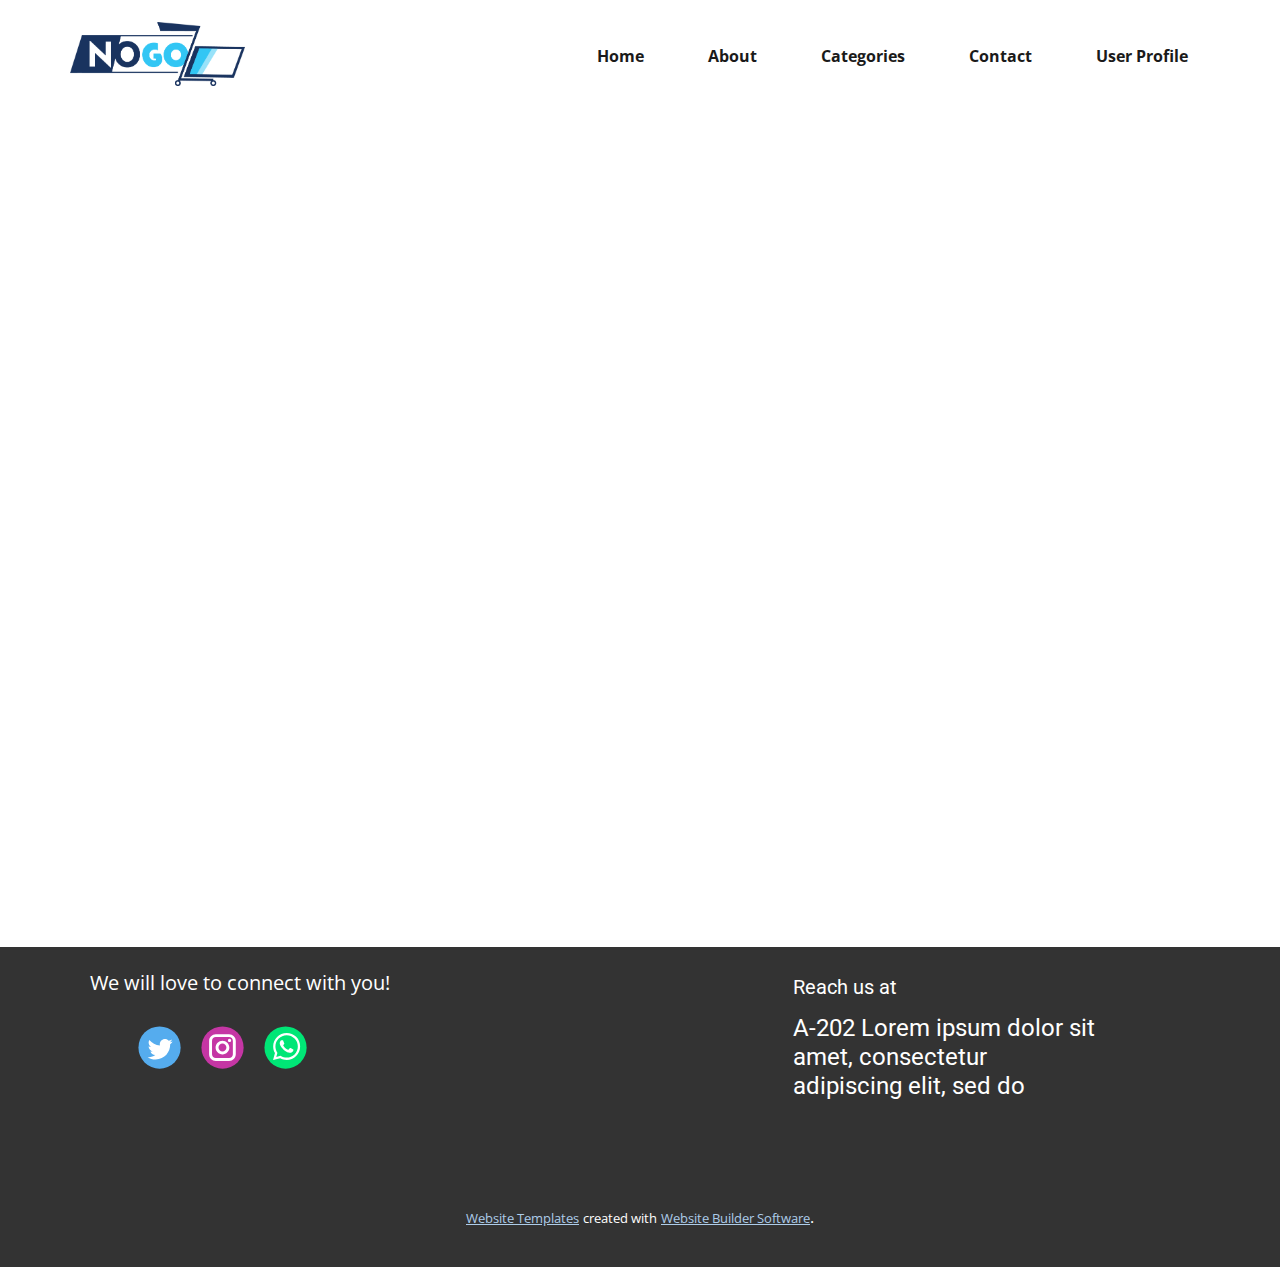
<file: blog/post-4.html>
<!doctype html>
<html style="font-size: 16px;"><head>
    <meta name="viewport" content="width=device-width, initial-scale=1.0">
    <meta charset="utf-8">
    <meta name="keywords" content="Post 1 Headline">
    <meta name="description" content="">
    <meta name="page_type" content="np-template-header-footer-from-plugin">
    <title>Post 5 Headline</title>
    <link rel="stylesheet" href="../nicepage.css" media="screen">
<link rel="stylesheet" href="../Post-Template.css" media="screen">
    <script class="u-script" type="text/javascript" src="../jquery.js" defer=""></script>
    <script class="u-script" type="text/javascript" src="../nicepage.js" defer=""></script>
    <meta name="generator" content="Nicepage 4.0.3, nicepage.com">
    <link id="u-theme-google-font" rel="stylesheet" href="https://fonts.googleapis.com/css?family=Roboto:100,100i,300,300i,400,400i,500,500i,700,700i,900,900i|Open+Sans:300,300i,400,400i,600,600i,700,700i,800,800i">
    
    
    <script type="application/ld+json">{
		"@context": "http://schema.org",
		"@type": "Organization",
		"name": "",
		"logo": "images/nogozo_logo.png",
		"sameAs": [
				"https://twitter.com/name",
				"https://instagram.com/name"
		]
}</script>
    <meta name="theme-color" content="#478ac9">
    <meta name="twitter:site" content="@">
    <meta name="twitter:card" content="summary_large_image">
    <meta name="twitter:title" content="Post Template">
    <meta name="twitter:description" content="">
  </head>
  <body class="u-body"><header class="u-clearfix u-header u-header" id="sec-b19d"><div class="u-clearfix u-sheet u-sheet-1">
        <a href="https://nicepage.com" class="u-image u-logo u-image-1" data-image-width="1038" data-image-height="379">
          <img src="../images/nogozo_logo.png" class="u-logo-image u-logo-image-1">
        </a>
        <nav class="u-menu u-menu-dropdown u-offcanvas u-menu-1" data-position="categories">
          <div class="menu-collapse" style="font-size: 1rem; letter-spacing: 0px; font-weight: 700;">
            <a class="u-button-style u-custom-active-border-color u-custom-active-color u-custom-border u-custom-border-color u-custom-borders u-custom-hover-border-color u-custom-hover-color u-custom-left-right-menu-spacing u-custom-padding-bottom u-custom-text-active-color u-custom-text-color u-custom-text-hover-color u-custom-top-bottom-menu-spacing u-nav-link u-text-active-palette-1-base u-text-hover-palette-2-base" href="#">
              <svg><use xmlns:xlink="http://www.w3.org/1999/xlink" xlink:href="#menu-hamburger"></use></svg>
              <svg version="1.1" xmlns="http://www.w3.org/2000/svg" xmlns:xlink="http://www.w3.org/1999/xlink"><defs><symbol id="menu-hamburger" viewBox="0 0 16 16" style="width: 16px; height: 16px;"><rect y="1" width="16" height="2"></rect><rect y="7" width="16" height="2"></rect><rect y="13" width="16" height="2"></rect>
</symbol>
</defs></svg>
            </a>
          </div>
          <div class="u-custom-menu u-nav-container">
            <ul class="u-nav u-spacing-20 u-unstyled u-nav-1"><li class="u-nav-item"><a class="u-border-active-palette-1-base u-border-hover-palette-1-base u-button-style u-nav-link u-text-active-palette-1-base u-text-grey-90 u-text-hover-palette-2-base" href="/Home.html" style="padding: 10px 22px;">Home</a>
</li><li class="u-nav-item"><a class="u-border-active-palette-1-base u-border-hover-palette-1-base u-button-style u-nav-link u-text-active-palette-1-base u-text-grey-90 u-text-hover-palette-2-base" href="/About.html" target="_blank" style="padding: 10px 22px;">About</a>
</li><li class="u-nav-item"><a class="u-border-active-palette-1-base u-border-hover-palette-1-base u-button-style u-nav-link u-text-active-palette-1-base u-text-grey-90 u-text-hover-palette-2-base" style="padding: 10px 22px;">Categories</a>
</li><li class="u-nav-item"><a class="u-border-active-palette-1-base u-border-hover-palette-1-base u-button-style u-nav-link u-text-active-palette-1-base u-text-grey-90 u-text-hover-palette-2-base" href="/Contact.html" style="padding: 10px 22px;">Contact</a>
</li><li class="u-nav-item"><a class="u-border-active-palette-1-base u-border-hover-palette-1-base u-button-style u-nav-link u-text-active-palette-1-base u-text-grey-90 u-text-hover-palette-2-base" href="/User-Profile.html" style="padding: 10px 23px 10px 22px;">User Profile</a>
</li></ul>
          </div>
          <div class="u-custom-menu u-nav-container-collapse">
            <div class="u-black u-container-style u-inner-container-layout u-opacity u-opacity-95 u-sidenav">
              <div class="u-inner-container-layout u-sidenav-overflow">
                <div class="u-menu-close"></div>
                <ul class="u-align-center u-nav u-popupmenu-items u-unstyled u-nav-2"><li class="u-nav-item"><a class="u-button-style u-nav-link" href="/Home.html" style="padding: 10px;">Home</a>
</li><li class="u-nav-item"><a class="u-button-style u-nav-link" href="/About.html" target="_blank" style="padding: 10px;">About</a>
</li><li class="u-nav-item"><a class="u-button-style u-nav-link" style="padding: 10px;">Categories</a>
</li><li class="u-nav-item"><a class="u-button-style u-nav-link" href="/Contact.html" style="padding: 10px;">Contact</a>
</li><li class="u-nav-item"><a class="u-button-style u-nav-link" href="/User-Profile.html" style="padding: 10px;">User Profile</a>
</li></ul>
              </div>
            </div>
            <div class="u-black u-menu-overlay u-opacity u-opacity-70"></div>
          </div>
        </nav>
      </div></header>
    <section class="u-align-center u-clearfix u-section-1" id="sec-9b0e">
      <div class="u-align-left u-clearfix u-sheet u-valign-middle-md u-valign-middle-sm u-valign-middle-xs u-sheet-1"></div>
    </section>
    
    
    <footer class="u-align-center u-clearfix u-footer u-grey-80 u-footer" id="sec-9042"><div class="u-clearfix u-sheet u-sheet-1">
        <p class="u-align-left u-small-text u-text u-text-variant u-text-1">
          <span style="font-size: 1.25rem;">We will love to connect with you!</span>
          <br>
        </p>
        <h3 class="u-align-left u-text u-text-2">Reach us at</h3>
        <h4 class="u-align-left u-text u-text-3">A-202 ​Lorem ipsum dolor sit amet, consectetur adipiscing elit, sed do&nbsp;&nbsp;</h4>
        <div class="u-align-left u-social-icons u-spacing-20 u-social-icons-1">
          <a class="u-social-url" title="twitter" target="_blank" href="https://twitter.com/name"><span class="u-icon u-social-icon u-social-twitter u-icon-1"><svg class="u-svg-link" preserveAspectRatio="xMidYMin slice" viewBox="0 0 112 112" style=""><use xmlns:xlink="http://www.w3.org/1999/xlink" xlink:href="#svg-9d83"></use></svg><svg class="u-svg-content" viewBox="0 0 112 112" x="0" y="0" id="svg-9d83"><circle fill="currentColor" class="st0" cx="56.1" cy="56.1" r="55"></circle><path fill="#FFFFFF" d="M83.8,47.3c0,0.6,0,1.2,0,1.7c0,17.7-13.5,38.2-38.2,38.2C38,87.2,31,85,25,81.2c1,0.1,2.1,0.2,3.2,0.2
c6.3,0,12.1-2.1,16.7-5.7c-5.9-0.1-10.8-4-12.5-9.3c0.8,0.2,1.7,0.2,2.5,0.2c1.2,0,2.4-0.2,3.5-0.5c-6.1-1.2-10.8-6.7-10.8-13.1
c0-0.1,0-0.1,0-0.2c1.8,1,3.9,1.6,6.1,1.7c-3.6-2.4-6-6.5-6-11.2c0-2.5,0.7-4.8,1.8-6.7c6.6,8.1,16.5,13.5,27.6,14
c-0.2-1-0.3-2-0.3-3.1c0-7.4,6-13.4,13.4-13.4c3.9,0,7.3,1.6,9.8,4.2c3.1-0.6,5.9-1.7,8.5-3.3c-1,3.1-3.1,5.8-5.9,7.4
c2.7-0.3,5.3-1,7.7-2.1C88.7,43,86.4,45.4,83.8,47.3z"></path></svg></span>
          </a>
          <a class="u-social-url" title="instagram" target="_blank" href="https://instagram.com/name"><span class="u-icon u-social-icon u-social-instagram u-icon-2"><svg class="u-svg-link" preserveAspectRatio="xMidYMin slice" viewBox="0 0 112 112" style=""><use xmlns:xlink="http://www.w3.org/1999/xlink" xlink:href="#svg-03c9"></use></svg><svg class="u-svg-content" viewBox="0 0 112 112" x="0" y="0" id="svg-03c9"><circle fill="currentColor" cx="56.1" cy="56.1" r="55"></circle><path fill="#FFFFFF" d="M55.9,38.2c-9.9,0-17.9,8-17.9,17.9C38,66,46,74,55.9,74c9.9,0,17.9-8,17.9-17.9C73.8,46.2,65.8,38.2,55.9,38.2
z M55.9,66.4c-5.7,0-10.3-4.6-10.3-10.3c-0.1-5.7,4.6-10.3,10.3-10.3c5.7,0,10.3,4.6,10.3,10.3C66.2,61.8,61.6,66.4,55.9,66.4z"></path><path fill="#FFFFFF" d="M74.3,33.5c-2.3,0-4.2,1.9-4.2,4.2s1.9,4.2,4.2,4.2s4.2-1.9,4.2-4.2S76.6,33.5,74.3,33.5z"></path><path fill="#FFFFFF" d="M73.1,21.3H38.6c-9.7,0-17.5,7.9-17.5,17.5v34.5c0,9.7,7.9,17.6,17.5,17.6h34.5c9.7,0,17.5-7.9,17.5-17.5V38.8
C90.6,29.1,82.7,21.3,73.1,21.3z M83,73.3c0,5.5-4.5,9.9-9.9,9.9H38.6c-5.5,0-9.9-4.5-9.9-9.9V38.8c0-5.5,4.5-9.9,9.9-9.9h34.5
c5.5,0,9.9,4.5,9.9,9.9V73.3z"></path></svg></span>
          </a>
          <a class="u-social-url" target="_blank" title="Whatsapp" href=""><span class="u-icon u-social-icon u-social-whatsapp u-icon-3"><svg class="u-svg-link" preserveAspectRatio="xMidYMin slice" viewBox="0 0 112 112" style=""><use xmlns:xlink="http://www.w3.org/1999/xlink" xlink:href="#svg-fba2"></use></svg><svg class="u-svg-content" viewBox="0 0 112 112" x="0" y="0" id="svg-fba2"><circle fill="currentColor" cx="56.1" cy="56.1" r="55"></circle><path fill="#FFFFFF" d="M83.8,28.3C77.2,21.7,68.4,18,59,18c-19.3,0-35.1,15.7-35.1,35.1c0,6.2,1.6,12.2,4.7,17.5l-5,18.2L42.2,84
	c5.1,2.8,10.9,4.3,16.8,4.3h0l0,0c19.3,0,35.1-15.7,35.1-35.1C94.1,43.8,90.5,35,83.8,28.3 M59,82.3L59,82.3
	c-5.2,0-10.4-1.4-14.9-4.1l-1.1-0.6l-11,2.9L35,69.8l-0.7-1.1c-2.9-4.6-4.5-10-4.5-15.5C29.8,37,42.9,24,59,24
	c7.8,0,15.1,3,20.6,8.6c5.5,5.5,8.5,12.8,8.5,20.6C88.2,69.2,75.1,82.3,59,82.3 M75,60.5c-0.9-0.4-5.2-2.6-6-2.9
	c-0.8-0.3-1.4-0.4-2,0.4s-2.3,2.9-2.8,3.4c-0.5,0.6-1,0.7-1.9,0.2c-0.9-0.4-3.7-1.4-7.1-4.4c-2.6-2.3-4.4-5.2-4.9-6.1
	c-0.5-0.9-0.1-1.4,0.4-1.8c0.4-0.4,0.9-1,1.3-1.5c0.4-0.5,0.6-0.9,0.9-1.5c0.3-0.6,0.1-1.1-0.1-1.5c-0.2-0.4-2-4.8-2.7-6.5
	c-0.7-1.7-1.4-1.5-2-1.5c-0.5,0-1.1,0-1.7,0c-0.6,0-1.5,0.2-2.3,1.1c-0.8,0.9-3.1,3-3.1,7.3c0,4.3,3.1,8.5,3.6,9.1
	c0.4,0.6,6.2,9.4,15,13.2c2.1,0.9,3.7,1.4,5,1.8c2.1,0.7,4,0.6,5.5,0.3c1.7-0.3,5.2-2.1,5.9-4.2c0.7-2,0.7-3.8,0.5-4.2
	C76.5,61.1,75.9,60.9,75,60.5"></path></svg></span>
          </a>
        </div>
      </div></footer>
    <section class="u-backlink u-clearfix u-grey-80">
      <a class="u-link" href="https://nicepage.com/website-templates" target="_blank">
        <span>Website Templates</span>
      </a>
      <p class="u-text">
        <span>created with</span>
      </p>
      <a class="u-link" href="" target="_blank">
        <span>Website Builder Software</span>
      </a>. 
    </section>
  
</body></html>
</file>
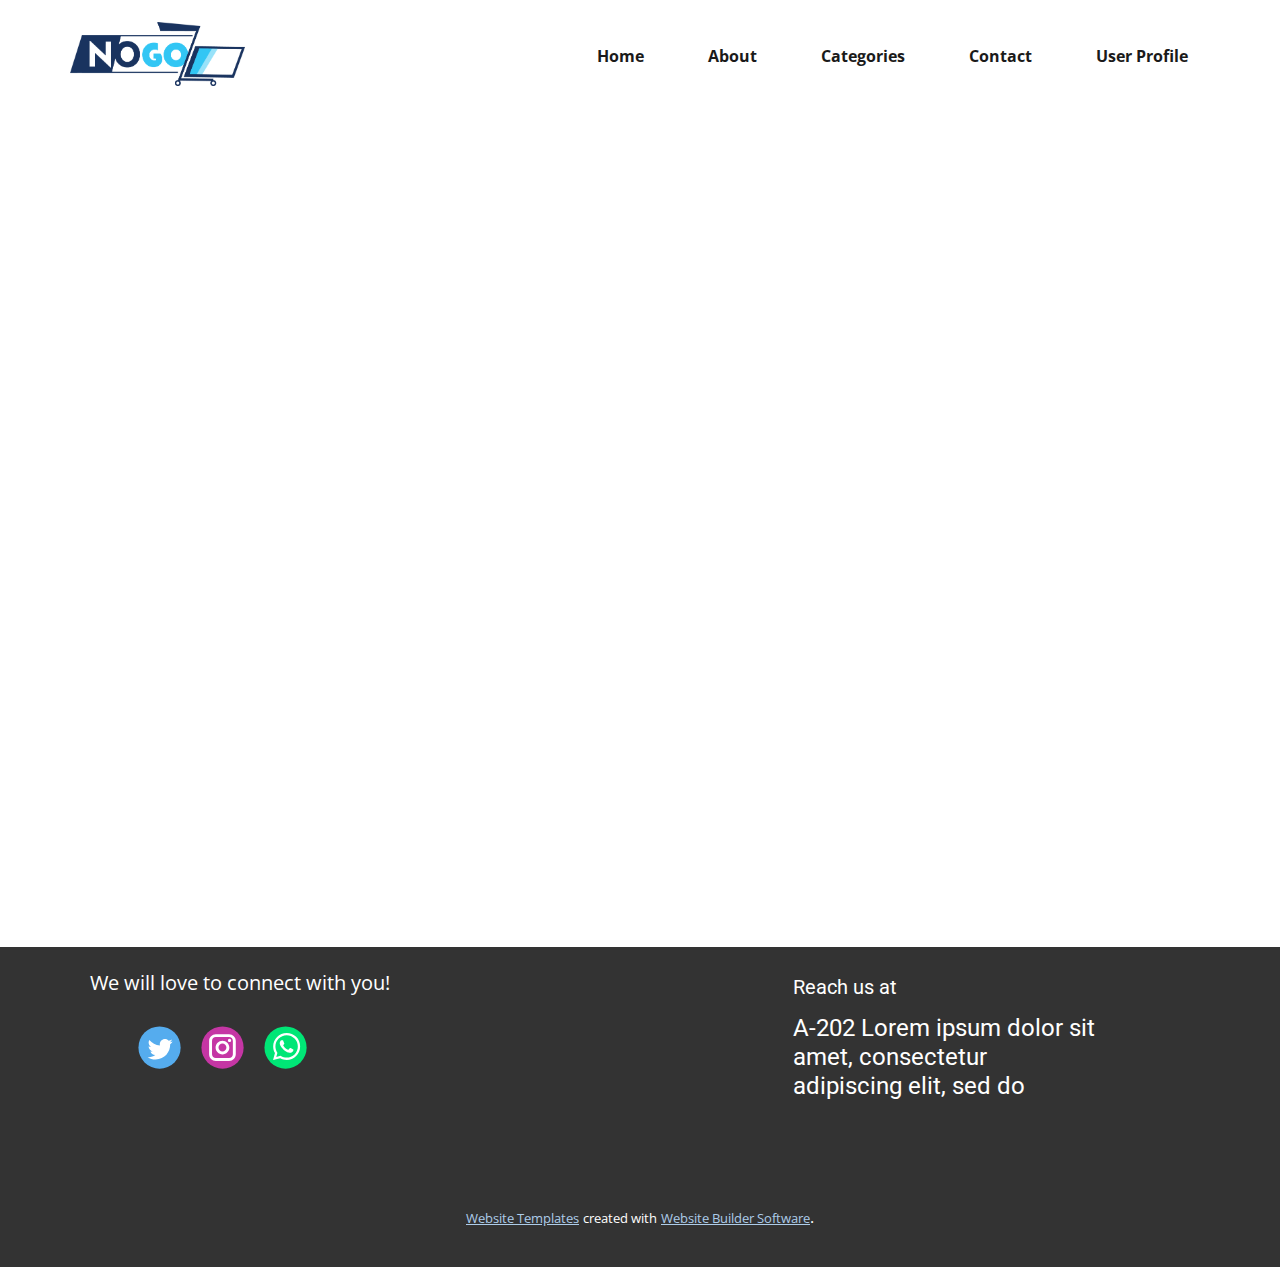
<file: blog/post-5.html>
<!doctype html>
<html style="font-size: 16px;"><head>
    <meta name="viewport" content="width=device-width, initial-scale=1.0">
    <meta charset="utf-8">
    <meta name="keywords" content="Post 1 Headline">
    <meta name="description" content="">
    <meta name="page_type" content="np-template-header-footer-from-plugin">
    <title>Post 6 Headline</title>
    <link rel="stylesheet" href="../nicepage.css" media="screen">
<link rel="stylesheet" href="../Post-Template.css" media="screen">
    <script class="u-script" type="text/javascript" src="../jquery.js" defer=""></script>
    <script class="u-script" type="text/javascript" src="../nicepage.js" defer=""></script>
    <meta name="generator" content="Nicepage 4.0.3, nicepage.com">
    <link id="u-theme-google-font" rel="stylesheet" href="https://fonts.googleapis.com/css?family=Roboto:100,100i,300,300i,400,400i,500,500i,700,700i,900,900i|Open+Sans:300,300i,400,400i,600,600i,700,700i,800,800i">
    
    
    <script type="application/ld+json">{
		"@context": "http://schema.org",
		"@type": "Organization",
		"name": "",
		"logo": "images/nogozo_logo.png",
		"sameAs": [
				"https://twitter.com/name",
				"https://instagram.com/name"
		]
}</script>
    <meta name="theme-color" content="#478ac9">
    <meta name="twitter:site" content="@">
    <meta name="twitter:card" content="summary_large_image">
    <meta name="twitter:title" content="Post Template">
    <meta name="twitter:description" content="">
  </head>
  <body class="u-body"><header class="u-clearfix u-header u-header" id="sec-b19d"><div class="u-clearfix u-sheet u-sheet-1">
        <a href="https://nicepage.com" class="u-image u-logo u-image-1" data-image-width="1038" data-image-height="379">
          <img src="../images/nogozo_logo.png" class="u-logo-image u-logo-image-1">
        </a>
        <nav class="u-menu u-menu-dropdown u-offcanvas u-menu-1" data-position="categories">
          <div class="menu-collapse" style="font-size: 1rem; letter-spacing: 0px; font-weight: 700;">
            <a class="u-button-style u-custom-active-border-color u-custom-active-color u-custom-border u-custom-border-color u-custom-borders u-custom-hover-border-color u-custom-hover-color u-custom-left-right-menu-spacing u-custom-padding-bottom u-custom-text-active-color u-custom-text-color u-custom-text-hover-color u-custom-top-bottom-menu-spacing u-nav-link u-text-active-palette-1-base u-text-hover-palette-2-base" href="#">
              <svg><use xmlns:xlink="http://www.w3.org/1999/xlink" xlink:href="#menu-hamburger"></use></svg>
              <svg version="1.1" xmlns="http://www.w3.org/2000/svg" xmlns:xlink="http://www.w3.org/1999/xlink"><defs><symbol id="menu-hamburger" viewBox="0 0 16 16" style="width: 16px; height: 16px;"><rect y="1" width="16" height="2"></rect><rect y="7" width="16" height="2"></rect><rect y="13" width="16" height="2"></rect>
</symbol>
</defs></svg>
            </a>
          </div>
          <div class="u-custom-menu u-nav-container">
            <ul class="u-nav u-spacing-20 u-unstyled u-nav-1"><li class="u-nav-item"><a class="u-border-active-palette-1-base u-border-hover-palette-1-base u-button-style u-nav-link u-text-active-palette-1-base u-text-grey-90 u-text-hover-palette-2-base" href="/Home.html" style="padding: 10px 22px;">Home</a>
</li><li class="u-nav-item"><a class="u-border-active-palette-1-base u-border-hover-palette-1-base u-button-style u-nav-link u-text-active-palette-1-base u-text-grey-90 u-text-hover-palette-2-base" href="/About.html" target="_blank" style="padding: 10px 22px;">About</a>
</li><li class="u-nav-item"><a class="u-border-active-palette-1-base u-border-hover-palette-1-base u-button-style u-nav-link u-text-active-palette-1-base u-text-grey-90 u-text-hover-palette-2-base" style="padding: 10px 22px;">Categories</a>
</li><li class="u-nav-item"><a class="u-border-active-palette-1-base u-border-hover-palette-1-base u-button-style u-nav-link u-text-active-palette-1-base u-text-grey-90 u-text-hover-palette-2-base" href="/Contact.html" style="padding: 10px 22px;">Contact</a>
</li><li class="u-nav-item"><a class="u-border-active-palette-1-base u-border-hover-palette-1-base u-button-style u-nav-link u-text-active-palette-1-base u-text-grey-90 u-text-hover-palette-2-base" href="/User-Profile.html" style="padding: 10px 23px 10px 22px;">User Profile</a>
</li></ul>
          </div>
          <div class="u-custom-menu u-nav-container-collapse">
            <div class="u-black u-container-style u-inner-container-layout u-opacity u-opacity-95 u-sidenav">
              <div class="u-inner-container-layout u-sidenav-overflow">
                <div class="u-menu-close"></div>
                <ul class="u-align-center u-nav u-popupmenu-items u-unstyled u-nav-2"><li class="u-nav-item"><a class="u-button-style u-nav-link" href="/Home.html" style="padding: 10px;">Home</a>
</li><li class="u-nav-item"><a class="u-button-style u-nav-link" href="/About.html" target="_blank" style="padding: 10px;">About</a>
</li><li class="u-nav-item"><a class="u-button-style u-nav-link" style="padding: 10px;">Categories</a>
</li><li class="u-nav-item"><a class="u-button-style u-nav-link" href="/Contact.html" style="padding: 10px;">Contact</a>
</li><li class="u-nav-item"><a class="u-button-style u-nav-link" href="/User-Profile.html" style="padding: 10px;">User Profile</a>
</li></ul>
              </div>
            </div>
            <div class="u-black u-menu-overlay u-opacity u-opacity-70"></div>
          </div>
        </nav>
      </div></header>
    <section class="u-align-center u-clearfix u-section-1" id="sec-9b0e">
      <div class="u-align-left u-clearfix u-sheet u-valign-middle-md u-valign-middle-sm u-valign-middle-xs u-sheet-1"></div>
    </section>
    
    
    <footer class="u-align-center u-clearfix u-footer u-grey-80 u-footer" id="sec-9042"><div class="u-clearfix u-sheet u-sheet-1">
        <p class="u-align-left u-small-text u-text u-text-variant u-text-1">
          <span style="font-size: 1.25rem;">We will love to connect with you!</span>
          <br>
        </p>
        <h3 class="u-align-left u-text u-text-2">Reach us at</h3>
        <h4 class="u-align-left u-text u-text-3">A-202 ​Lorem ipsum dolor sit amet, consectetur adipiscing elit, sed do&nbsp;&nbsp;</h4>
        <div class="u-align-left u-social-icons u-spacing-20 u-social-icons-1">
          <a class="u-social-url" title="twitter" target="_blank" href="https://twitter.com/name"><span class="u-icon u-social-icon u-social-twitter u-icon-1"><svg class="u-svg-link" preserveAspectRatio="xMidYMin slice" viewBox="0 0 112 112" style=""><use xmlns:xlink="http://www.w3.org/1999/xlink" xlink:href="#svg-9d83"></use></svg><svg class="u-svg-content" viewBox="0 0 112 112" x="0" y="0" id="svg-9d83"><circle fill="currentColor" class="st0" cx="56.1" cy="56.1" r="55"></circle><path fill="#FFFFFF" d="M83.8,47.3c0,0.6,0,1.2,0,1.7c0,17.7-13.5,38.2-38.2,38.2C38,87.2,31,85,25,81.2c1,0.1,2.1,0.2,3.2,0.2
c6.3,0,12.1-2.1,16.7-5.7c-5.9-0.1-10.8-4-12.5-9.3c0.8,0.2,1.7,0.2,2.5,0.2c1.2,0,2.4-0.2,3.5-0.5c-6.1-1.2-10.8-6.7-10.8-13.1
c0-0.1,0-0.1,0-0.2c1.8,1,3.9,1.6,6.1,1.7c-3.6-2.4-6-6.5-6-11.2c0-2.5,0.7-4.8,1.8-6.7c6.6,8.1,16.5,13.5,27.6,14
c-0.2-1-0.3-2-0.3-3.1c0-7.4,6-13.4,13.4-13.4c3.9,0,7.3,1.6,9.8,4.2c3.1-0.6,5.9-1.7,8.5-3.3c-1,3.1-3.1,5.8-5.9,7.4
c2.7-0.3,5.3-1,7.7-2.1C88.7,43,86.4,45.4,83.8,47.3z"></path></svg></span>
          </a>
          <a class="u-social-url" title="instagram" target="_blank" href="https://instagram.com/name"><span class="u-icon u-social-icon u-social-instagram u-icon-2"><svg class="u-svg-link" preserveAspectRatio="xMidYMin slice" viewBox="0 0 112 112" style=""><use xmlns:xlink="http://www.w3.org/1999/xlink" xlink:href="#svg-03c9"></use></svg><svg class="u-svg-content" viewBox="0 0 112 112" x="0" y="0" id="svg-03c9"><circle fill="currentColor" cx="56.1" cy="56.1" r="55"></circle><path fill="#FFFFFF" d="M55.9,38.2c-9.9,0-17.9,8-17.9,17.9C38,66,46,74,55.9,74c9.9,0,17.9-8,17.9-17.9C73.8,46.2,65.8,38.2,55.9,38.2
z M55.9,66.4c-5.7,0-10.3-4.6-10.3-10.3c-0.1-5.7,4.6-10.3,10.3-10.3c5.7,0,10.3,4.6,10.3,10.3C66.2,61.8,61.6,66.4,55.9,66.4z"></path><path fill="#FFFFFF" d="M74.3,33.5c-2.3,0-4.2,1.9-4.2,4.2s1.9,4.2,4.2,4.2s4.2-1.9,4.2-4.2S76.6,33.5,74.3,33.5z"></path><path fill="#FFFFFF" d="M73.1,21.3H38.6c-9.7,0-17.5,7.9-17.5,17.5v34.5c0,9.7,7.9,17.6,17.5,17.6h34.5c9.7,0,17.5-7.9,17.5-17.5V38.8
C90.6,29.1,82.7,21.3,73.1,21.3z M83,73.3c0,5.5-4.5,9.9-9.9,9.9H38.6c-5.5,0-9.9-4.5-9.9-9.9V38.8c0-5.5,4.5-9.9,9.9-9.9h34.5
c5.5,0,9.9,4.5,9.9,9.9V73.3z"></path></svg></span>
          </a>
          <a class="u-social-url" target="_blank" title="Whatsapp" href=""><span class="u-icon u-social-icon u-social-whatsapp u-icon-3"><svg class="u-svg-link" preserveAspectRatio="xMidYMin slice" viewBox="0 0 112 112" style=""><use xmlns:xlink="http://www.w3.org/1999/xlink" xlink:href="#svg-fba2"></use></svg><svg class="u-svg-content" viewBox="0 0 112 112" x="0" y="0" id="svg-fba2"><circle fill="currentColor" cx="56.1" cy="56.1" r="55"></circle><path fill="#FFFFFF" d="M83.8,28.3C77.2,21.7,68.4,18,59,18c-19.3,0-35.1,15.7-35.1,35.1c0,6.2,1.6,12.2,4.7,17.5l-5,18.2L42.2,84
	c5.1,2.8,10.9,4.3,16.8,4.3h0l0,0c19.3,0,35.1-15.7,35.1-35.1C94.1,43.8,90.5,35,83.8,28.3 M59,82.3L59,82.3
	c-5.2,0-10.4-1.4-14.9-4.1l-1.1-0.6l-11,2.9L35,69.8l-0.7-1.1c-2.9-4.6-4.5-10-4.5-15.5C29.8,37,42.9,24,59,24
	c7.8,0,15.1,3,20.6,8.6c5.5,5.5,8.5,12.8,8.5,20.6C88.2,69.2,75.1,82.3,59,82.3 M75,60.5c-0.9-0.4-5.2-2.6-6-2.9
	c-0.8-0.3-1.4-0.4-2,0.4s-2.3,2.9-2.8,3.4c-0.5,0.6-1,0.7-1.9,0.2c-0.9-0.4-3.7-1.4-7.1-4.4c-2.6-2.3-4.4-5.2-4.9-6.1
	c-0.5-0.9-0.1-1.4,0.4-1.8c0.4-0.4,0.9-1,1.3-1.5c0.4-0.5,0.6-0.9,0.9-1.5c0.3-0.6,0.1-1.1-0.1-1.5c-0.2-0.4-2-4.8-2.7-6.5
	c-0.7-1.7-1.4-1.5-2-1.5c-0.5,0-1.1,0-1.7,0c-0.6,0-1.5,0.2-2.3,1.1c-0.8,0.9-3.1,3-3.1,7.3c0,4.3,3.1,8.5,3.6,9.1
	c0.4,0.6,6.2,9.4,15,13.2c2.1,0.9,3.7,1.4,5,1.8c2.1,0.7,4,0.6,5.5,0.3c1.7-0.3,5.2-2.1,5.9-4.2c0.7-2,0.7-3.8,0.5-4.2
	C76.5,61.1,75.9,60.9,75,60.5"></path></svg></span>
          </a>
        </div>
      </div></footer>
    <section class="u-backlink u-clearfix u-grey-80">
      <a class="u-link" href="https://nicepage.com/website-templates" target="_blank">
        <span>Website Templates</span>
      </a>
      <p class="u-text">
        <span>created with</span>
      </p>
      <a class="u-link" href="" target="_blank">
        <span>Website Builder Software</span>
      </a>. 
    </section>
  
</body></html>
</file>
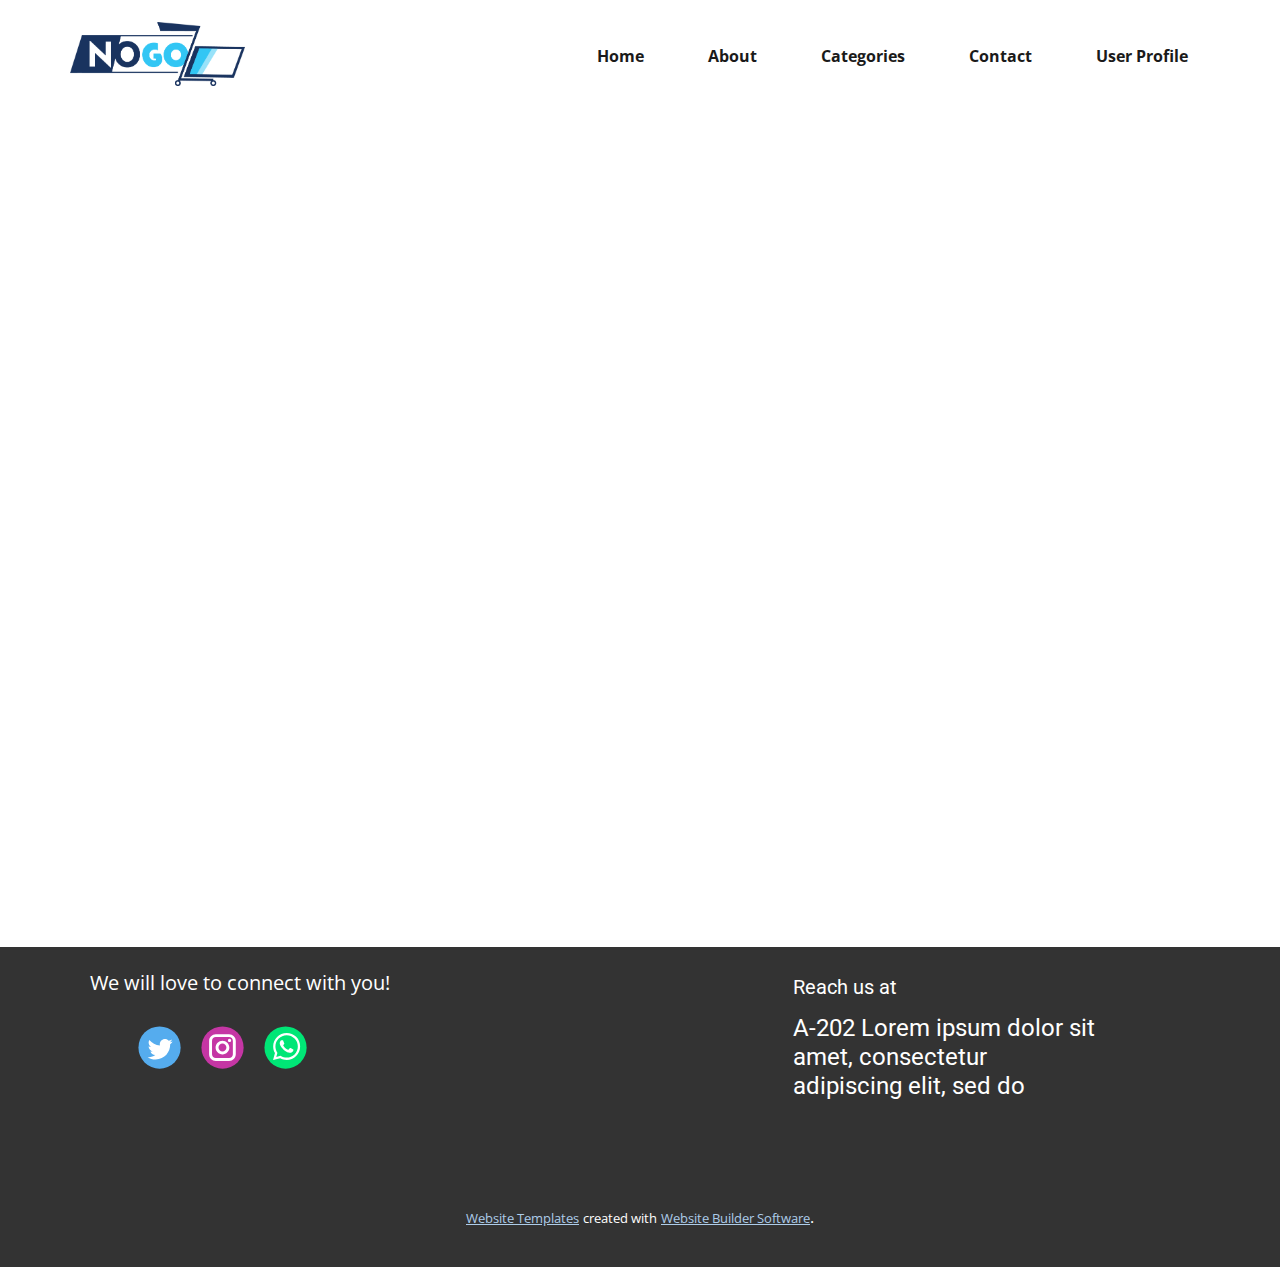
<file: blog/post.html>
<!doctype html>
<html style="font-size: 16px;"><head>
    <meta name="viewport" content="width=device-width, initial-scale=1.0">
    <meta charset="utf-8">
    <meta name="keywords" content="Post 1 Headline">
    <meta name="description" content="">
    <meta name="page_type" content="np-template-header-footer-from-plugin">
    <title>Post 1 Headline</title>
    <link rel="stylesheet" href="../nicepage.css" media="screen">
<link rel="stylesheet" href="../Post-Template.css" media="screen">
    <script class="u-script" type="text/javascript" src="../jquery.js" defer=""></script>
    <script class="u-script" type="text/javascript" src="../nicepage.js" defer=""></script>
    <meta name="generator" content="Nicepage 4.0.3, nicepage.com">
    <link id="u-theme-google-font" rel="stylesheet" href="https://fonts.googleapis.com/css?family=Roboto:100,100i,300,300i,400,400i,500,500i,700,700i,900,900i|Open+Sans:300,300i,400,400i,600,600i,700,700i,800,800i">
    
    
    <script type="application/ld+json">{
		"@context": "http://schema.org",
		"@type": "Organization",
		"name": "",
		"logo": "images/nogozo_logo.png",
		"sameAs": [
				"https://twitter.com/name",
				"https://instagram.com/name"
		]
}</script>
    <meta name="theme-color" content="#478ac9">
    <meta name="twitter:site" content="@">
    <meta name="twitter:card" content="summary_large_image">
    <meta name="twitter:title" content="Post Template">
    <meta name="twitter:description" content="">
  </head>
  <body class="u-body"><header class="u-clearfix u-header u-header" id="sec-b19d"><div class="u-clearfix u-sheet u-sheet-1">
        <a href="https://nicepage.com" class="u-image u-logo u-image-1" data-image-width="1038" data-image-height="379">
          <img src="../images/nogozo_logo.png" class="u-logo-image u-logo-image-1">
        </a>
        <nav class="u-menu u-menu-dropdown u-offcanvas u-menu-1" data-position="categories">
          <div class="menu-collapse" style="font-size: 1rem; letter-spacing: 0px; font-weight: 700;">
            <a class="u-button-style u-custom-active-border-color u-custom-active-color u-custom-border u-custom-border-color u-custom-borders u-custom-hover-border-color u-custom-hover-color u-custom-left-right-menu-spacing u-custom-padding-bottom u-custom-text-active-color u-custom-text-color u-custom-text-hover-color u-custom-top-bottom-menu-spacing u-nav-link u-text-active-palette-1-base u-text-hover-palette-2-base" href="#">
              <svg><use xmlns:xlink="http://www.w3.org/1999/xlink" xlink:href="#menu-hamburger"></use></svg>
              <svg version="1.1" xmlns="http://www.w3.org/2000/svg" xmlns:xlink="http://www.w3.org/1999/xlink"><defs><symbol id="menu-hamburger" viewBox="0 0 16 16" style="width: 16px; height: 16px;"><rect y="1" width="16" height="2"></rect><rect y="7" width="16" height="2"></rect><rect y="13" width="16" height="2"></rect>
</symbol>
</defs></svg>
            </a>
          </div>
          <div class="u-custom-menu u-nav-container">
            <ul class="u-nav u-spacing-20 u-unstyled u-nav-1"><li class="u-nav-item"><a class="u-border-active-palette-1-base u-border-hover-palette-1-base u-button-style u-nav-link u-text-active-palette-1-base u-text-grey-90 u-text-hover-palette-2-base" href="/Home.html" style="padding: 10px 22px;">Home</a>
</li><li class="u-nav-item"><a class="u-border-active-palette-1-base u-border-hover-palette-1-base u-button-style u-nav-link u-text-active-palette-1-base u-text-grey-90 u-text-hover-palette-2-base" href="/About.html" target="_blank" style="padding: 10px 22px;">About</a>
</li><li class="u-nav-item"><a class="u-border-active-palette-1-base u-border-hover-palette-1-base u-button-style u-nav-link u-text-active-palette-1-base u-text-grey-90 u-text-hover-palette-2-base" style="padding: 10px 22px;">Categories</a>
</li><li class="u-nav-item"><a class="u-border-active-palette-1-base u-border-hover-palette-1-base u-button-style u-nav-link u-text-active-palette-1-base u-text-grey-90 u-text-hover-palette-2-base" href="/Contact.html" style="padding: 10px 22px;">Contact</a>
</li><li class="u-nav-item"><a class="u-border-active-palette-1-base u-border-hover-palette-1-base u-button-style u-nav-link u-text-active-palette-1-base u-text-grey-90 u-text-hover-palette-2-base" href="/User-Profile.html" style="padding: 10px 23px 10px 22px;">User Profile</a>
</li></ul>
          </div>
          <div class="u-custom-menu u-nav-container-collapse">
            <div class="u-black u-container-style u-inner-container-layout u-opacity u-opacity-95 u-sidenav">
              <div class="u-inner-container-layout u-sidenav-overflow">
                <div class="u-menu-close"></div>
                <ul class="u-align-center u-nav u-popupmenu-items u-unstyled u-nav-2"><li class="u-nav-item"><a class="u-button-style u-nav-link" href="/Home.html" style="padding: 10px;">Home</a>
</li><li class="u-nav-item"><a class="u-button-style u-nav-link" href="/About.html" target="_blank" style="padding: 10px;">About</a>
</li><li class="u-nav-item"><a class="u-button-style u-nav-link" style="padding: 10px;">Categories</a>
</li><li class="u-nav-item"><a class="u-button-style u-nav-link" href="/Contact.html" style="padding: 10px;">Contact</a>
</li><li class="u-nav-item"><a class="u-button-style u-nav-link" href="/User-Profile.html" style="padding: 10px;">User Profile</a>
</li></ul>
              </div>
            </div>
            <div class="u-black u-menu-overlay u-opacity u-opacity-70"></div>
          </div>
        </nav>
      </div></header>
    <section class="u-align-center u-clearfix u-section-1" id="sec-9b0e">
      <div class="u-align-left u-clearfix u-sheet u-valign-middle-md u-valign-middle-sm u-valign-middle-xs u-sheet-1"></div>
    </section>
    
    
    <footer class="u-align-center u-clearfix u-footer u-grey-80 u-footer" id="sec-9042"><div class="u-clearfix u-sheet u-sheet-1">
        <p class="u-align-left u-small-text u-text u-text-variant u-text-1">
          <span style="font-size: 1.25rem;">We will love to connect with you!</span>
          <br>
        </p>
        <h3 class="u-align-left u-text u-text-2">Reach us at</h3>
        <h4 class="u-align-left u-text u-text-3">A-202 ​Lorem ipsum dolor sit amet, consectetur adipiscing elit, sed do&nbsp;&nbsp;</h4>
        <div class="u-align-left u-social-icons u-spacing-20 u-social-icons-1">
          <a class="u-social-url" title="twitter" target="_blank" href="https://twitter.com/name"><span class="u-icon u-social-icon u-social-twitter u-icon-1"><svg class="u-svg-link" preserveAspectRatio="xMidYMin slice" viewBox="0 0 112 112" style=""><use xmlns:xlink="http://www.w3.org/1999/xlink" xlink:href="#svg-9d83"></use></svg><svg class="u-svg-content" viewBox="0 0 112 112" x="0" y="0" id="svg-9d83"><circle fill="currentColor" class="st0" cx="56.1" cy="56.1" r="55"></circle><path fill="#FFFFFF" d="M83.8,47.3c0,0.6,0,1.2,0,1.7c0,17.7-13.5,38.2-38.2,38.2C38,87.2,31,85,25,81.2c1,0.1,2.1,0.2,3.2,0.2
c6.3,0,12.1-2.1,16.7-5.7c-5.9-0.1-10.8-4-12.5-9.3c0.8,0.2,1.7,0.2,2.5,0.2c1.2,0,2.4-0.2,3.5-0.5c-6.1-1.2-10.8-6.7-10.8-13.1
c0-0.1,0-0.1,0-0.2c1.8,1,3.9,1.6,6.1,1.7c-3.6-2.4-6-6.5-6-11.2c0-2.5,0.7-4.8,1.8-6.7c6.6,8.1,16.5,13.5,27.6,14
c-0.2-1-0.3-2-0.3-3.1c0-7.4,6-13.4,13.4-13.4c3.9,0,7.3,1.6,9.8,4.2c3.1-0.6,5.9-1.7,8.5-3.3c-1,3.1-3.1,5.8-5.9,7.4
c2.7-0.3,5.3-1,7.7-2.1C88.7,43,86.4,45.4,83.8,47.3z"></path></svg></span>
          </a>
          <a class="u-social-url" title="instagram" target="_blank" href="https://instagram.com/name"><span class="u-icon u-social-icon u-social-instagram u-icon-2"><svg class="u-svg-link" preserveAspectRatio="xMidYMin slice" viewBox="0 0 112 112" style=""><use xmlns:xlink="http://www.w3.org/1999/xlink" xlink:href="#svg-03c9"></use></svg><svg class="u-svg-content" viewBox="0 0 112 112" x="0" y="0" id="svg-03c9"><circle fill="currentColor" cx="56.1" cy="56.1" r="55"></circle><path fill="#FFFFFF" d="M55.9,38.2c-9.9,0-17.9,8-17.9,17.9C38,66,46,74,55.9,74c9.9,0,17.9-8,17.9-17.9C73.8,46.2,65.8,38.2,55.9,38.2
z M55.9,66.4c-5.7,0-10.3-4.6-10.3-10.3c-0.1-5.7,4.6-10.3,10.3-10.3c5.7,0,10.3,4.6,10.3,10.3C66.2,61.8,61.6,66.4,55.9,66.4z"></path><path fill="#FFFFFF" d="M74.3,33.5c-2.3,0-4.2,1.9-4.2,4.2s1.9,4.2,4.2,4.2s4.2-1.9,4.2-4.2S76.6,33.5,74.3,33.5z"></path><path fill="#FFFFFF" d="M73.1,21.3H38.6c-9.7,0-17.5,7.9-17.5,17.5v34.5c0,9.7,7.9,17.6,17.5,17.6h34.5c9.7,0,17.5-7.9,17.5-17.5V38.8
C90.6,29.1,82.7,21.3,73.1,21.3z M83,73.3c0,5.5-4.5,9.9-9.9,9.9H38.6c-5.5,0-9.9-4.5-9.9-9.9V38.8c0-5.5,4.5-9.9,9.9-9.9h34.5
c5.5,0,9.9,4.5,9.9,9.9V73.3z"></path></svg></span>
          </a>
          <a class="u-social-url" target="_blank" title="Whatsapp" href=""><span class="u-icon u-social-icon u-social-whatsapp u-icon-3"><svg class="u-svg-link" preserveAspectRatio="xMidYMin slice" viewBox="0 0 112 112" style=""><use xmlns:xlink="http://www.w3.org/1999/xlink" xlink:href="#svg-fba2"></use></svg><svg class="u-svg-content" viewBox="0 0 112 112" x="0" y="0" id="svg-fba2"><circle fill="currentColor" cx="56.1" cy="56.1" r="55"></circle><path fill="#FFFFFF" d="M83.8,28.3C77.2,21.7,68.4,18,59,18c-19.3,0-35.1,15.7-35.1,35.1c0,6.2,1.6,12.2,4.7,17.5l-5,18.2L42.2,84
	c5.1,2.8,10.9,4.3,16.8,4.3h0l0,0c19.3,0,35.1-15.7,35.1-35.1C94.1,43.8,90.5,35,83.8,28.3 M59,82.3L59,82.3
	c-5.2,0-10.4-1.4-14.9-4.1l-1.1-0.6l-11,2.9L35,69.8l-0.7-1.1c-2.9-4.6-4.5-10-4.5-15.5C29.8,37,42.9,24,59,24
	c7.8,0,15.1,3,20.6,8.6c5.5,5.5,8.5,12.8,8.5,20.6C88.2,69.2,75.1,82.3,59,82.3 M75,60.5c-0.9-0.4-5.2-2.6-6-2.9
	c-0.8-0.3-1.4-0.4-2,0.4s-2.3,2.9-2.8,3.4c-0.5,0.6-1,0.7-1.9,0.2c-0.9-0.4-3.7-1.4-7.1-4.4c-2.6-2.3-4.4-5.2-4.9-6.1
	c-0.5-0.9-0.1-1.4,0.4-1.8c0.4-0.4,0.9-1,1.3-1.5c0.4-0.5,0.6-0.9,0.9-1.5c0.3-0.6,0.1-1.1-0.1-1.5c-0.2-0.4-2-4.8-2.7-6.5
	c-0.7-1.7-1.4-1.5-2-1.5c-0.5,0-1.1,0-1.7,0c-0.6,0-1.5,0.2-2.3,1.1c-0.8,0.9-3.1,3-3.1,7.3c0,4.3,3.1,8.5,3.6,9.1
	c0.4,0.6,6.2,9.4,15,13.2c2.1,0.9,3.7,1.4,5,1.8c2.1,0.7,4,0.6,5.5,0.3c1.7-0.3,5.2-2.1,5.9-4.2c0.7-2,0.7-3.8,0.5-4.2
	C76.5,61.1,75.9,60.9,75,60.5"></path></svg></span>
          </a>
        </div>
      </div></footer>
    <section class="u-backlink u-clearfix u-grey-80">
      <a class="u-link" href="https://nicepage.com/website-templates" target="_blank">
        <span>Website Templates</span>
      </a>
      <p class="u-text">
        <span>created with</span>
      </p>
      <a class="u-link" href="" target="_blank">
        <span>Website Builder Software</span>
      </a>. 
    </section>
  
</body></html>
</file>
